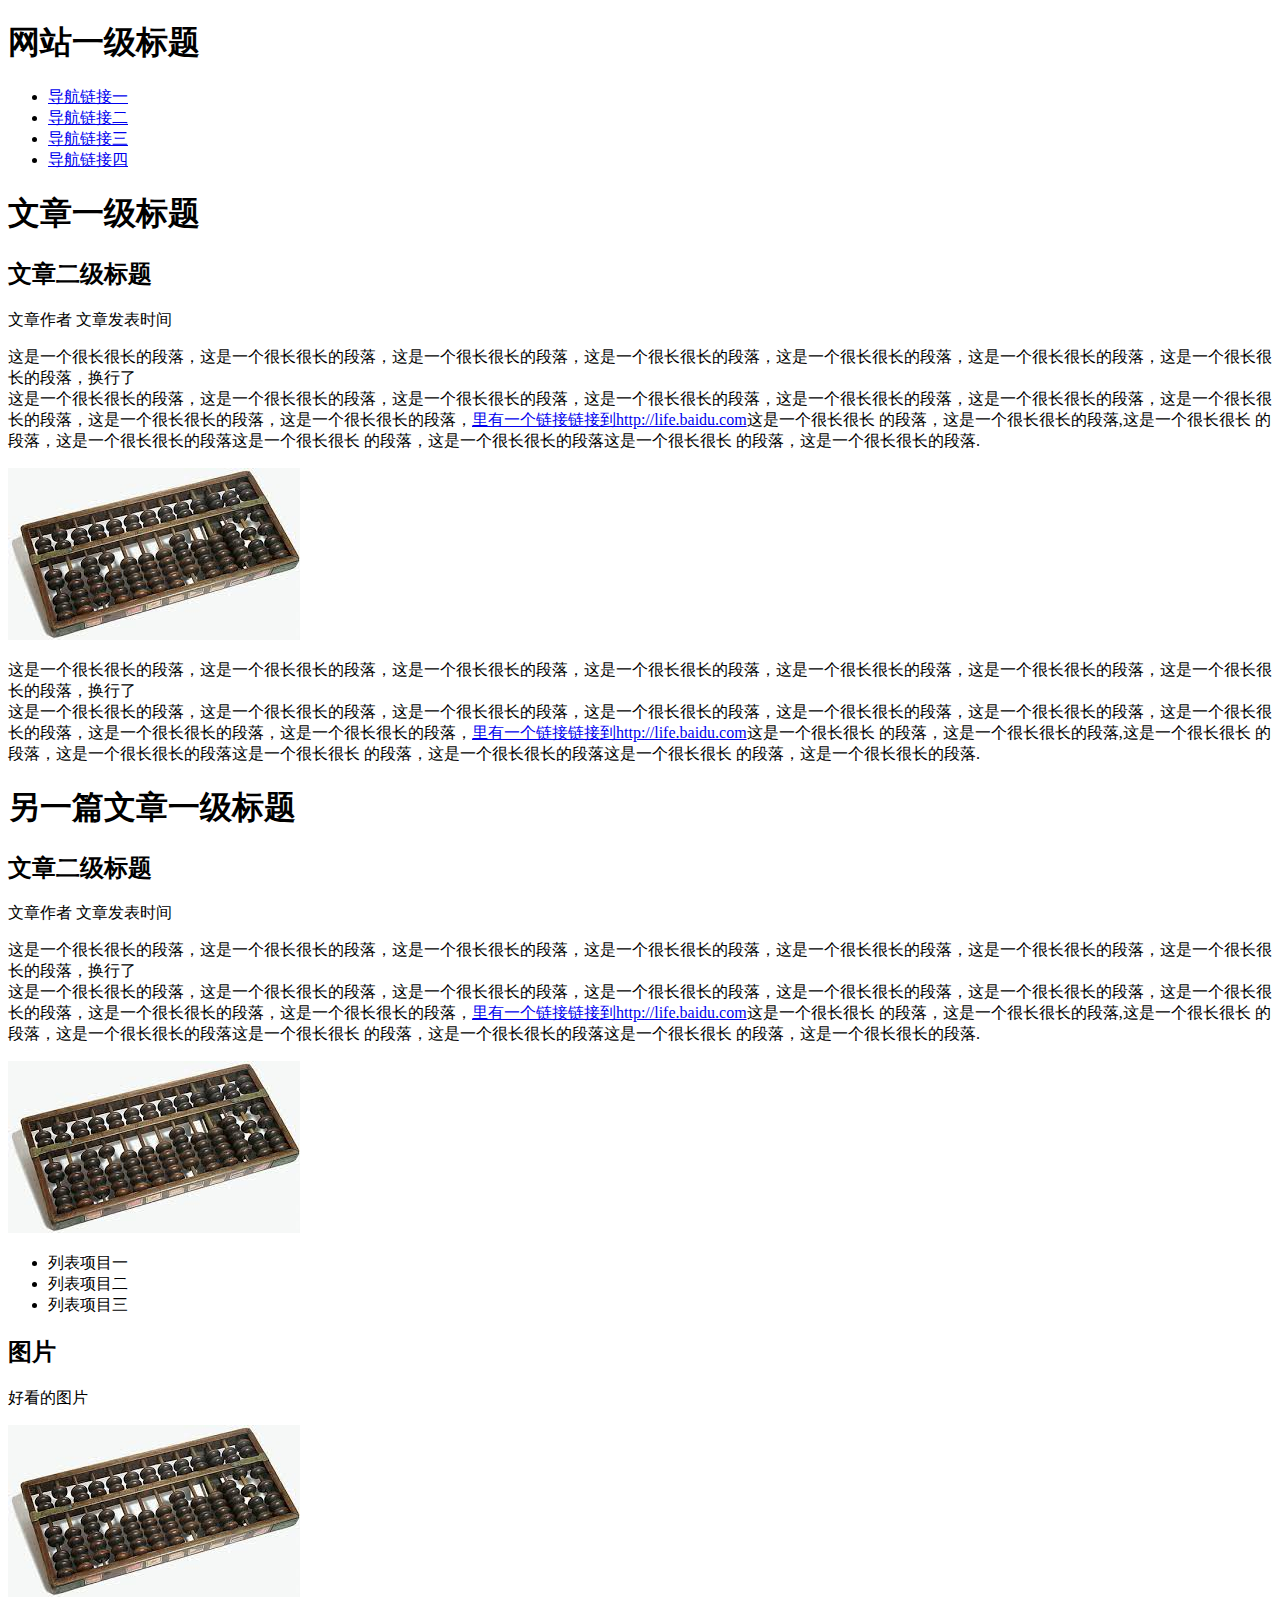
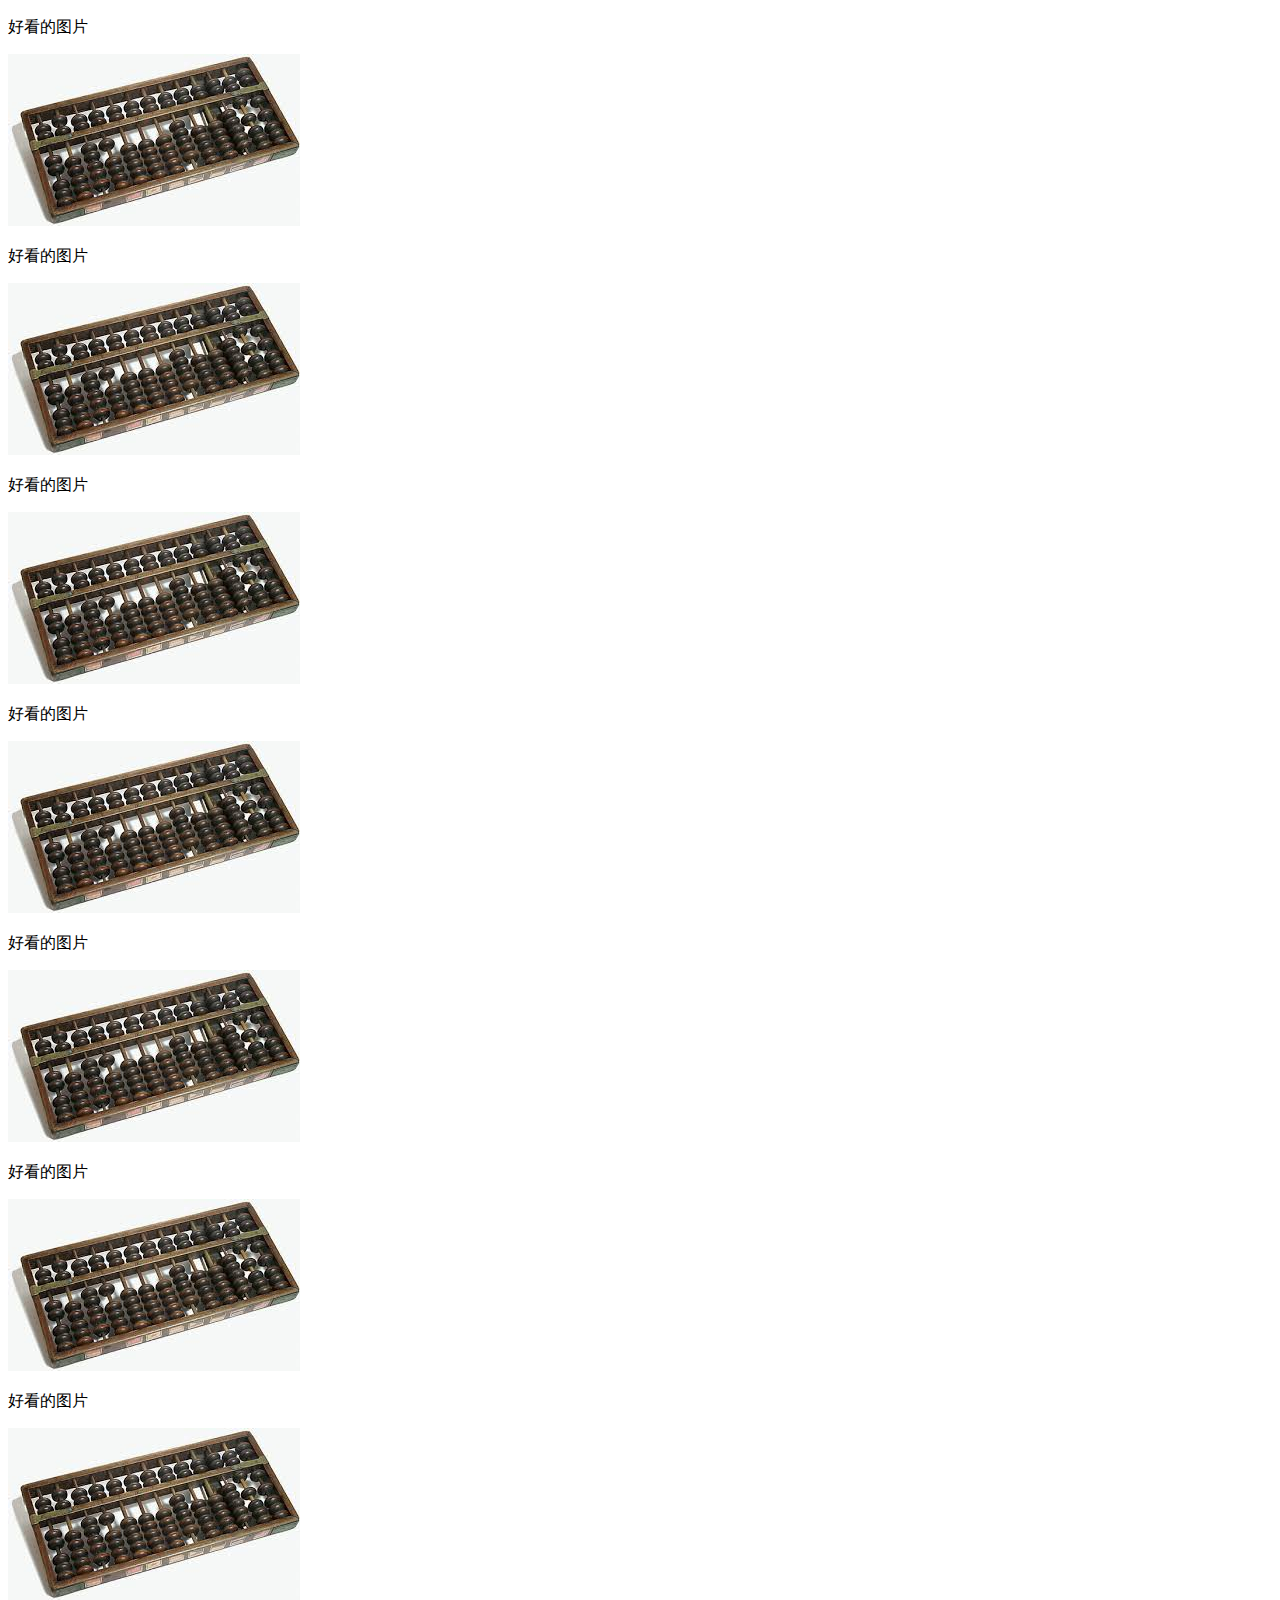
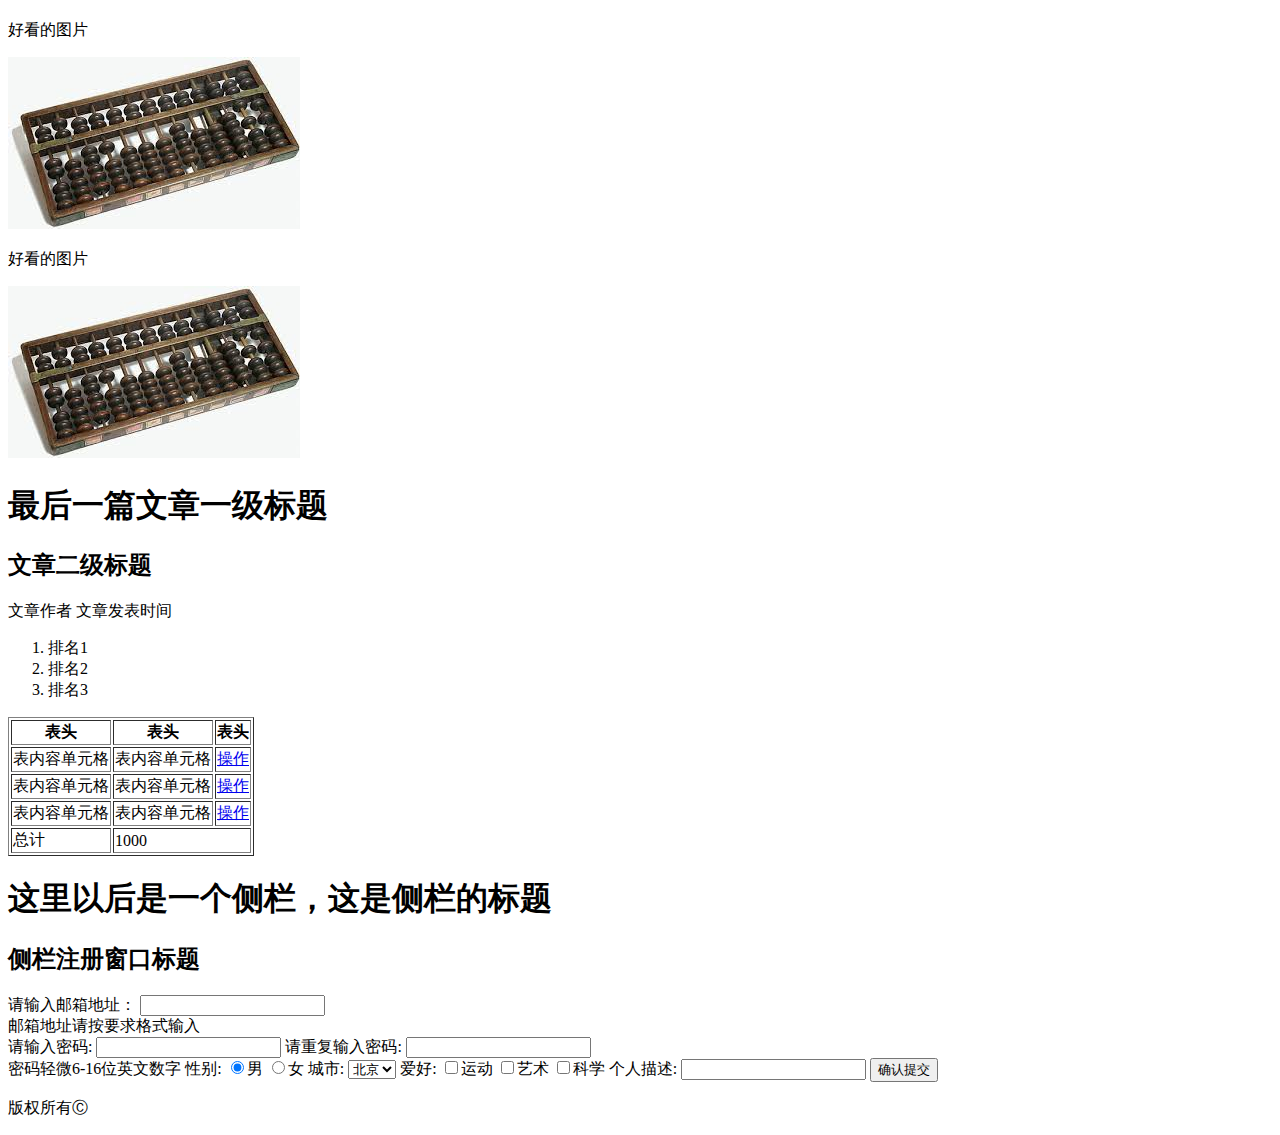
<file: 小薇学院/task_1_1_1.html>
<!DOCTYPE html>
<html>
    <head>
        <meta charset="utf-8">
        <title>任务一</title>
    </head>
    <body>
        <h1>网站一级标题</h1>
        <nav>
            <ul>
                <li><a href="#">导航链接一</a></li>
                <li><a href="#">导航链接二</a></li>
                <li><a href="#">导航链接三</a></li>
                <li><a href="#">导航链接四</a></li>
            </ul>
        </nav>
        <h1>文章一级标题</h1>
        <h2>文章二级标题</h2>
        <p>文章作者 文章发表时间</p>
        <p>这是一个很长很长的段落，这是一个很长很长的段落，这是一个很长很长的段落，这是一个很长很长的段落，这是一个很长很长的段落，这是一个很长很长的段落，这是一个很长很长的段落，换行了<br>这是一个很长很长的段落，这是一个很长很长的段落，这是一个很长很长的段落，这是一个很长很长的段落，这是一个很长很长的段落，这是一个很长很长的段落，这是一个很长很长的段落，这是一个很长很长的段落，这是一个很长很长的段落，<a href="http://life.baidu.com">里有一个链接链接到http://life.baidu.com</a>这是一个很长很长 的段落，这是一个很长很长的段落,这是一个很长很长 的段落，这是一个很长很长的段落这是一个很长很长 的段落，这是一个很长很长的段落这是一个很长很长 的段落，这是一个很长很长的段落.</p>
        <img src="算盘.jpg" alt="">
        <p>这是一个很长很长的段落，这是一个很长很长的段落，这是一个很长很长的段落，这是一个很长很长的段落，这是一个很长很长的段落，这是一个很长很长的段落，这是一个很长很长的段落，换行了<br>这是一个很长很长的段落，这是一个很长很长的段落，这是一个很长很长的段落，这是一个很长很长的段落，这是一个很长很长的段落，这是一个很长很长的段落，这是一个很长很长的段落，这是一个很长很长的段落，这是一个很长很长的段落，<a href="http://life.baidu.com">里有一个链接链接到http://life.baidu.com</a>这是一个很长很长 的段落，这是一个很长很长的段落,这是一个很长很长 的段落，这是一个很长很长的段落这是一个很长很长 的段落，这是一个很长很长的段落这是一个很长很长 的段落，这是一个很长很长的段落.</p>
        <h1>另一篇文章一级标题</h1>
        <h2>文章二级标题</h2>
        <p>文章作者 文章发表时间</p>
        <p>这是一个很长很长的段落，这是一个很长很长的段落，这是一个很长很长的段落，这是一个很长很长的段落，这是一个很长很长的段落，这是一个很长很长的段落，这是一个很长很长的段落，换行了<br>这是一个很长很长的段落，这是一个很长很长的段落，这是一个很长很长的段落，这是一个很长很长的段落，这是一个很长很长的段落，这是一个很长很长的段落，这是一个很长很长的段落，这是一个很长很长的段落，这是一个很长很长的段落，<a href="http://life.baidu.com">里有一个链接链接到http://life.baidu.com</a>这是一个很长很长 的段落，这是一个很长很长的段落,这是一个很长很长 的段落，这是一个很长很长的段落这是一个很长很长 的段落，这是一个很长很长的段落这是一个很长很长 的段落，这是一个很长很长的段落.</p>
        <img src="算盘.jpg" alt="">
        <ul>
            <li>列表项目一</li>
            <li>列表项目二</li>
            <li>列表项目三</li>
        </ul>
        <h2>图片</h2>
        <p>好看的图片</p>
        <img src="算盘.jpg" alt="">
        <p>好看的图片</p>
        <img src="算盘.jpg" alt="">
        <p>好看的图片</p>
        <img src="算盘.jpg" alt="">
        <p>好看的图片</p>
        <img src="算盘.jpg" alt="">
        <p>好看的图片</p>
        <img src="算盘.jpg" alt="">
        <p>好看的图片</p>
        <img src="算盘.jpg" alt="">
        <p>好看的图片</p>
        <img src="算盘.jpg" alt="">
        <p>好看的图片</p>
        <img src="算盘.jpg" alt="">
        <p>好看的图片</p>
        <img src="算盘.jpg" alt="">
        <p>好看的图片</p>
        <img src="算盘.jpg" alt="">
        <h1>最后一篇文章一级标题</h1>
        <h2>文章二级标题</h2>
        <p>文章作者 文章发表时间</p>
        <ol>
            <li>排名1</li>
            <li>排名2</li>
            <li>排名3</li>
        </ol>
        <table border="1">
            <tr>
                <th>表头</th>
                <th>表头</th>
                <th>表头</th>
            </tr>
            <tr>
                <td>表内容单元格</td>
                <td>表内容单元格</td>
                <td><a href="#">操作</a></td>
            </tr>
            <tr>
                <td>表内容单元格</td>
                <td>表内容单元格</td>
                <td><a href="#">操作</a></td>
            </tr>
            <tr>
                <td>表内容单元格</td>
                <td>表内容单元格</td>
                <td><a href="#">操作</a></td>
            </tr>
            <tr>
                <td>总计</td>
                <td colspan="2">1000</td>
            </tr>
        </table>
        <aside class="">
            <h1>这里以后是一个侧栏，这是侧栏的标题</h1>
            <h2>侧栏注册窗口标题</h2>
            <form class="" action="index.html" method="post">
                请输入邮箱地址： <input type="text" name="" value=""> <br>
                邮箱地址请按要求格式输入 <br>
                请输入密码: <input type="text" name="" value=""> 请重复输入密码: <input type="text" name="" value=""> <br>
                密码轻微6-16位英文数字
                性别: <input type="radio" name="gender" value="男" checked>男 <input type="radio" name="gender" value="女">女
                城市: <select class="" name="城市">
                    <option value="北京">北京</option>
                </select>
                爱好: <input type="checkbox" name="爱好" value="运动">运动 <input type="checkbox" name="爱好" value="艺术">艺术 <input type="checkbox" name="爱好" value="科学">科学
                个人描述: <input type="textarea" name="" value="">
                <input type="submit" name="" value="确认提交">
                <br>
            </form>
            <p>版权所有&#9400;</p>
        </aside>

    </body>
</html>
</file>
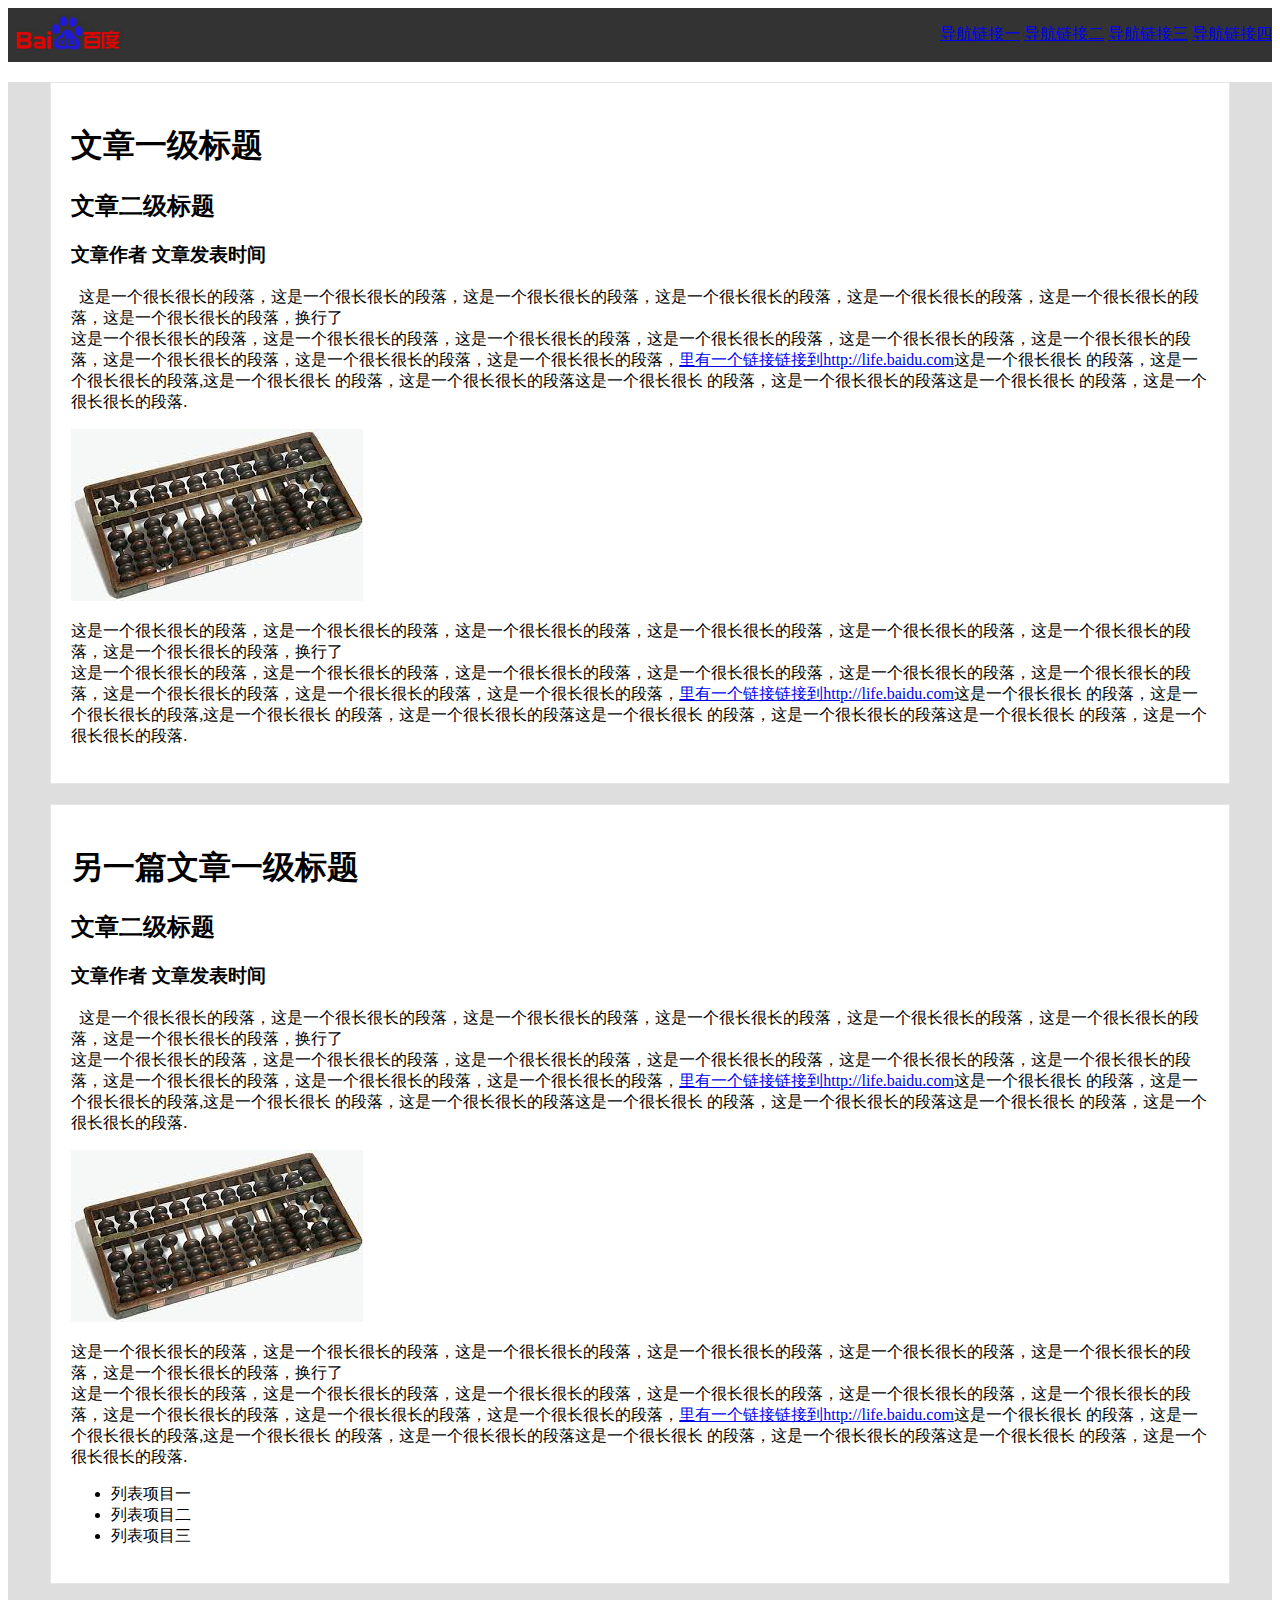
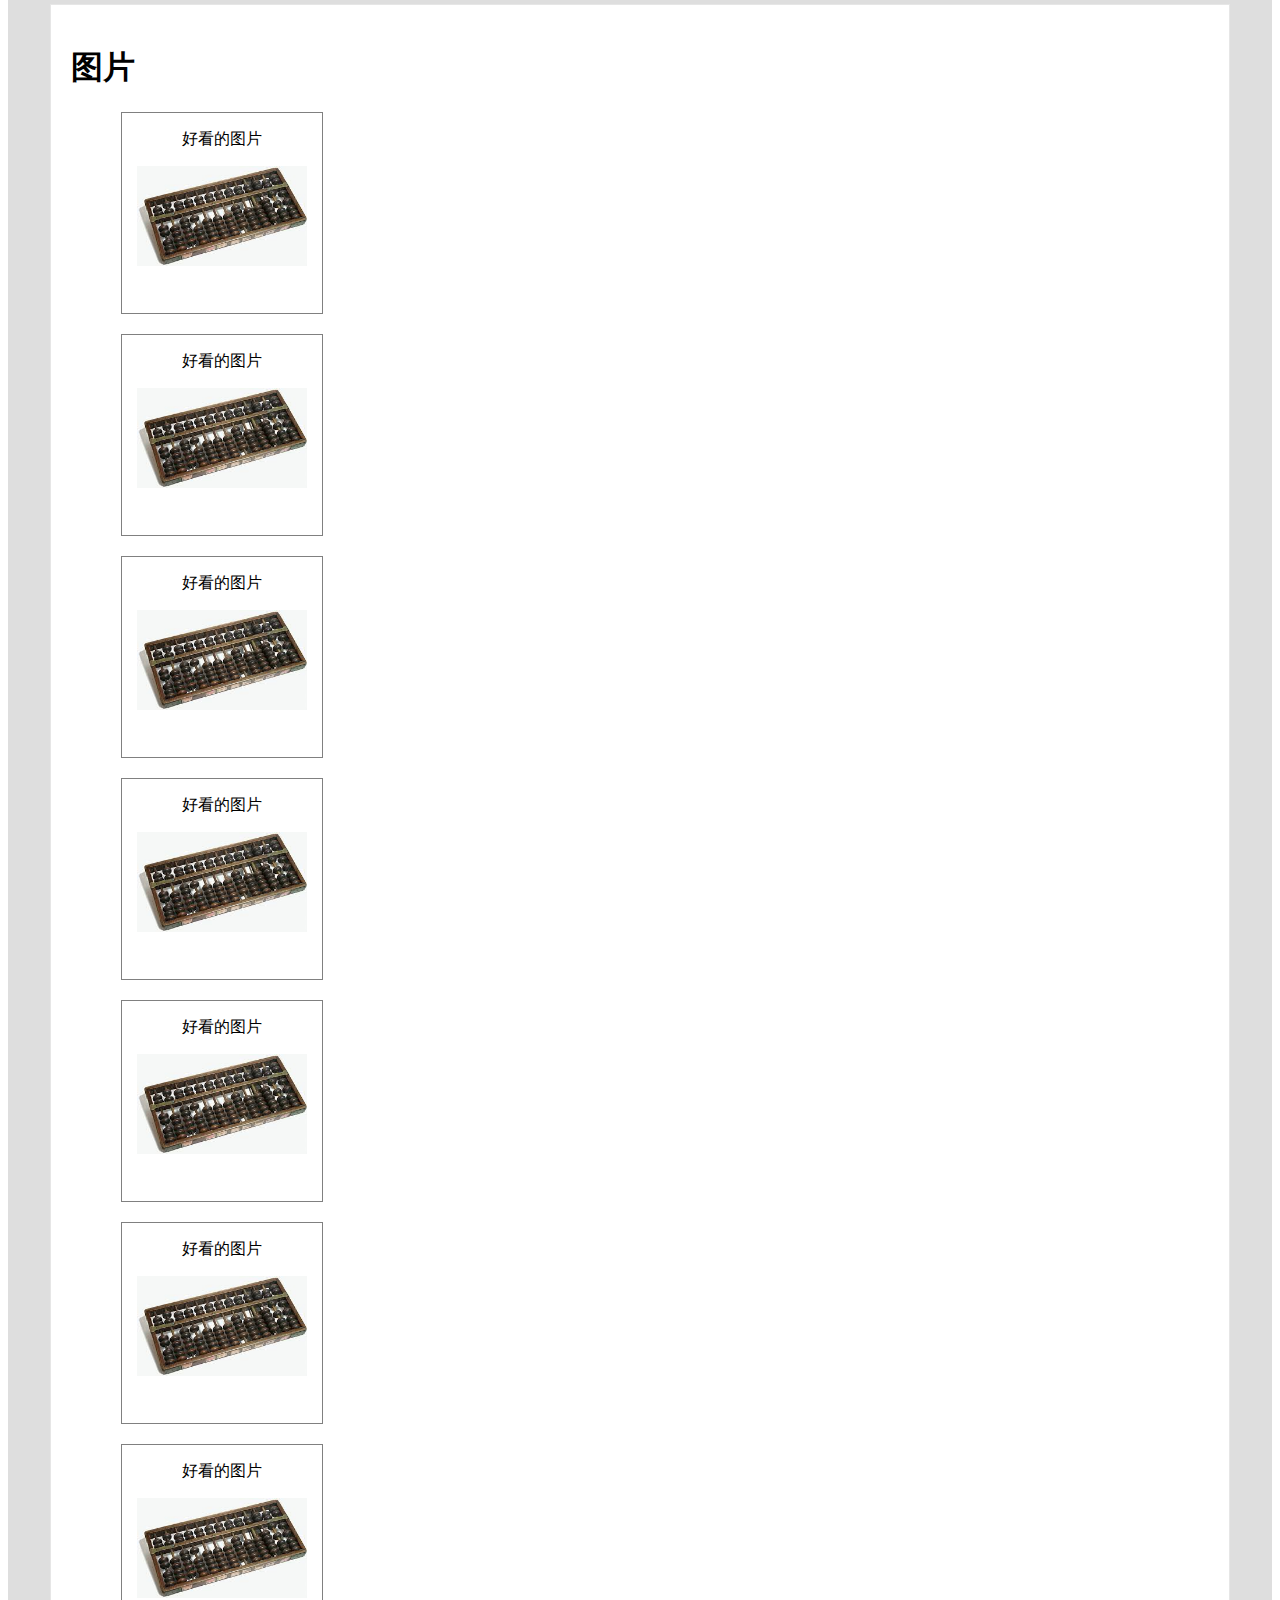
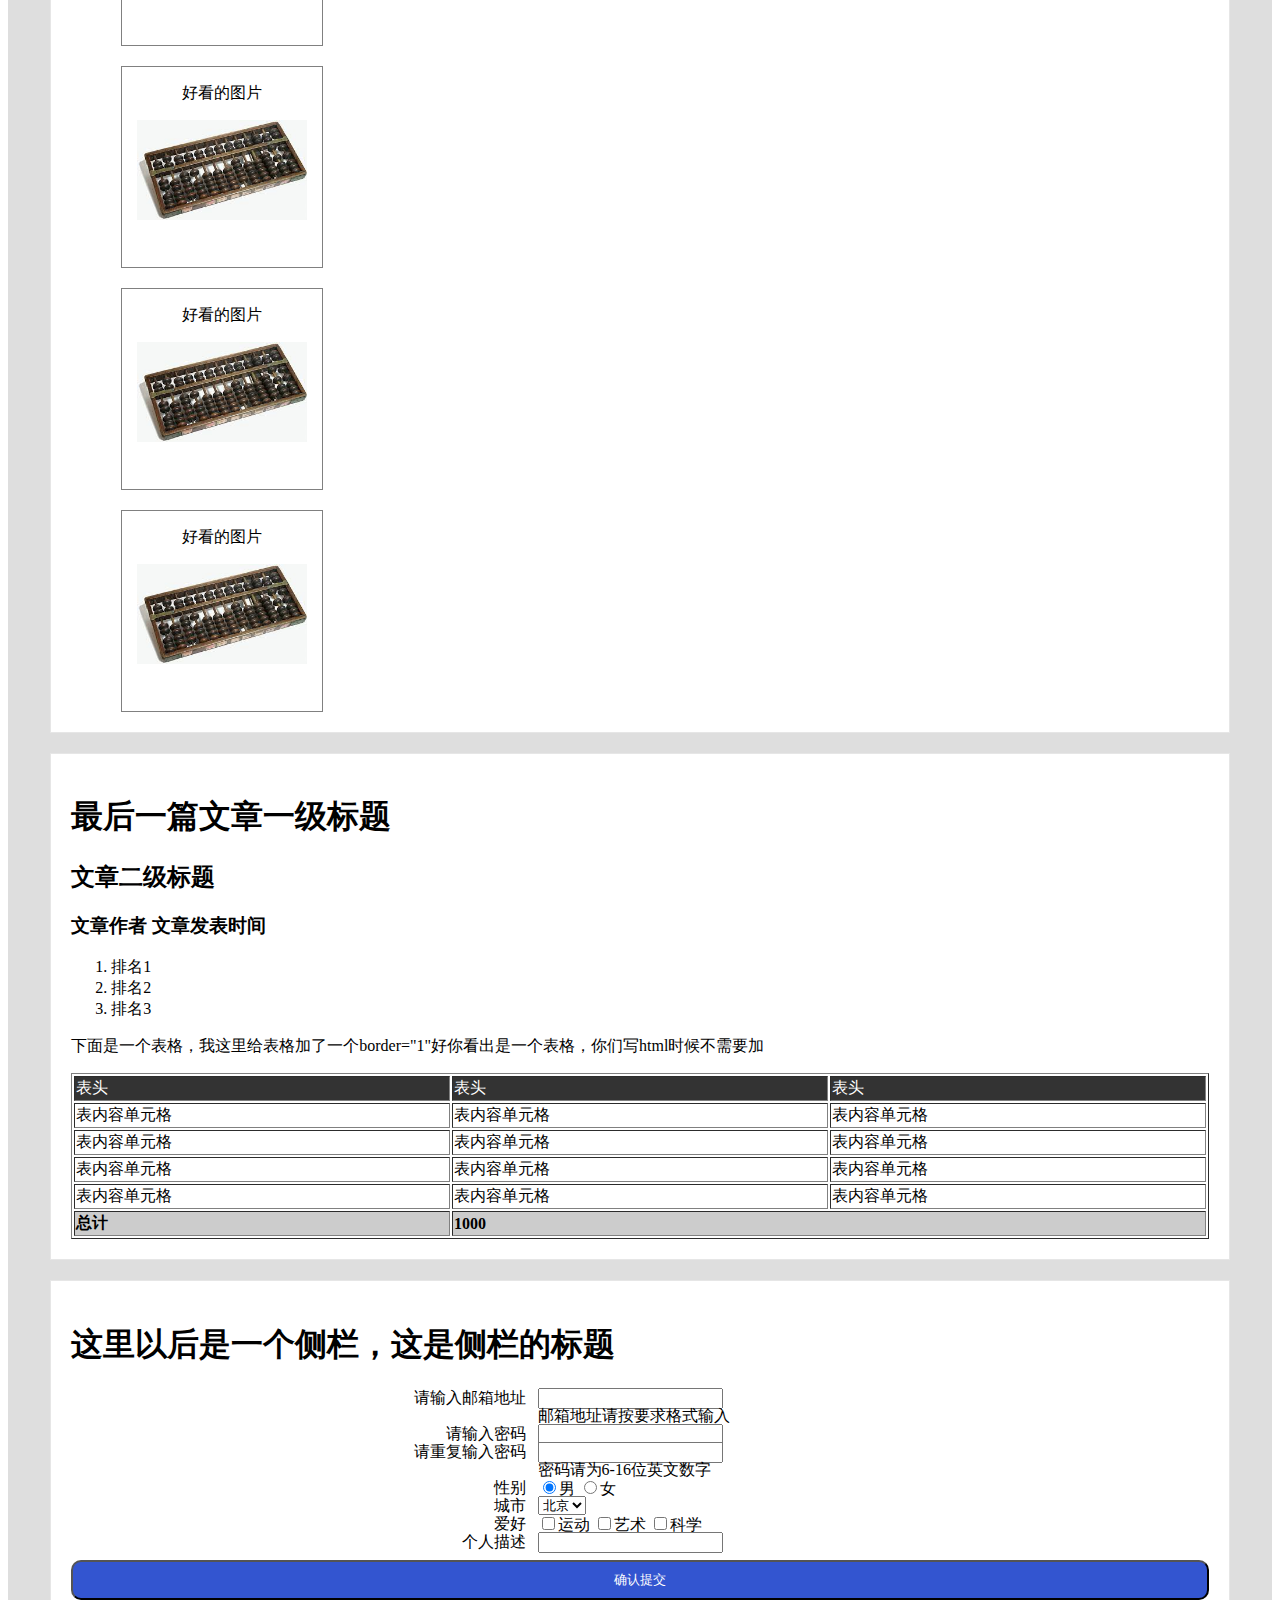
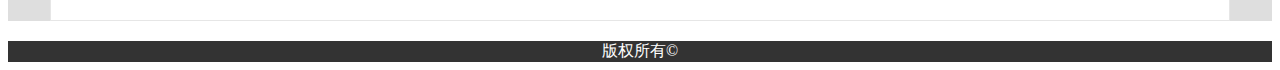
<file: 小薇学院/task_1_2_1.html>
<!DOCTYPE html>
<html>
<head>
    <style type="text/css">
        .head{
            background-color: rgb(51,51,51);
        }
        /*后代选择器*/
        .head1 {
            float: left;
        }
        .head2 {
            float: right;
        }
        .head2 li {
            display: inline-block;
        }
        .clearfix:after {
            content: ".";
            display:block;
            clear: both;
            height: 0px;
            visibility: hidden;
            overflow: none;
        }
        .body {
            background-color: rgb(222,222,222);
        }
        .content {
            width: 90%;
            background-color: white;
            margin: 20px auto;
            padding: 20px;
            border: 1px rgb(230,230,230) solid;
        }
        .img {
            width: 200px;
            height: 200px;
            text-align: center;
            margin-left: 50px ;
            margin-top: 20px;
            border: 1px grey solid;
        }
        .table {
            width: 100%;
        }
        .table thead {
            background-color: rgb(51, 51, 51);
            color: white;
        }
        .table tfoot {
            background-color: rgb(204,204,204);
            font-weight: bolder;
        }
        .form{
            position: relative;
            /*border:1px solid grey;*/
        }
        .form .left{
            text-align: right;
            position: absolute;
            right: 60%;
        }
        div.right {
            display: inline;
        }
        .form .right{
            text-align: left;
            position: absolute;
            left: 41%;
        }
        .button {
            margin-top:10px;
            width: 100%;
            background-color: rgb(51,85,208);
            color: white;
            border-radius: 10px;
            height: 40px;
        }

        .foot {
            background-color: rgb(51,51,51);
            color: white;
        }
        .foot1 {
            /*height: 20px;*/
            text-align: center;
        }

    </style>
</head>
<body>
    <!-- Head -->
    <div class="head clearfix">
        <div class="head1">
            <img src="baidulogo2.png" alt="baidulogo", height="50px">
        </div>
        <div class="head2">
            <ul>
                <li><a href="#">导航链接一</a></li>
                <li><a href="#">导航链接二</a></li>
                <li><a href="#">导航链接三</a></li>
                <li><a href="#">导航链接四</a></li>
            </ul>
        </div>
    </div>
    <!-- Body -->
    <div class="body">
        <div class="content">
            <h1>文章一级标题</h1>
            <h2>文章二级标题</h2>
            <h3>文章作者 文章发表时间</h3>
            <p>&nbsp;&nbsp;这是一个很长很长的段落，这是一个很长很长的段落，这是一个很长很长的段落，这是一个很长很长的段落，这是一个很长很长的段落，这是一个很长很长的段落，这是一个很长很长的段落，换行了<br>这是一个很长很长的段落，这是一个很长很长的段落，这是一个很长很长的段落，这是一个很长很长的段落，这是一个很长很长的段落，这是一个很长很长的段落，这是一个很长很长的段落，这是一个很长很长的段落，这是一个很长很长的段落，<a href="http://life.baidu.com">里有一个链接链接到http://life.baidu.com</a>这是一个很长很长 的段落，这是一个很长很长的段落,这是一个很长很长 的段落，这是一个很长很长的段落这是一个很长很长 的段落，这是一个很长很长的段落这是一个很长很长 的段落，这是一个很长很长的段落.</p>
            <img src="算盘.jpg" alt="">
            <p>这是一个很长很长的段落，这是一个很长很长的段落，这是一个很长很长的段落，这是一个很长很长的段落，这是一个很长很长的段落，这是一个很长很长的段落，这是一个很长很长的段落，换行了<br>这是一个很长很长的段落，这是一个很长很长的段落，这是一个很长很长的段落，这是一个很长很长的段落，这是一个很长很长的段落，这是一个很长很长的段落，这是一个很长很长的段落，这是一个很长很长的段落，这是一个很长很长的段落，<a href="http://life.baidu.com">里有一个链接链接到http://life.baidu.com</a>这是一个很长很长 的段落，这是一个很长很长的段落,这是一个很长很长 的段落，这是一个很长很长的段落这是一个很长很长 的段落，这是一个很长很长的段落这是一个很长很长 的段落，这是一个很长很长的段落.</p>
        </div>
        <div class="content">
            <h1>另一篇文章一级标题</h1>
            <h2>文章二级标题</h2>
            <h3>文章作者 文章发表时间</h3>
            <p>&nbsp;&nbsp;这是一个很长很长的段落，这是一个很长很长的段落，这是一个很长很长的段落，这是一个很长很长的段落，这是一个很长很长的段落，这是一个很长很长的段落，这是一个很长很长的段落，换行了<br>这是一个很长很长的段落，这是一个很长很长的段落，这是一个很长很长的段落，这是一个很长很长的段落，这是一个很长很长的段落，这是一个很长很长的段落，这是一个很长很长的段落，这是一个很长很长的段落，这是一个很长很长的段落，<a href="http://life.baidu.com">里有一个链接链接到http://life.baidu.com</a>这是一个很长很长 的段落，这是一个很长很长的段落,这是一个很长很长 的段落，这是一个很长很长的段落这是一个很长很长 的段落，这是一个很长很长的段落这是一个很长很长 的段落，这是一个很长很长的段落.</p>
            <img src="算盘.jpg" alt="">
            <p>这是一个很长很长的段落，这是一个很长很长的段落，这是一个很长很长的段落，这是一个很长很长的段落，这是一个很长很长的段落，这是一个很长很长的段落，这是一个很长很长的段落，换行了<br>这是一个很长很长的段落，这是一个很长很长的段落，这是一个很长很长的段落，这是一个很长很长的段落，这是一个很长很长的段落，这是一个很长很长的段落，这是一个很长很长的段落，这是一个很长很长的段落，这是一个很长很长的段落，<a href="http://life.baidu.com">里有一个链接链接到http://life.baidu.com</a>这是一个很长很长 的段落，这是一个很长很长的段落,这是一个很长很长 的段落，这是一个很长很长的段落这是一个很长很长 的段落，这是一个很长很长的段落这是一个很长很长 的段落，这是一个很长很长的段落.</p>
            <ul>
                <li>列表项目一</li>
                <li>列表项目二</li>
                <li>列表项目三</li>
            </ul>
        </div>
        <div class="content">
            <h1>图片</h1>
            <div class="img">
                <p>好看的图片</p>
                <img src="算盘.jpg" alt="" height="100px;">
            </div>
            <div class="img">
                <p>好看的图片</p>
                <img src="算盘.jpg" alt="" height="100px;">
            </div>
            <div class="img">
                <p>好看的图片</p>
                <img src="算盘.jpg" alt="" height="100px;">
            </div>
            <div class="img">
                <p>好看的图片</p>
                <img src="算盘.jpg" alt="" height="100px;">
            </div>
            <div class="img">
                <p>好看的图片</p>
                <img src="算盘.jpg" alt="" height="100px;">
            </div>
            <div class="img">
                <p>好看的图片</p>
                <img src="算盘.jpg" alt="" height="100px;">
            </div>
            <div class="img">
                <p>好看的图片</p>
                <img src="算盘.jpg" alt="" height="100px;">
            </div>
            <div class="img">
                <p>好看的图片</p>
                <img src="算盘.jpg" alt="" height="100px;">
            </div>
            <div class="img">
                <p>好看的图片</p>
                <img src="算盘.jpg" alt="" height="100px;">
            </div>
            <div class="img">
                <p>好看的图片</p>
                <img src="算盘.jpg" alt="" height="100px;">
            </div>
        </div>
        <div class="content">
            <h1>最后一篇文章一级标题</h1>
            <h2>文章二级标题</h2>
            <h3>文章作者 文章发表时间</h3>
            <ol>
                <li>排名1</li>
                <li>排名2</li>
                <li>排名3</li>
            </ol>
            <p>下面是一个表格，我这里给表格加了一个border="1"好你看出是一个表格，你们写html时候不需要加</p>
            <table border="1" class="table">
                <thead>
                    <td>表头</td><td>表头</td><td>表头</td>
                </thead>
                <tr>
                    <td>表内容单元格</td><td>表内容单元格</td><td>表内容单元格</td>
                </tr>
                <tr>
                    <td>表内容单元格</td><td>表内容单元格</td><td>表内容单元格</td>
                </tr>
                <tr>
                    <td>表内容单元格</td><td>表内容单元格</td><td>表内容单元格</td>
                </tr>
                <tr>
                    <td>表内容单元格</td><td>表内容单元格</td><td>表内容单元格</td>
                </tr>
                <tfoot>
                    <tr>
                        <td>总计</td><td colspan="2">1000</td>
                    </tr>
                </tfoot>
            </table>
        </div>
        <div class="content">
            <h1>这里以后是一个侧栏，这是侧栏的标题</h1>
            <form class="form" action="index.html" method="post">
                <label for="mail" class="left">请输入邮箱地址</label> <input class="right"  type="text" name="" value=""> <br>

                <span class="right" >邮箱地址请按要求格式输入</span> <br>

                <label for="password" class="left">请输入密码</label><input class="right"  type="text" name="" value=""> <br>

                <label for="password" class="left">请重复输入密码</label><input class="right"  type="text" name="" value=""> <br>

                <span class="right" >密码请为6-16位英文数字</span><br>

                <label for="gender" class="left">性别</label>

                <div class="right">
                    <input  type="radio" name="gender" value="男" checked><span>男</span> <input type="radio" name="gender" value="女"><span>女</span>
                </div><br>

                <label for="city" class="left">城市</label> <select class="right"  class="" name="城市">
                    <option value="北京">北京</option>
                </select><br>

                <label for="interest" class="left">爱好 </label>
                <div class="right">
                    <input type="checkbox" name="爱好" value="运动"><span>运动</span> <input type="checkbox" name="爱好" value="艺术"><span>艺术</span> <input type="checkbox" name="爱好" value="科学"><span>科学</span>
                </div><br>

                <label for="description" class="left">个人描述</label><input  class="right" type="textarea" name="" value=""><br>
                <input class="button" type="submit" name="" value="确认提交">
                <br>
            </form>
        </div>
        <div>
        </div>
    </div>
    <!-- Foot -->
    <div class="foot">
        <div class="foot1">
            版权所有&copy;
        </div>
    </div>
</body>
</html>
</file>
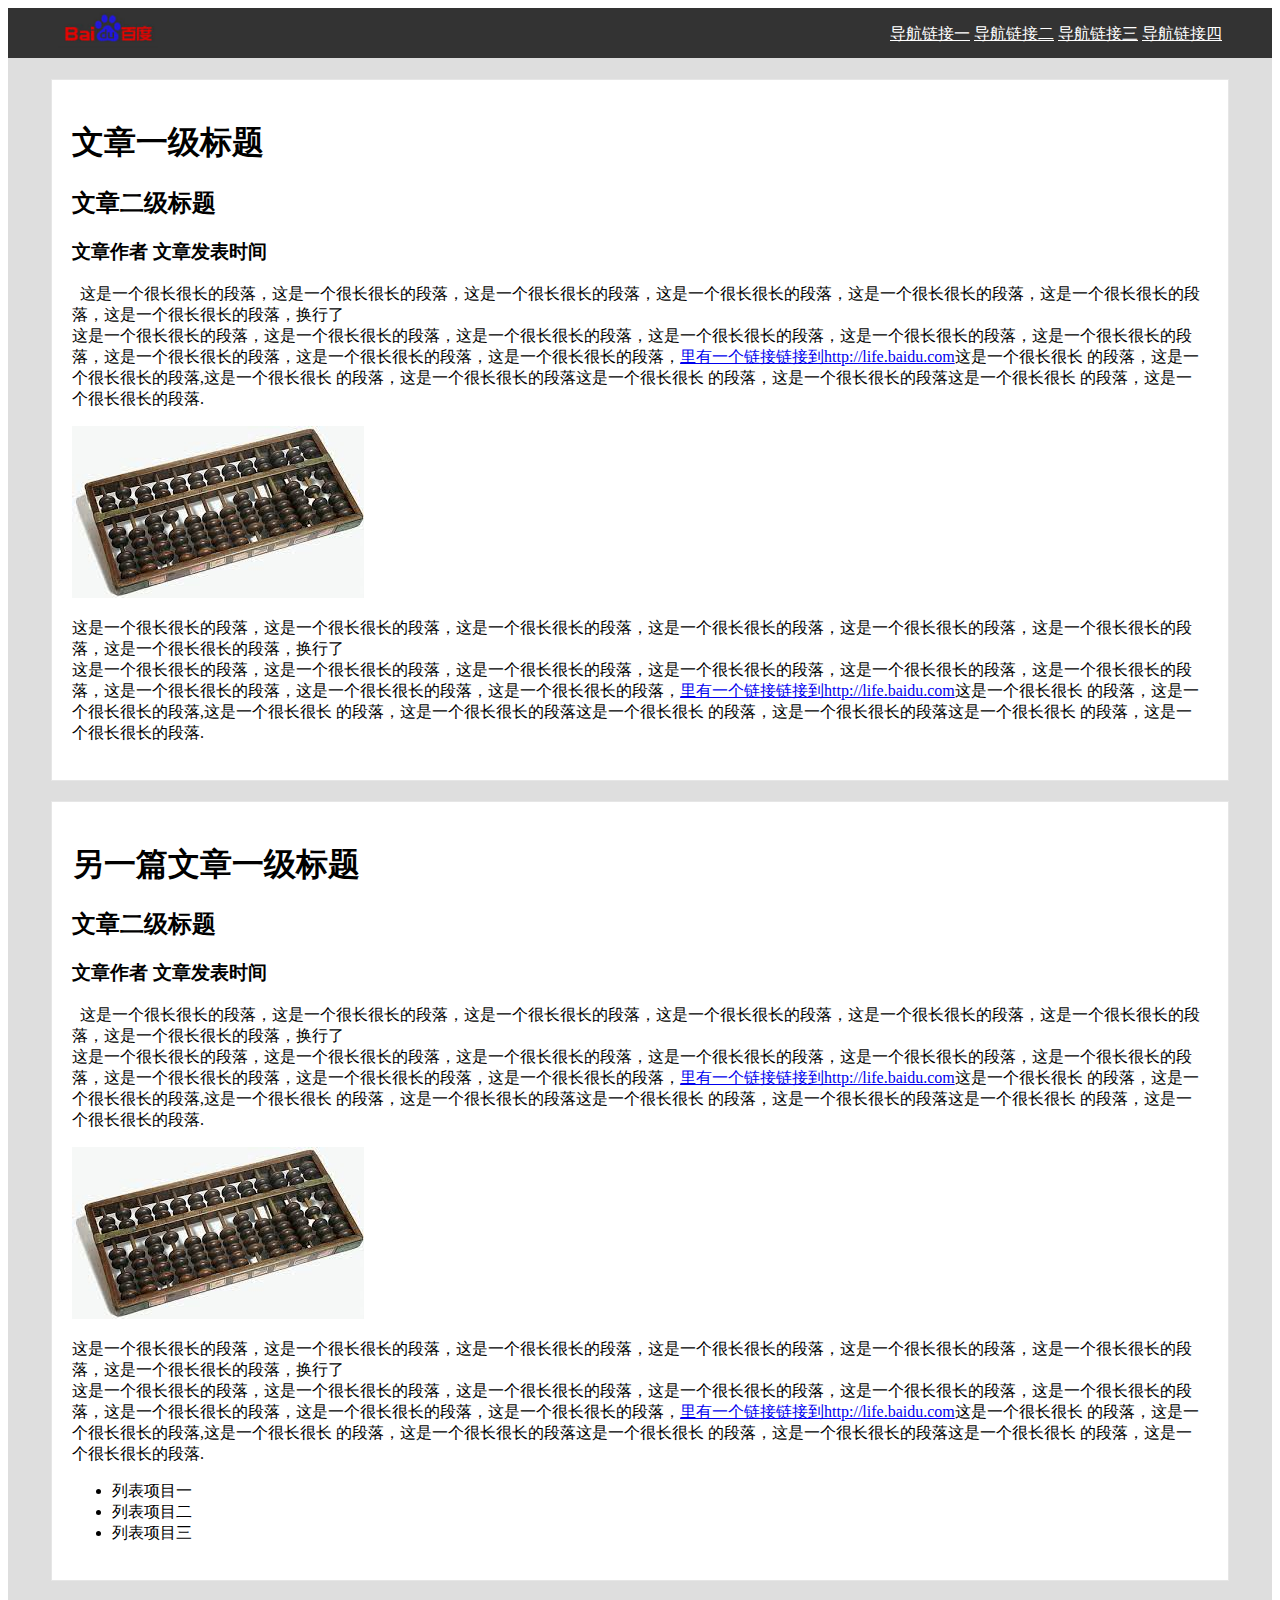
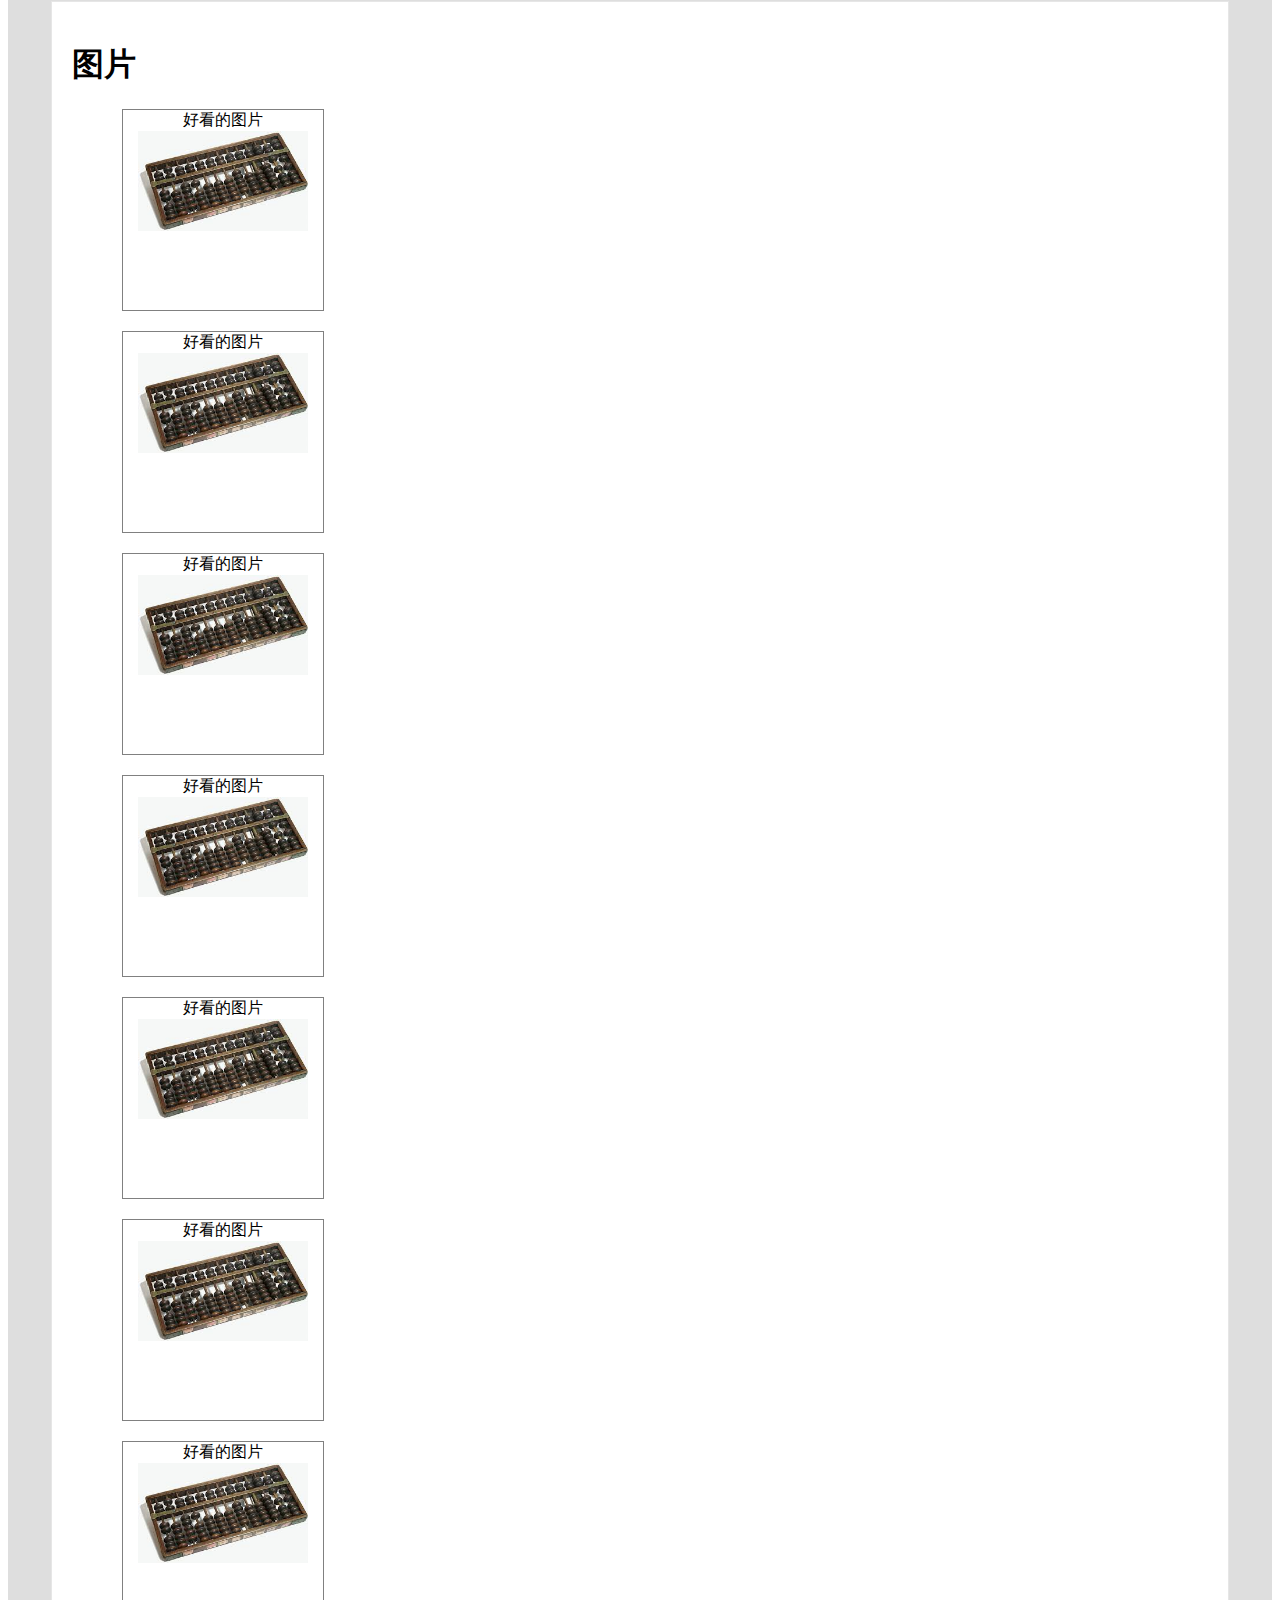
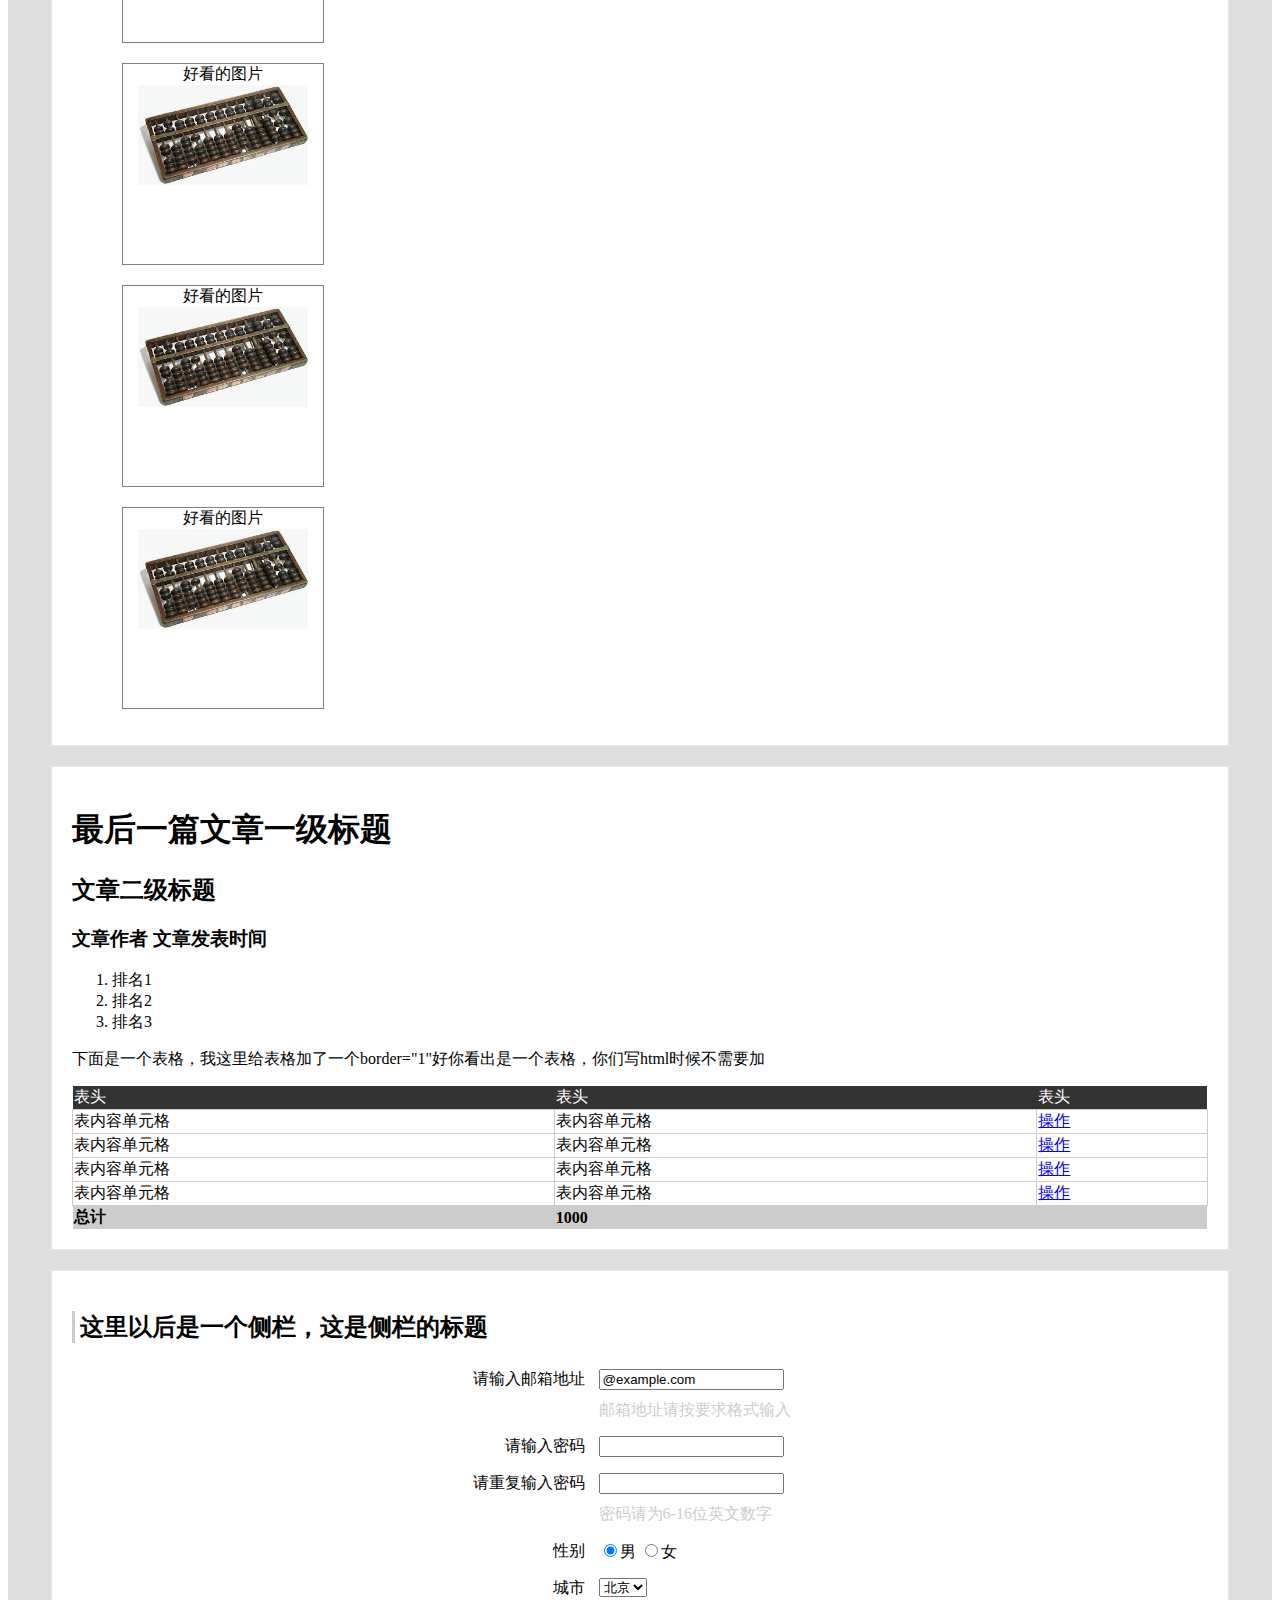
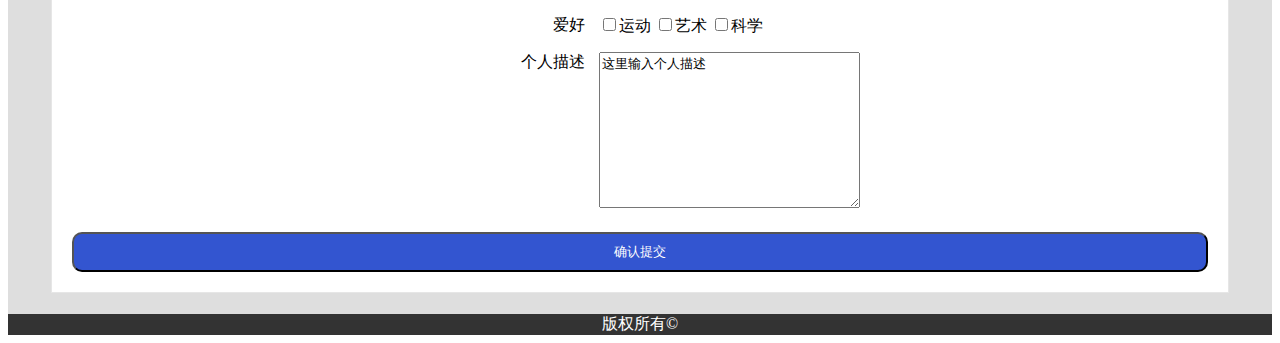
<file: 小薇学院/task_1_2_2.html>
<!DOCTYPE html>
<html>
<head>
    <title>任务二：零基础HTML及CSS编码（一）</title>
    <style type="text/css">
        body{
            font-family:"Microsoft YaHei",微软雅黑;
        }
        .clearfix:after {
            content: ".";
            display:block;
            clear: both;
            height: 0px;
            visibility: hidden;
            overflow: none;
        }
        header{
            background-color: rgb(51,51,51);
            height: 50px;
        }
        /*后代选择器*/

        header figure{
            float: left;
            margin: 0px 0 0 50px;
        }
        header nav{
            float: right;
            margin-top: 0;
            margin-right:50px;
        }
        header nav li {
            display: inline-block;
        }
        header nav a:link {
            color:white;
        }
        header nav a:visited {
            color:#ccc;
        }

        section {
            border: 1px rgba(111,111,111,0) solid; /*Add border to avoid margin collapsing */
            background-color: rgb(222,222,222);
        }
        section article,aside {
            width: 90%;
            background-color: white;
            margin: 20px auto;
            padding: 20px;
            border: 1px rgb(230,230,230) solid;
        }
        section article figure {
            width: 200px;
            height: 200px;
            text-align: center;
            margin-left: 50px ;
            margin-top: 20px;
            border: 1px grey solid;
        }
        section article .table {
            width: 100%;
            border-collapse: collapse;
        }
        section article .table thead {
            background-color: #333;
            color: white;
        }
        section article .table tbody td{
            border:1px solid #ccc;
        }
        section article .table tfoot {
            background-color: rgb(204,204,204);
            font-weight: bolder;
        }
        aside h2 {
            border-left: 3px #ccc solid;
            padding-left: 5px;
        }
        aside .form {
            /*border: 1px red solid;*/
        }
        aside .form fieldset {
            border: none;
        }
        aside .form fieldset label{
            display: inline-block;
            width: 45%;
            margin-right: 10px;
            text-align: right;
            vertical-align: top;
        }
        aside .form fieldset .right{
            display: inline-block;
            text-align: left;
        }
        aside .form fieldset .right div{
            margin-top: 10px;
            color: #ccc;
        }
        aside .form .button {
            margin-top:10px;
            width: 100%;
            background-color: rgb(51,85,208);
            color: white;
            border-radius: 10px;
            height: 40px;
        }

        footer {
            background-color: rgb(51,51,51);
            color: white;
        }
        footer .foot1 {
            /*height: 20px;*/
            text-align: center;
        }
    </style>
</head>
<body>
    <!-- Head -->
    <header class="clearfix">
        <figure class="head1">
            <img src="baidulogo2.png" alt="baidulogo", height="40px" width="100px">
        </figure>
        <nav>
            <ul>
                <li><a href="#article1">导航链接一</a></li>
                <li><a href="#article2">导航链接二</a></li>
                <li><a href="#article3">导航链接三</a></li>
                <li><a href="#article4">导航链接四</a></li>
            </ul>
        </nav>
    </header>
    <!-- Body -->
    <section>
        <article id="article1">
            <h1>文章一级标题</h1>
            <h2>文章二级标题</h2>
            <h3>文章作者 文章发表时间</h3>
            <p>&nbsp;&nbsp;这是一个很长很长的段落，这是一个很长很长的段落，这是一个很长很长的段落，这是一个很长很长的段落，这是一个很长很长的段落，这是一个很长很长的段落，这是一个很长很长的段落，换行了<br>这是一个很长很长的段落，这是一个很长很长的段落，这是一个很长很长的段落，这是一个很长很长的段落，这是一个很长很长的段落，这是一个很长很长的段落，这是一个很长很长的段落，这是一个很长很长的段落，这是一个很长很长的段落，<a href="http://life.baidu.com">里有一个链接链接到http://life.baidu.com</a>这是一个很长很长 的段落，这是一个很长很长的段落,这是一个很长很长 的段落，这是一个很长很长的段落这是一个很长很长 的段落，这是一个很长很长的段落这是一个很长很长 的段落，这是一个很长很长的段落.</p>
            <img src="算盘.jpg" alt="">
            <p>这是一个很长很长的段落，这是一个很长很长的段落，这是一个很长很长的段落，这是一个很长很长的段落，这是一个很长很长的段落，这是一个很长很长的段落，这是一个很长很长的段落，换行了<br>这是一个很长很长的段落，这是一个很长很长的段落，这是一个很长很长的段落，这是一个很长很长的段落，这是一个很长很长的段落，这是一个很长很长的段落，这是一个很长很长的段落，这是一个很长很长的段落，这是一个很长很长的段落，<a href="http://life.baidu.com">里有一个链接链接到http://life.baidu.com</a>这是一个很长很长 的段落，这是一个很长很长的段落,这是一个很长很长 的段落，这是一个很长很长的段落这是一个很长很长 的段落，这是一个很长很长的段落这是一个很长很长 的段落，这是一个很长很长的段落.</p>
        </article>
        <article id="article2">
            <h1>另一篇文章一级标题</h1>
            <h2>文章二级标题</h2>
            <h3>文章作者 文章发表时间</h3>
            <p>&nbsp;&nbsp;这是一个很长很长的段落，这是一个很长很长的段落，这是一个很长很长的段落，这是一个很长很长的段落，这是一个很长很长的段落，这是一个很长很长的段落，这是一个很长很长的段落，换行了<br>这是一个很长很长的段落，这是一个很长很长的段落，这是一个很长很长的段落，这是一个很长很长的段落，这是一个很长很长的段落，这是一个很长很长的段落，这是一个很长很长的段落，这是一个很长很长的段落，这是一个很长很长的段落，<a href="http://life.baidu.com">里有一个链接链接到http://life.baidu.com</a>这是一个很长很长 的段落，这是一个很长很长的段落,这是一个很长很长 的段落，这是一个很长很长的段落这是一个很长很长 的段落，这是一个很长很长的段落这是一个很长很长 的段落，这是一个很长很长的段落.</p>
            <img src="算盘.jpg" alt="">
            <p>这是一个很长很长的段落，这是一个很长很长的段落，这是一个很长很长的段落，这是一个很长很长的段落，这是一个很长很长的段落，这是一个很长很长的段落，这是一个很长很长的段落，换行了<br>这是一个很长很长的段落，这是一个很长很长的段落，这是一个很长很长的段落，这是一个很长很长的段落，这是一个很长很长的段落，这是一个很长很长的段落，这是一个很长很长的段落，这是一个很长很长的段落，这是一个很长很长的段落，<a href="http://life.baidu.com">里有一个链接链接到http://life.baidu.com</a>这是一个很长很长 的段落，这是一个很长很长的段落,这是一个很长很长 的段落，这是一个很长很长的段落这是一个很长很长 的段落，这是一个很长很长的段落这是一个很长很长 的段落，这是一个很长很长的段落.</p>
            <ul>
                <li>列表项目一</li>
                <li>列表项目二</li>
                <li>列表项目三</li>
            </ul>
        </article>
        <article id="article3">
            <h1>图片</h1>
            <figure>
                <figcaption>好看的图片</figcaption>
                <img src="算盘.jpg" alt="" height="100px;">
            </figure>
            <figure>
                <figcaption>好看的图片</figcaption>
                <img src="算盘.jpg" alt="" height="100px;">
            </figure>
            <figure>
                <figcaption>好看的图片</figcaption>
                <img src="算盘.jpg" alt="" height="100px;">
            </figure>
            <figure>
                <figcaption>好看的图片</figcaption>
                <img src="算盘.jpg" alt="" height="100px;">
            </figure>
            <figure>
                <figcaption>好看的图片</figcaption>
                <img src="算盘.jpg" alt="" height="100px;">
            </figure>
            <figure>
                <figcaption>好看的图片</figcaption>
                <img src="算盘.jpg" alt="" height="100px;">
            </figure>
            <figure>
                <figcaption>好看的图片</figcaption>
                <img src="算盘.jpg" alt="" height="100px;">
            </figure>
            <figure>
                <figcaption>好看的图片</figcaption>
                <img src="算盘.jpg" alt="" height="100px;">
            </figure>
            <figure>
                <figcaption>好看的图片</figcaption>
                <img src="算盘.jpg" alt="" height="100px;">
            </figure>
            <figure>
                <figcaption>好看的图片</figcaption>
                <img src="算盘.jpg" alt="" height="100px;">
            </figure>


        </article>
        <article id="article4">
            <h1>最后一篇文章一级标题</h1>
            <h2>文章二级标题</h2>
            <h3>文章作者 文章发表时间</h3>
            <ol>
                <li>排名1</li>
                <li>排名2</li>
                <li>排名3</li>
            </ol>
            <p>下面是一个表格，我这里给表格加了一个border="1"好你看出是一个表格，你们写html时候不需要加</p>
            <table class="table">
                <thead>
                    <td>表头</td><td>表头</td><td>表头</td>
                </thead>
                <tbody>
                    <tr>
                        <td>表内容单元格</td><td>表内容单元格</td><td><a href="#">操作</a></td>
                    </tr>
                    <tr>
                        <td>表内容单元格</td><td>表内容单元格</td><td><a href="#">操作</a></td>
                    </tr>
                    <tr>
                        <td>表内容单元格</td><td>表内容单元格</td><td><a href="#">操作</a></td>
                    </tr>
                    <tr>
                        <td>表内容单元格</td><td>表内容单元格</td><td><a href="#">操作</a></td>
                    </tr>
                </tbody>

                <tfoot>
                    <tr>
                        <td>总计</td><td colspan="2">1000</td>
                    </tr>
                </tfoot>
            </table>
        </article>
        <aside>
            <h2>这里以后是一个侧栏，这是侧栏的标题</h2>
            <form class="form" action="/register.php" method="post">
                <fieldset>
                    <label for="mail">请输入邮箱地址</label>
                    <div class="right">
                        <input type="text" name="mail" value="@example.com">
                        <div>邮箱地址请按要求格式输入</div>
                    </div>
                </fieldset>

                <fieldset>
                    <label for="password" class="left">请输入密码</label>
                    <div class="right">
                        <input type="text" name="password" value="">
                    </div>
                </fieldset>

                <fieldset>
                    <label for="password" class="left">请重复输入密码</label>
                    <div class="right">
                        <input class="right"  type="text" name="" value="">
                        <div>密码请为6-16位英文数字</div>
                    </div>
                </fieldset>

                <fieldset>
                    <label for="gender" class="left">性别</label>
                    <div class="right">
                        <input  type="radio" name="gender" value="男" checked><span>男</span>
                        <input type="radio" name="gender" value="女"><span>女</span>
                    </div><br>
                </fieldset>

                <fieldset>
                    <label for="city" class="left">城市</label>
                    <select class="right" name="city">
                        <option value="北京">北京</option>
                        <option value="北京">上海</option>
                    </select>
                </fieldset>

                <fieldset>
                    <label for="interest" class="left">爱好</label>
                    <div class="right">
                        <input type="checkbox" name="interest" value="运动"><span>运动</span>
                        <input type="checkbox" name="interest" value="艺术"><span>艺术</span>
                        <input type="checkbox" name="interest" value="科学"><span>科学</span>
                    </div>
                </fieldset>

                <fieldset>
                    <label for="description" class="left">个人描述</label>
                    <div class="right">
                        <textarea name="description" rows="10" cols="30">这里输入个人描述</textarea>
                    </div>
                </fieldset>

                <input class="button" type="submit" name="" value="确认提交">
            </form>
        </aside>
    </section>
    <!-- Foot -->
    <footer>
        <div class="foot1">
            版权所有&copy;
        </div>
    </footer>
</body>
</html>
</file>
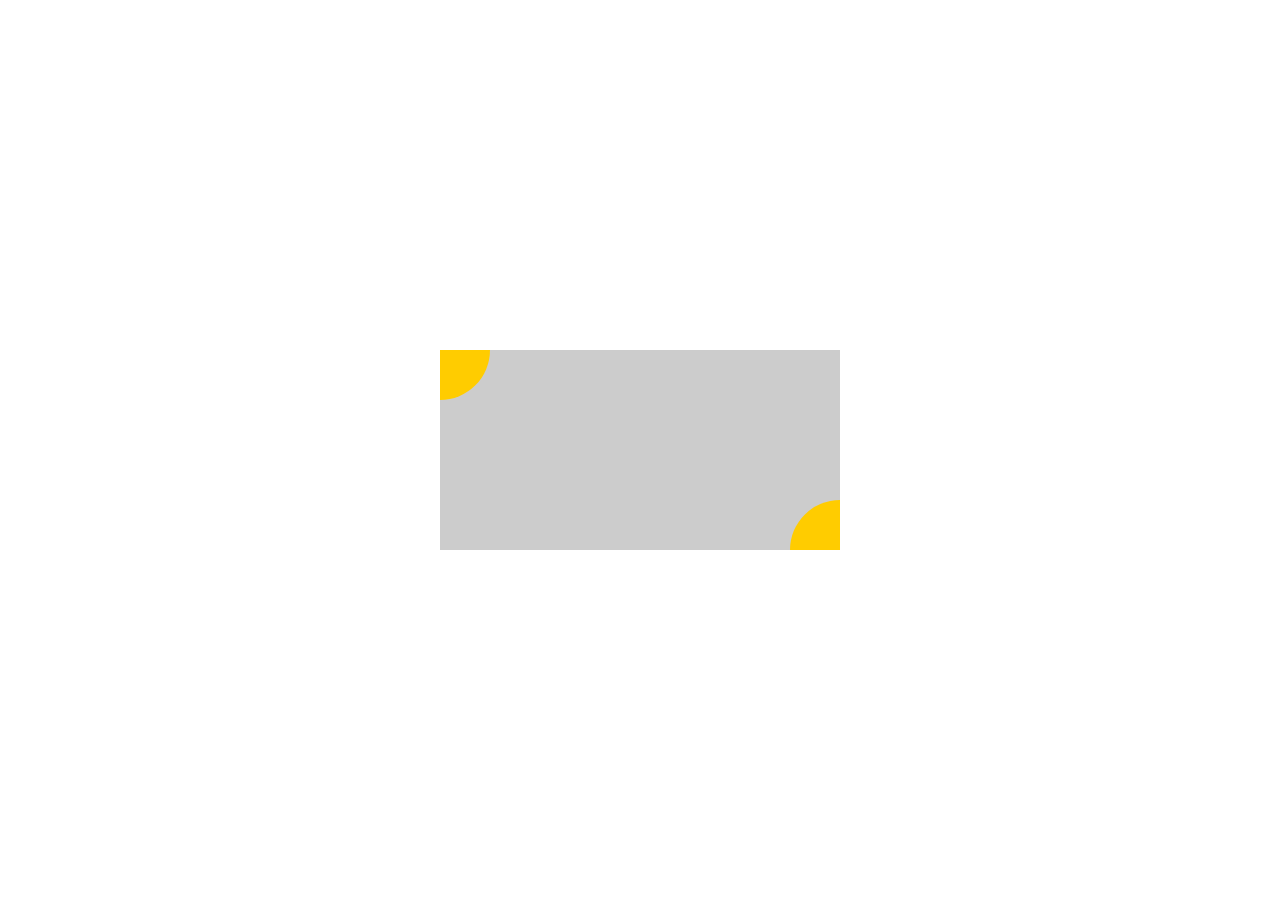
<file: 小薇学院/task_1_4_1.html>
<!DOCTYPE html>
<html>
    <head>
        <meta charset="utf-8">
        <title>任务四：定位和居中问题</title>

        <style media="screen">
            html, body {
                margin: 0;
                padding: 0;
                width: 100%;
                height: 100%;
            }
            .box {
                width: 400px;
                height: 200px;
                background-color: #ccc;
                position: relative;
                top: 50%;
                left: 50%;
                transform: translate(-50%,-50%);
            }
            .circle {
                background-color: #fc0;
                border-bottom-right-radius: 50px;
                width: 50px;
                height: 50px;
            }
            .right {
                position: absolute;
                bottom:0px;
                right:0px;
                transform: rotate(180deg);
            }
        </style>
    </head>
    <body>
        <div class="box">
            <div class="circle left"></div>
            <div class="circle right"></div>
        </div>
    </body>
</html>
</file>
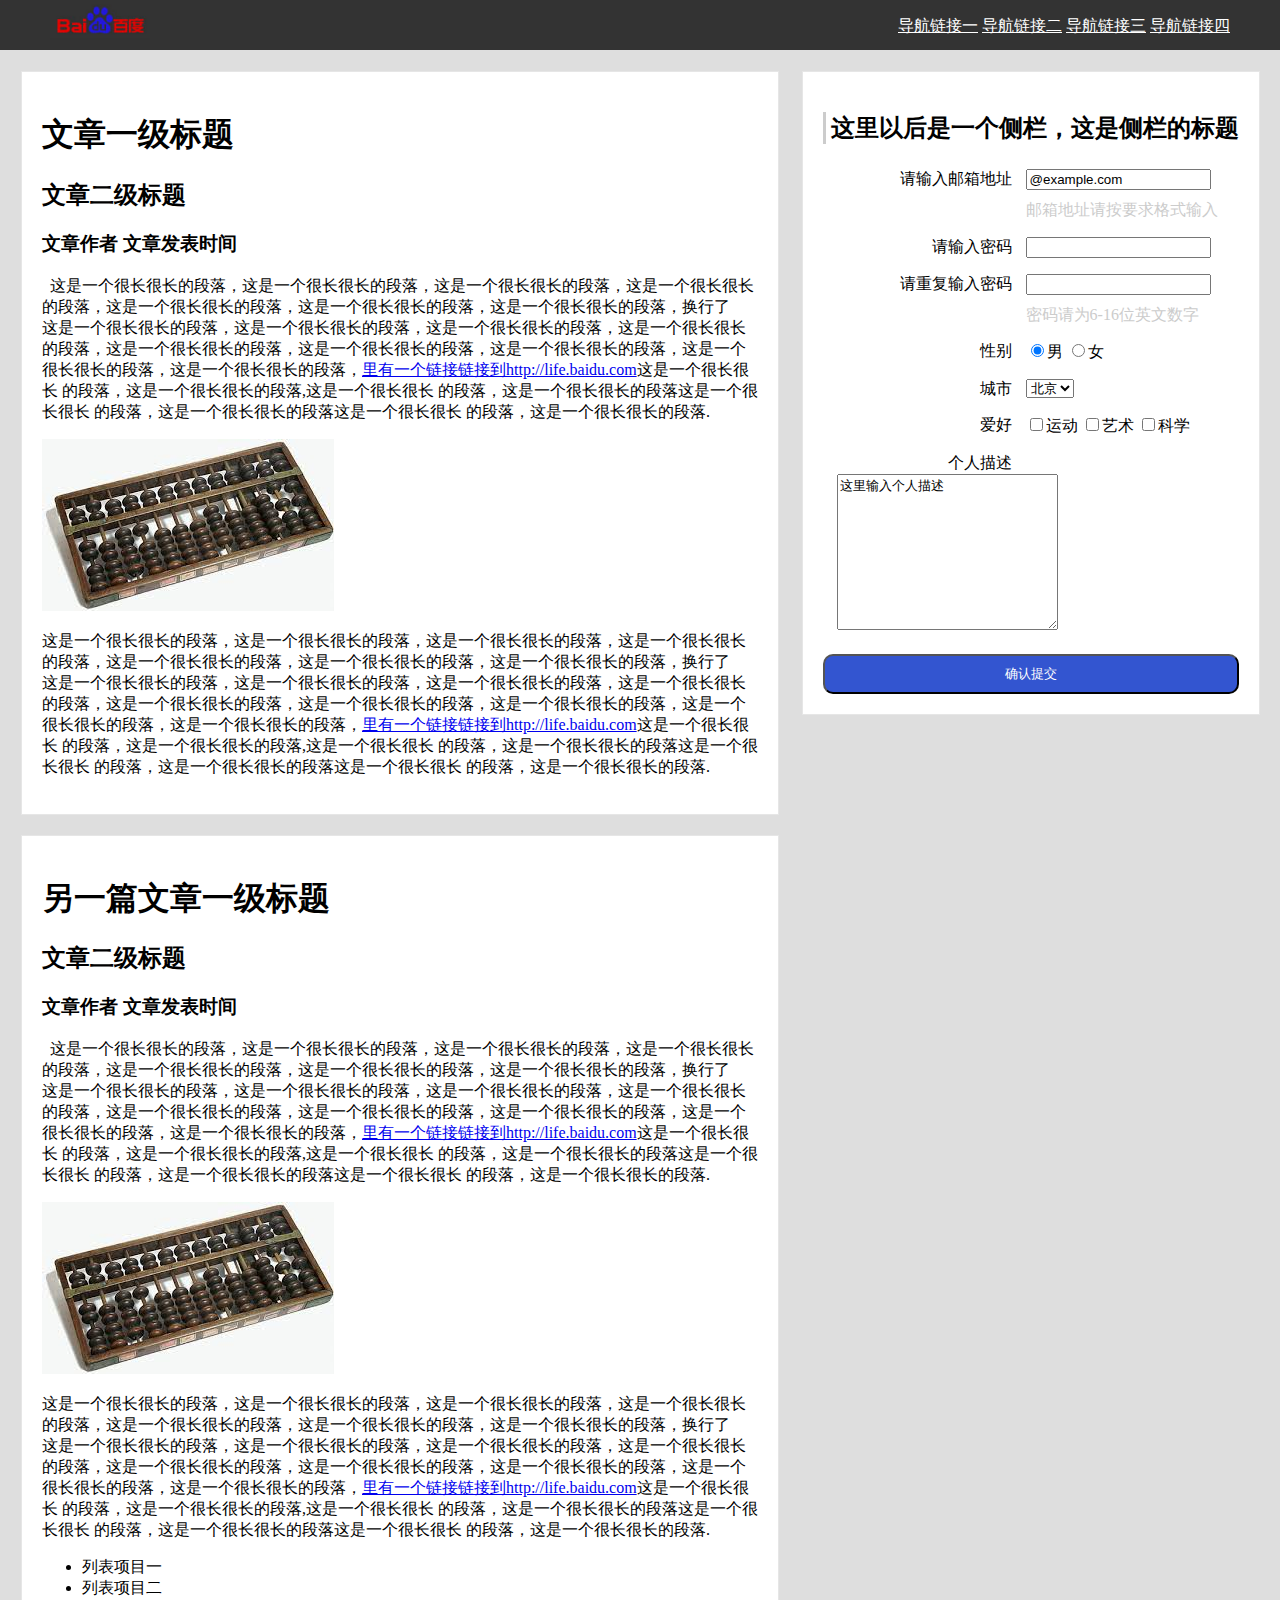
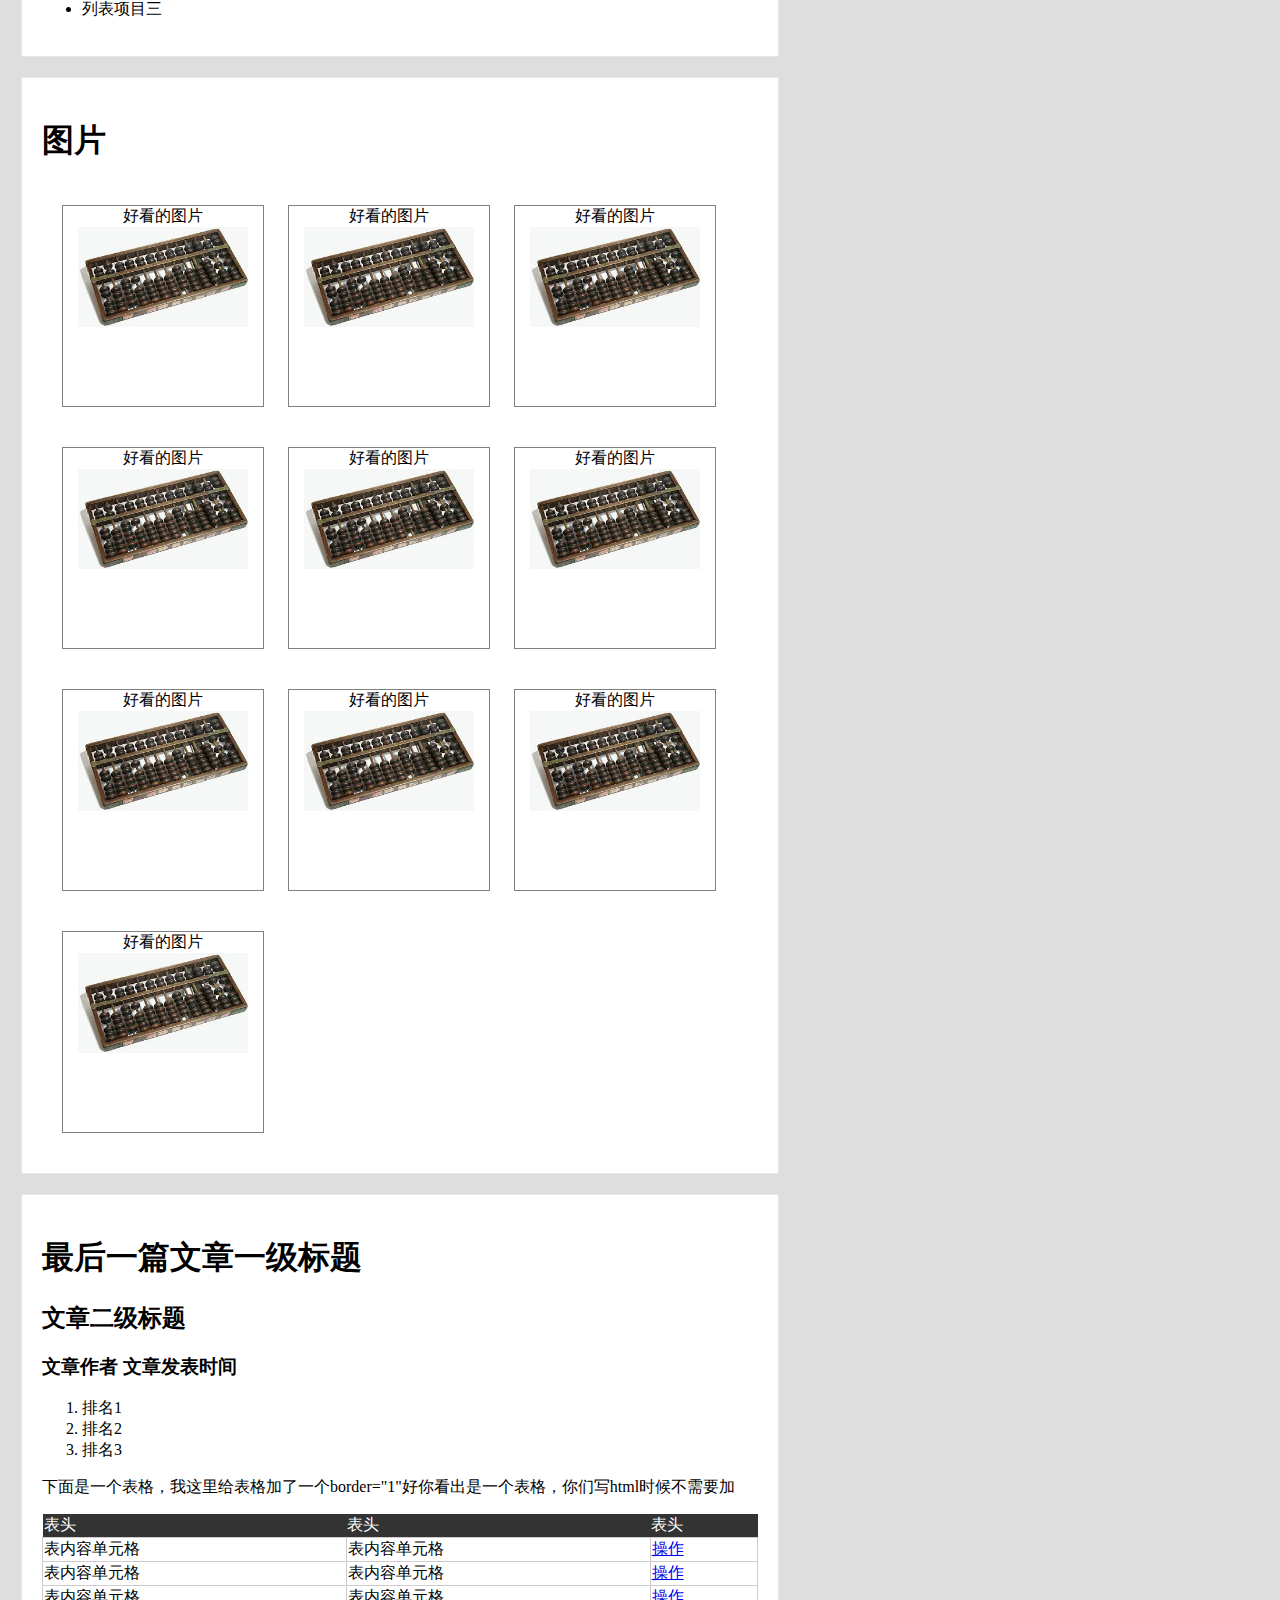
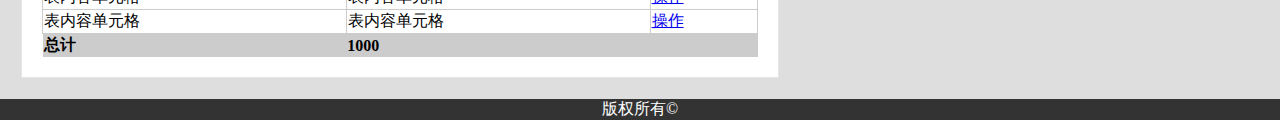
<file: 小薇学院/task_1_5_1.html>
<!DOCTYPE html>
<html>
<head>
    <title>任务五：零基础HTML及CSS编码（二）</title>
    <style type="text/css">
        body{
            margin: 0;
            font-family:"Microsoft YaHei",微软雅黑;
        }
        .clearfix:after {
            content: ".";
            display:block;
            clear: both;
            height: 0px;
            visibility: hidden;
            overflow: none;
        }
        header{
            background-color: rgb(51,51,51);
            height: 50px;
        }
        /*后代选择器*/

        header figure{
            float: left;
            margin: 0 0 0 50px;
        }
        header nav{
            float: right;
            margin-top: 0;
            margin-right:50px;
        }
        header nav li {
            display: inline-block;
        }
        header nav a:link {
            color:white;
        }
        header nav a:visited {
            color:#ccc;
        }

        section {
            border: 1px rgba(111,111,111,0) solid; /*Add border to avoid margin collapsing */
            background-color: rgb(222,222,222);
        }
        section article,section aside {
            /*width: 90%;*/
            background-color: white;
            margin: 20px;
            padding: 20px;
            border: 1px rgb(230,230,230) solid;
        }
        /* use position to two column layout */
        section article {
            margin-right: 500px;
        }
        section aside {
            position: absolute;
            /*width: 420px;*/
            top: 51px;
            right: 0px;
        }
        section #article3 figure {
            display: inline-block;
            width: 200px;
            height: 200px;
            text-align: center;
            margin: 20px 0 20px 20px;
            border: 1px grey solid;
        }
        section article .table {
            width: 100%;
            border-collapse: collapse;
        }
        section article .table thead {
            background-color: #333;
            color: white;
        }
        section article .table tbody td{
            border:1px solid #ccc;
        }
        section article .table tfoot {
            background-color: rgb(204,204,204);
            font-weight: bolder;
        }

        aside h2 {
            border-left: 3px #ccc solid;
            padding-left: 5px;
        }
        aside .form {
            /*border: 1px red solid;*/
        }
        aside .form fieldset {
            border: none;
        }
        aside .form fieldset label{
            display: inline-block;
            width: 45%;
            margin-right: 10px;
            text-align: right;
            vertical-align: top;
        }
        aside .form fieldset .right{
            display: inline-block;
            text-align: left;
        }
        aside .form fieldset .right div{
            margin-top: 10px;
            color: #ccc;
        }
        aside .form .button {
            margin-top:10px;
            width: 100%;
            background-color: rgb(51,85,208);
            color: white;
            border-radius: 10px;
            height: 40px;
        }

        footer {
            background-color: rgb(51,51,51);
            color: white;
        }
        footer .foot1 {
            /*height: 20px;*/
            text-align: center;
        }
    </style>
</head>
<body>
    <!-- Head -->
    <header class="clearfix">
        <figure class="head1">
            <img src="baidulogo2.png" alt="baidulogo", height="40px" width="100px">
        </figure>
        <nav>
            <ul>
                <li><a href="#article1">导航链接一</a></li>
                <li><a href="#article2">导航链接二</a></li>
                <li><a href="#article3">导航链接三</a></li>
                <li><a href="#article4">导航链接四</a></li>
            </ul>
        </nav>
    </header>
    <!-- Body -->
    <section>
        <article id="article1">
            <h1>文章一级标题</h1>
            <h2>文章二级标题</h2>
            <h3>文章作者 文章发表时间</h3>
            <p>&nbsp;&nbsp;这是一个很长很长的段落，这是一个很长很长的段落，这是一个很长很长的段落，这是一个很长很长的段落，这是一个很长很长的段落，这是一个很长很长的段落，这是一个很长很长的段落，换行了<br>这是一个很长很长的段落，这是一个很长很长的段落，这是一个很长很长的段落，这是一个很长很长的段落，这是一个很长很长的段落，这是一个很长很长的段落，这是一个很长很长的段落，这是一个很长很长的段落，这是一个很长很长的段落，<a href="http://life.baidu.com">里有一个链接链接到http://life.baidu.com</a>这是一个很长很长 的段落，这是一个很长很长的段落,这是一个很长很长 的段落，这是一个很长很长的段落这是一个很长很长 的段落，这是一个很长很长的段落这是一个很长很长 的段落，这是一个很长很长的段落.</p>
            <img src="算盘.jpg" alt="">
            <p>这是一个很长很长的段落，这是一个很长很长的段落，这是一个很长很长的段落，这是一个很长很长的段落，这是一个很长很长的段落，这是一个很长很长的段落，这是一个很长很长的段落，换行了<br>这是一个很长很长的段落，这是一个很长很长的段落，这是一个很长很长的段落，这是一个很长很长的段落，这是一个很长很长的段落，这是一个很长很长的段落，这是一个很长很长的段落，这是一个很长很长的段落，这是一个很长很长的段落，<a href="http://life.baidu.com">里有一个链接链接到http://life.baidu.com</a>这是一个很长很长 的段落，这是一个很长很长的段落,这是一个很长很长 的段落，这是一个很长很长的段落这是一个很长很长 的段落，这是一个很长很长的段落这是一个很长很长 的段落，这是一个很长很长的段落.</p>
        </article>
        <article id="article2">
            <h1>另一篇文章一级标题</h1>
            <h2>文章二级标题</h2>
            <h3>文章作者 文章发表时间</h3>
            <p>&nbsp;&nbsp;这是一个很长很长的段落，这是一个很长很长的段落，这是一个很长很长的段落，这是一个很长很长的段落，这是一个很长很长的段落，这是一个很长很长的段落，这是一个很长很长的段落，换行了<br>这是一个很长很长的段落，这是一个很长很长的段落，这是一个很长很长的段落，这是一个很长很长的段落，这是一个很长很长的段落，这是一个很长很长的段落，这是一个很长很长的段落，这是一个很长很长的段落，这是一个很长很长的段落，<a href="http://life.baidu.com">里有一个链接链接到http://life.baidu.com</a>这是一个很长很长 的段落，这是一个很长很长的段落,这是一个很长很长 的段落，这是一个很长很长的段落这是一个很长很长 的段落，这是一个很长很长的段落这是一个很长很长 的段落，这是一个很长很长的段落.</p>
            <img src="算盘.jpg" alt="">
            <p>这是一个很长很长的段落，这是一个很长很长的段落，这是一个很长很长的段落，这是一个很长很长的段落，这是一个很长很长的段落，这是一个很长很长的段落，这是一个很长很长的段落，换行了<br>这是一个很长很长的段落，这是一个很长很长的段落，这是一个很长很长的段落，这是一个很长很长的段落，这是一个很长很长的段落，这是一个很长很长的段落，这是一个很长很长的段落，这是一个很长很长的段落，这是一个很长很长的段落，<a href="http://life.baidu.com">里有一个链接链接到http://life.baidu.com</a>这是一个很长很长 的段落，这是一个很长很长的段落,这是一个很长很长 的段落，这是一个很长很长的段落这是一个很长很长 的段落，这是一个很长很长的段落这是一个很长很长 的段落，这是一个很长很长的段落.</p>
            <ul>
                <li>列表项目一</li>
                <li>列表项目二</li>
                <li>列表项目三</li>
            </ul>
        </article>
        <article id="article3">
            <h1>图片</h1>
            <figure>
                <figcaption>好看的图片</figcaption>
                <img src="算盘.jpg" alt="" height="100px;">
            </figure>
            <figure>
                <figcaption>好看的图片</figcaption>
                <img src="算盘.jpg" alt="" height="100px;">
            </figure>
            <figure>
                <figcaption>好看的图片</figcaption>
                <img src="算盘.jpg" alt="" height="100px;">
            </figure>
            <figure>
                <figcaption>好看的图片</figcaption>
                <img src="算盘.jpg" alt="" height="100px;">
            </figure>
            <figure>
                <figcaption>好看的图片</figcaption>
                <img src="算盘.jpg" alt="" height="100px;">
            </figure>
            <figure>
                <figcaption>好看的图片</figcaption>
                <img src="算盘.jpg" alt="" height="100px;">
            </figure>
            <figure>
                <figcaption>好看的图片</figcaption>
                <img src="算盘.jpg" alt="" height="100px;">
            </figure>
            <figure>
                <figcaption>好看的图片</figcaption>
                <img src="算盘.jpg" alt="" height="100px;">
            </figure>
            <figure>
                <figcaption>好看的图片</figcaption>
                <img src="算盘.jpg" alt="" height="100px;">
            </figure>
            <figure>
                <figcaption>好看的图片</figcaption>
                <img src="算盘.jpg" alt="" height="100px;">
            </figure>


        </article>
        <article id="article4">
            <h1>最后一篇文章一级标题</h1>
            <h2>文章二级标题</h2>
            <h3>文章作者 文章发表时间</h3>
            <ol>
                <li>排名1</li>
                <li>排名2</li>
                <li>排名3</li>
            </ol>
            <p>下面是一个表格，我这里给表格加了一个border="1"好你看出是一个表格，你们写html时候不需要加</p>
            <table class="table">
                <thead>
                    <td>表头</td><td>表头</td><td>表头</td>
                </thead>
                <tbody>
                    <tr>
                        <td>表内容单元格</td><td>表内容单元格</td><td><a href="#">操作</a></td>
                    </tr>
                    <tr>
                        <td>表内容单元格</td><td>表内容单元格</td><td><a href="#">操作</a></td>
                    </tr>
                    <tr>
                        <td>表内容单元格</td><td>表内容单元格</td><td><a href="#">操作</a></td>
                    </tr>
                    <tr>
                        <td>表内容单元格</td><td>表内容单元格</td><td><a href="#">操作</a></td>
                    </tr>
                </tbody>

                <tfoot>
                    <tr>
                        <td>总计</td><td colspan="2">1000</td>
                    </tr>
                </tfoot>
            </table>
        </article>
        <aside>
            <h2>这里以后是一个侧栏，这是侧栏的标题</h2>
            <form class="form" action="/register.php" method="post">
                <fieldset>
                    <label for="mail">请输入邮箱地址</label>
                    <div class="right">
                        <input type="text" name="mail" value="@example.com">
                        <div>邮箱地址请按要求格式输入</div>
                    </div>
                </fieldset>

                <fieldset>
                    <label for="password" class="left">请输入密码</label>
                    <div class="right">
                        <input type="text" name="password" value="">
                    </div>
                </fieldset>

                <fieldset>
                    <label for="password" class="left">请重复输入密码</label>
                    <div class="right">
                        <input class="right"  type="text" name="" value="">
                        <div>密码请为6-16位英文数字</div>
                    </div>
                </fieldset>

                <fieldset>
                    <label for="gender" class="left">性别</label>
                    <div class="right">
                        <input  type="radio" name="gender" value="男" checked><span>男</span>
                        <input type="radio" name="gender" value="女"><span>女</span>
                    </div><br>
                </fieldset>

                <fieldset>
                    <label for="city" class="left">城市</label>
                    <select class="right" name="city">
                        <option value="北京">北京</option>
                        <option value="北京">上海</option>
                    </select>
                </fieldset>

                <fieldset>
                    <label for="interest" class="left">爱好</label>
                    <div class="right">
                        <input type="checkbox" name="interest" value="运动"><span>运动</span>
                        <input type="checkbox" name="interest" value="艺术"><span>艺术</span>
                        <input type="checkbox" name="interest" value="科学"><span>科学</span>
                    </div>
                </fieldset>

                <fieldset>
                    <label for="description" class="left">个人描述</label>
                    <div class="right">
                        <textarea name="description" rows="10" cols="25">这里输入个人描述</textarea>
                    </div>
                </fieldset>

                <input class="button" type="submit" name="" value="确认提交">
            </form>
        </aside>
    </section>
    <!-- Foot -->
    <footer>
        <div class="foot1">
            版权所有&copy;
        </div>
    </footer>
</body>
</html>
</file>
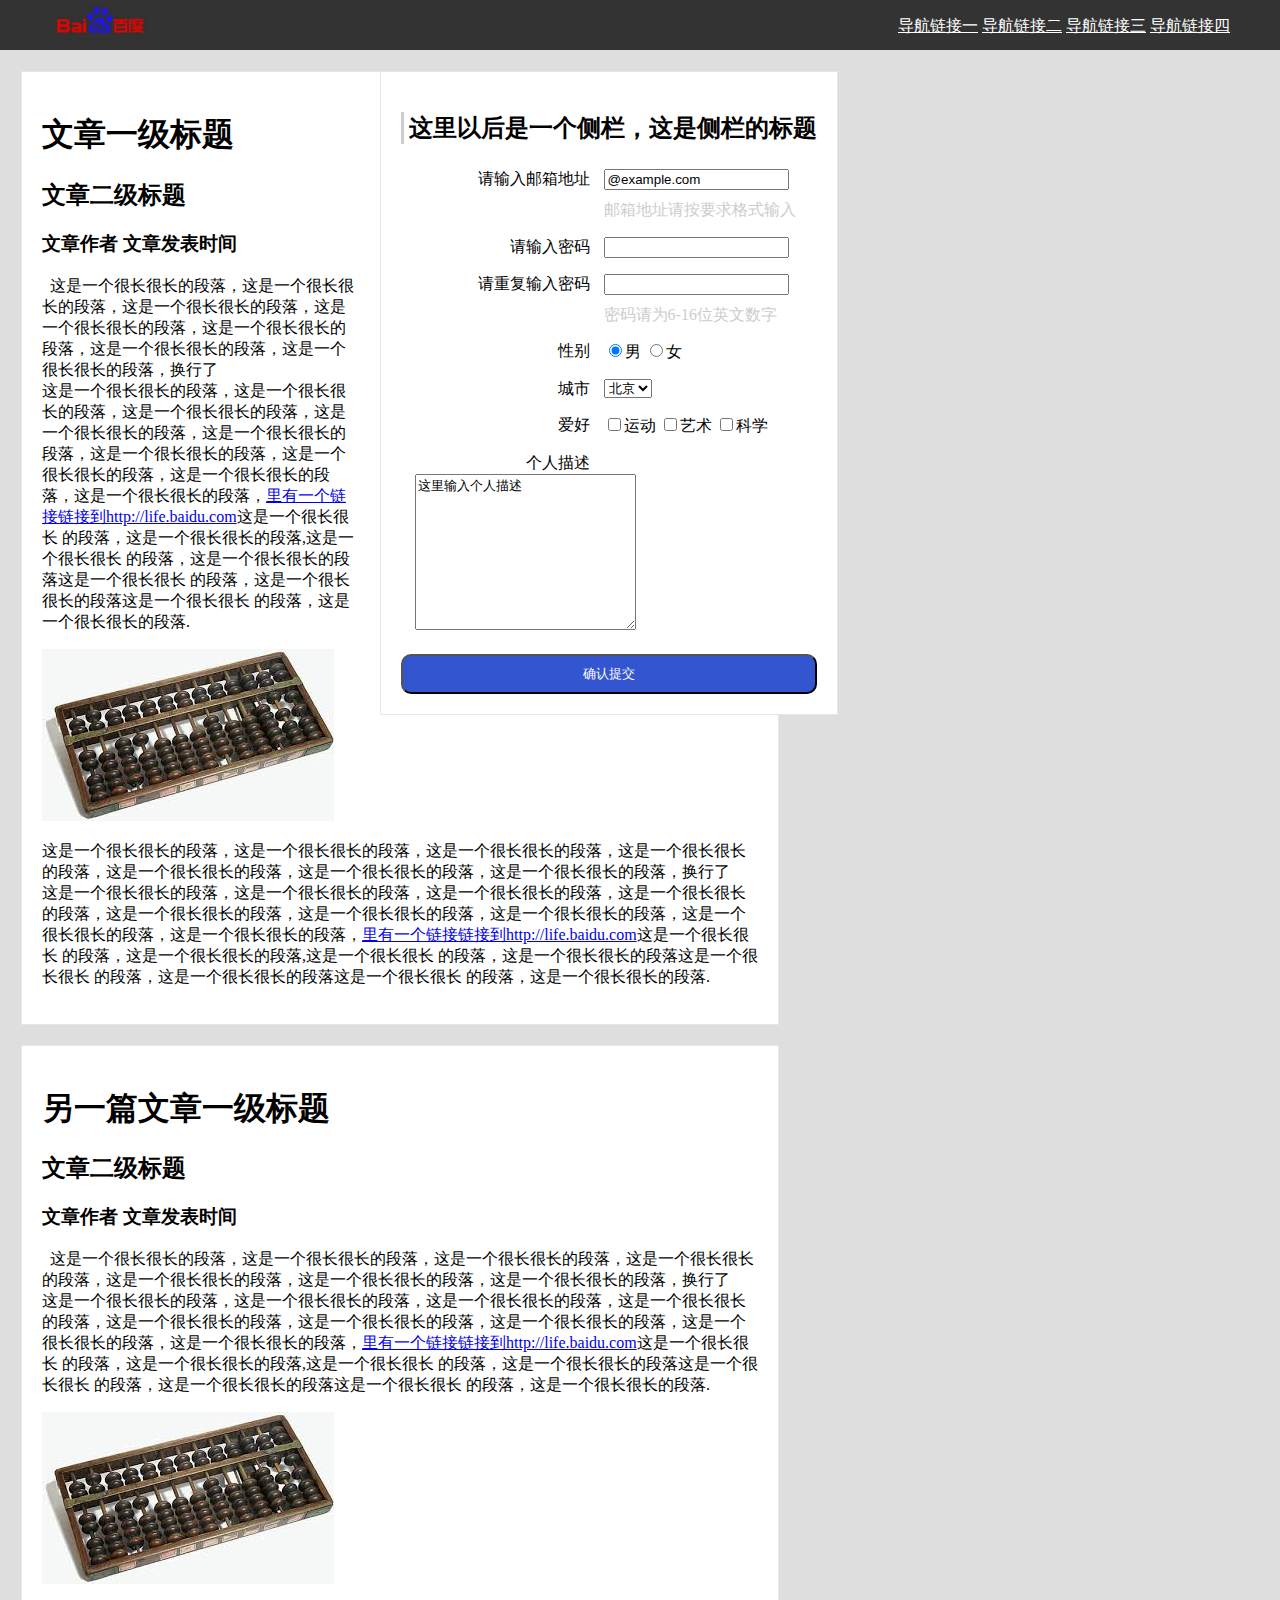
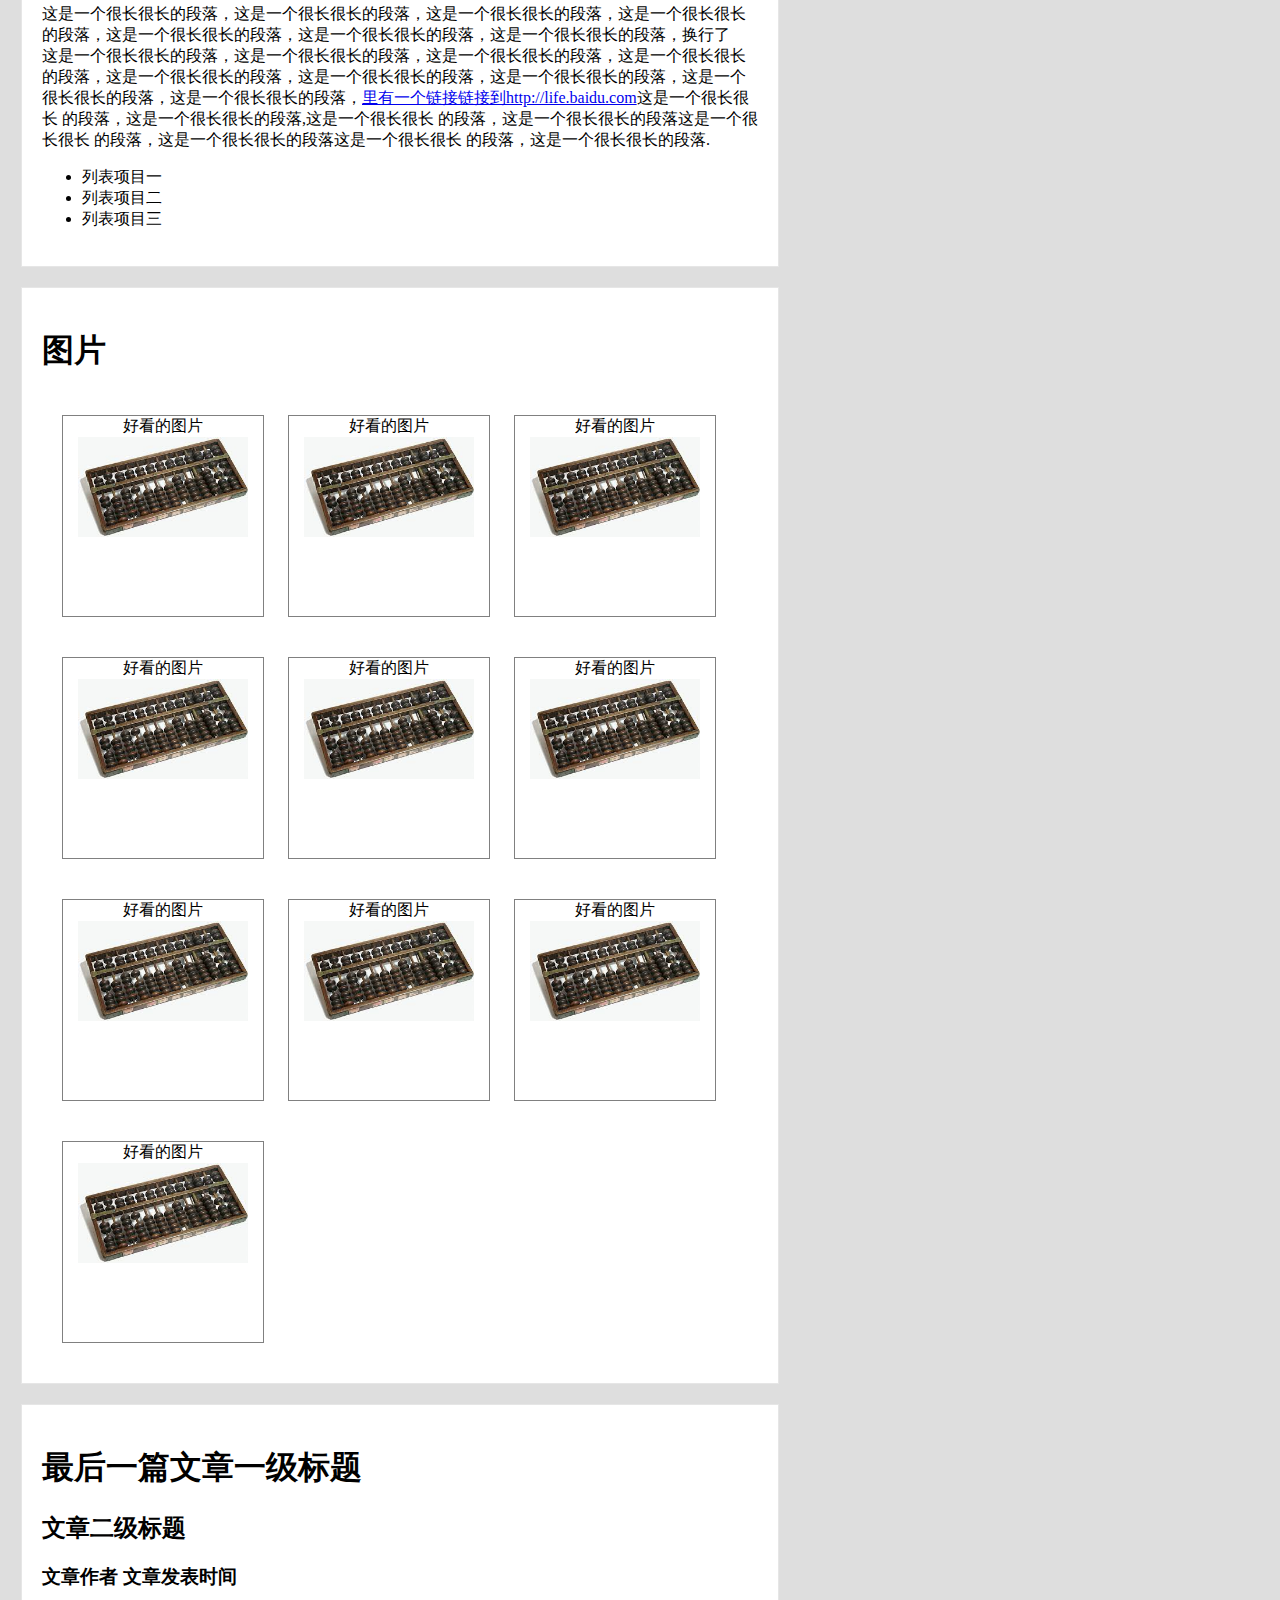
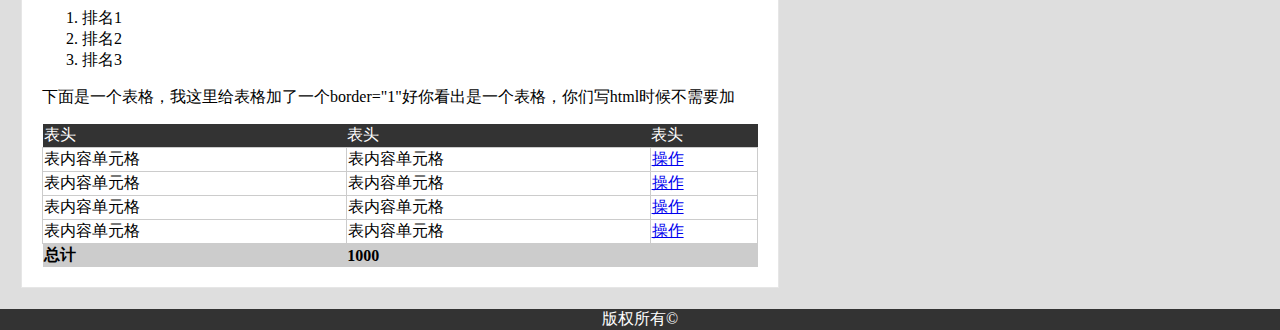
<file: 小薇学院/task_1_5_1_float实现_有问题.html>
<!DOCTYPE html>
<html>
<head>
    <title>任务五：零基础HTML及CSS编码（二）</title>
    <style type="text/css">
        body{
            margin: 0;
            font-family:"Microsoft YaHei",微软雅黑;
        }
        .clearfix:after {
            content: ".";
            display:block;
            clear: both;
            height: 0px;
            visibility: hidden;
            overflow: none;
        }
        header{
            background-color: rgb(51,51,51);
            height: 50px;
        }
        /*后代选择器*/

        header figure{
            float: left;
            margin: 0 0 0 50px;
        }
        header nav{
            float: right;
            margin-top: 0;
            margin-right:50px;
        }
        header nav li {
            display: inline-block;
        }
        header nav a:link {
            color:white;
        }
        header nav a:visited {
            color:#ccc;
        }

        section {
            border: 1px rgba(111,111,111,0) solid; /*Add border to avoid margin collapsing */
            background-color: rgb(222,222,222);
        }
        section article,section aside {
            /*width: 90%;*/
            background-color: white;
            margin: 20px;
            padding: 20px;
            border: 1px rgb(230,230,230) solid;
        }
        /* use position to two column layout */
        section article {
            margin-right: 500px;
        }
        section aside {
            /*position: absolute;*/
            float: right;
            /*width: 420px;*/
            top: 51px;
            right: 0px;
        }
        section #article3 figure {
            display: inline-block;
            width: 200px;
            height: 200px;
            text-align: center;
            margin: 20px 0 20px 20px;
            border: 1px grey solid;
        }
        section article .table {
            width: 100%;
            border-collapse: collapse;
        }
        section article .table thead {
            background-color: #333;
            color: white;
        }
        section article .table tbody td{
            border:1px solid #ccc;
        }
        section article .table tfoot {
            background-color: rgb(204,204,204);
            font-weight: bolder;
        }

        aside h2 {
            border-left: 3px #ccc solid;
            padding-left: 5px;
        }
        aside .form {
            /*border: 1px red solid;*/
        }
        aside .form fieldset {
            border: none;
        }
        aside .form fieldset label{
            display: inline-block;
            width: 45%;
            margin-right: 10px;
            text-align: right;
            vertical-align: top;
        }
        aside .form fieldset .right{
            display: inline-block;
            text-align: left;
        }
        aside .form fieldset .right div{
            margin-top: 10px;
            color: #ccc;
        }
        aside .form .button {
            margin-top:10px;
            width: 100%;
            background-color: rgb(51,85,208);
            color: white;
            border-radius: 10px;
            height: 40px;
        }

        footer {
            background-color: rgb(51,51,51);
            color: white;
        }
        footer .foot1 {
            /*height: 20px;*/
            text-align: center;
        }
    </style>
</head>
<body>
    <!-- Head -->
    <header class="clearfix">
        <figure class="head1">
            <img src="baidulogo2.png" alt="baidulogo", height="40px" width="100px">
        </figure>
        <nav>
            <ul>
                <li><a href="#article1">导航链接一</a></li>
                <li><a href="#article2">导航链接二</a></li>
                <li><a href="#article3">导航链接三</a></li>
                <li><a href="#article4">导航链接四</a></li>
            </ul>
        </nav>
    </header>
    <!-- Body -->
    <section>
        <aside>
            <h2>这里以后是一个侧栏，这是侧栏的标题</h2>
            <form class="form" action="/register.php" method="post">
                <fieldset>
                    <label for="mail">请输入邮箱地址</label>
                    <div class="right">
                        <input type="text" name="mail" value="@example.com">
                        <div>邮箱地址请按要求格式输入</div>
                    </div>
                </fieldset>

                <fieldset>
                    <label for="password" class="left">请输入密码</label>
                    <div class="right">
                        <input type="text" name="password" value="">
                    </div>
                </fieldset>

                <fieldset>
                    <label for="password" class="left">请重复输入密码</label>
                    <div class="right">
                        <input class="right"  type="text" name="" value="">
                        <div>密码请为6-16位英文数字</div>
                    </div>
                </fieldset>

                <fieldset>
                    <label for="gender" class="left">性别</label>
                    <div class="right">
                        <input  type="radio" name="gender" value="男" checked><span>男</span>
                        <input type="radio" name="gender" value="女"><span>女</span>
                    </div><br>
                </fieldset>

                <fieldset>
                    <label for="city" class="left">城市</label>
                    <select class="right" name="city">
                        <option value="北京">北京</option>
                        <option value="北京">上海</option>
                    </select>
                </fieldset>

                <fieldset>
                    <label for="interest" class="left">爱好</label>
                    <div class="right">
                        <input type="checkbox" name="interest" value="运动"><span>运动</span>
                        <input type="checkbox" name="interest" value="艺术"><span>艺术</span>
                        <input type="checkbox" name="interest" value="科学"><span>科学</span>
                    </div>
                </fieldset>

                <fieldset>
                    <label for="description" class="left">个人描述</label>
                    <div class="right">
                        <textarea name="description" rows="10" cols="25">这里输入个人描述</textarea>
                    </div>
                </fieldset>

                <input class="button" type="submit" name="" value="确认提交">
            </form>
        </aside>
        <article id="article1">
            <h1>文章一级标题</h1>
            <h2>文章二级标题</h2>
            <h3>文章作者 文章发表时间</h3>
            <p>&nbsp;&nbsp;这是一个很长很长的段落，这是一个很长很长的段落，这是一个很长很长的段落，这是一个很长很长的段落，这是一个很长很长的段落，这是一个很长很长的段落，这是一个很长很长的段落，换行了<br>这是一个很长很长的段落，这是一个很长很长的段落，这是一个很长很长的段落，这是一个很长很长的段落，这是一个很长很长的段落，这是一个很长很长的段落，这是一个很长很长的段落，这是一个很长很长的段落，这是一个很长很长的段落，<a href="http://life.baidu.com">里有一个链接链接到http://life.baidu.com</a>这是一个很长很长 的段落，这是一个很长很长的段落,这是一个很长很长 的段落，这是一个很长很长的段落这是一个很长很长 的段落，这是一个很长很长的段落这是一个很长很长 的段落，这是一个很长很长的段落.</p>
            <img src="算盘.jpg" alt="">
            <p>这是一个很长很长的段落，这是一个很长很长的段落，这是一个很长很长的段落，这是一个很长很长的段落，这是一个很长很长的段落，这是一个很长很长的段落，这是一个很长很长的段落，换行了<br>这是一个很长很长的段落，这是一个很长很长的段落，这是一个很长很长的段落，这是一个很长很长的段落，这是一个很长很长的段落，这是一个很长很长的段落，这是一个很长很长的段落，这是一个很长很长的段落，这是一个很长很长的段落，<a href="http://life.baidu.com">里有一个链接链接到http://life.baidu.com</a>这是一个很长很长 的段落，这是一个很长很长的段落,这是一个很长很长 的段落，这是一个很长很长的段落这是一个很长很长 的段落，这是一个很长很长的段落这是一个很长很长 的段落，这是一个很长很长的段落.</p>
        </article>
        <article id="article2">
            <h1>另一篇文章一级标题</h1>
            <h2>文章二级标题</h2>
            <h3>文章作者 文章发表时间</h3>
            <p>&nbsp;&nbsp;这是一个很长很长的段落，这是一个很长很长的段落，这是一个很长很长的段落，这是一个很长很长的段落，这是一个很长很长的段落，这是一个很长很长的段落，这是一个很长很长的段落，换行了<br>这是一个很长很长的段落，这是一个很长很长的段落，这是一个很长很长的段落，这是一个很长很长的段落，这是一个很长很长的段落，这是一个很长很长的段落，这是一个很长很长的段落，这是一个很长很长的段落，这是一个很长很长的段落，<a href="http://life.baidu.com">里有一个链接链接到http://life.baidu.com</a>这是一个很长很长 的段落，这是一个很长很长的段落,这是一个很长很长 的段落，这是一个很长很长的段落这是一个很长很长 的段落，这是一个很长很长的段落这是一个很长很长 的段落，这是一个很长很长的段落.</p>
            <img src="算盘.jpg" alt="">
            <p>这是一个很长很长的段落，这是一个很长很长的段落，这是一个很长很长的段落，这是一个很长很长的段落，这是一个很长很长的段落，这是一个很长很长的段落，这是一个很长很长的段落，换行了<br>这是一个很长很长的段落，这是一个很长很长的段落，这是一个很长很长的段落，这是一个很长很长的段落，这是一个很长很长的段落，这是一个很长很长的段落，这是一个很长很长的段落，这是一个很长很长的段落，这是一个很长很长的段落，<a href="http://life.baidu.com">里有一个链接链接到http://life.baidu.com</a>这是一个很长很长 的段落，这是一个很长很长的段落,这是一个很长很长 的段落，这是一个很长很长的段落这是一个很长很长 的段落，这是一个很长很长的段落这是一个很长很长 的段落，这是一个很长很长的段落.</p>
            <ul>
                <li>列表项目一</li>
                <li>列表项目二</li>
                <li>列表项目三</li>
            </ul>
        </article>
        <article id="article3">
            <h1>图片</h1>
            <figure>
                <figcaption>好看的图片</figcaption>
                <img src="算盘.jpg" alt="" height="100px;">
            </figure>
            <figure>
                <figcaption>好看的图片</figcaption>
                <img src="算盘.jpg" alt="" height="100px;">
            </figure>
            <figure>
                <figcaption>好看的图片</figcaption>
                <img src="算盘.jpg" alt="" height="100px;">
            </figure>
            <figure>
                <figcaption>好看的图片</figcaption>
                <img src="算盘.jpg" alt="" height="100px;">
            </figure>
            <figure>
                <figcaption>好看的图片</figcaption>
                <img src="算盘.jpg" alt="" height="100px;">
            </figure>
            <figure>
                <figcaption>好看的图片</figcaption>
                <img src="算盘.jpg" alt="" height="100px;">
            </figure>
            <figure>
                <figcaption>好看的图片</figcaption>
                <img src="算盘.jpg" alt="" height="100px;">
            </figure>
            <figure>
                <figcaption>好看的图片</figcaption>
                <img src="算盘.jpg" alt="" height="100px;">
            </figure>
            <figure>
                <figcaption>好看的图片</figcaption>
                <img src="算盘.jpg" alt="" height="100px;">
            </figure>
            <figure>
                <figcaption>好看的图片</figcaption>
                <img src="算盘.jpg" alt="" height="100px;">
            </figure>


        </article>
        <article id="article4">
            <h1>最后一篇文章一级标题</h1>
            <h2>文章二级标题</h2>
            <h3>文章作者 文章发表时间</h3>
            <ol>
                <li>排名1</li>
                <li>排名2</li>
                <li>排名3</li>
            </ol>
            <p>下面是一个表格，我这里给表格加了一个border="1"好你看出是一个表格，你们写html时候不需要加</p>
            <table class="table">
                <thead>
                    <td>表头</td><td>表头</td><td>表头</td>
                </thead>
                <tbody>
                    <tr>
                        <td>表内容单元格</td><td>表内容单元格</td><td><a href="#">操作</a></td>
                    </tr>
                    <tr>
                        <td>表内容单元格</td><td>表内容单元格</td><td><a href="#">操作</a></td>
                    </tr>
                    <tr>
                        <td>表内容单元格</td><td>表内容单元格</td><td><a href="#">操作</a></td>
                    </tr>
                    <tr>
                        <td>表内容单元格</td><td>表内容单元格</td><td><a href="#">操作</a></td>
                    </tr>
                </tbody>

                <tfoot>
                    <tr>
                        <td>总计</td><td colspan="2">1000</td>
                    </tr>
                </tfoot>
            </table>
        </article>

    </section>
    <!-- Foot -->
    <footer>
        <div class="foot1">
            版权所有&copy;
        </div>
    </footer>
</body>
</html>
</file>
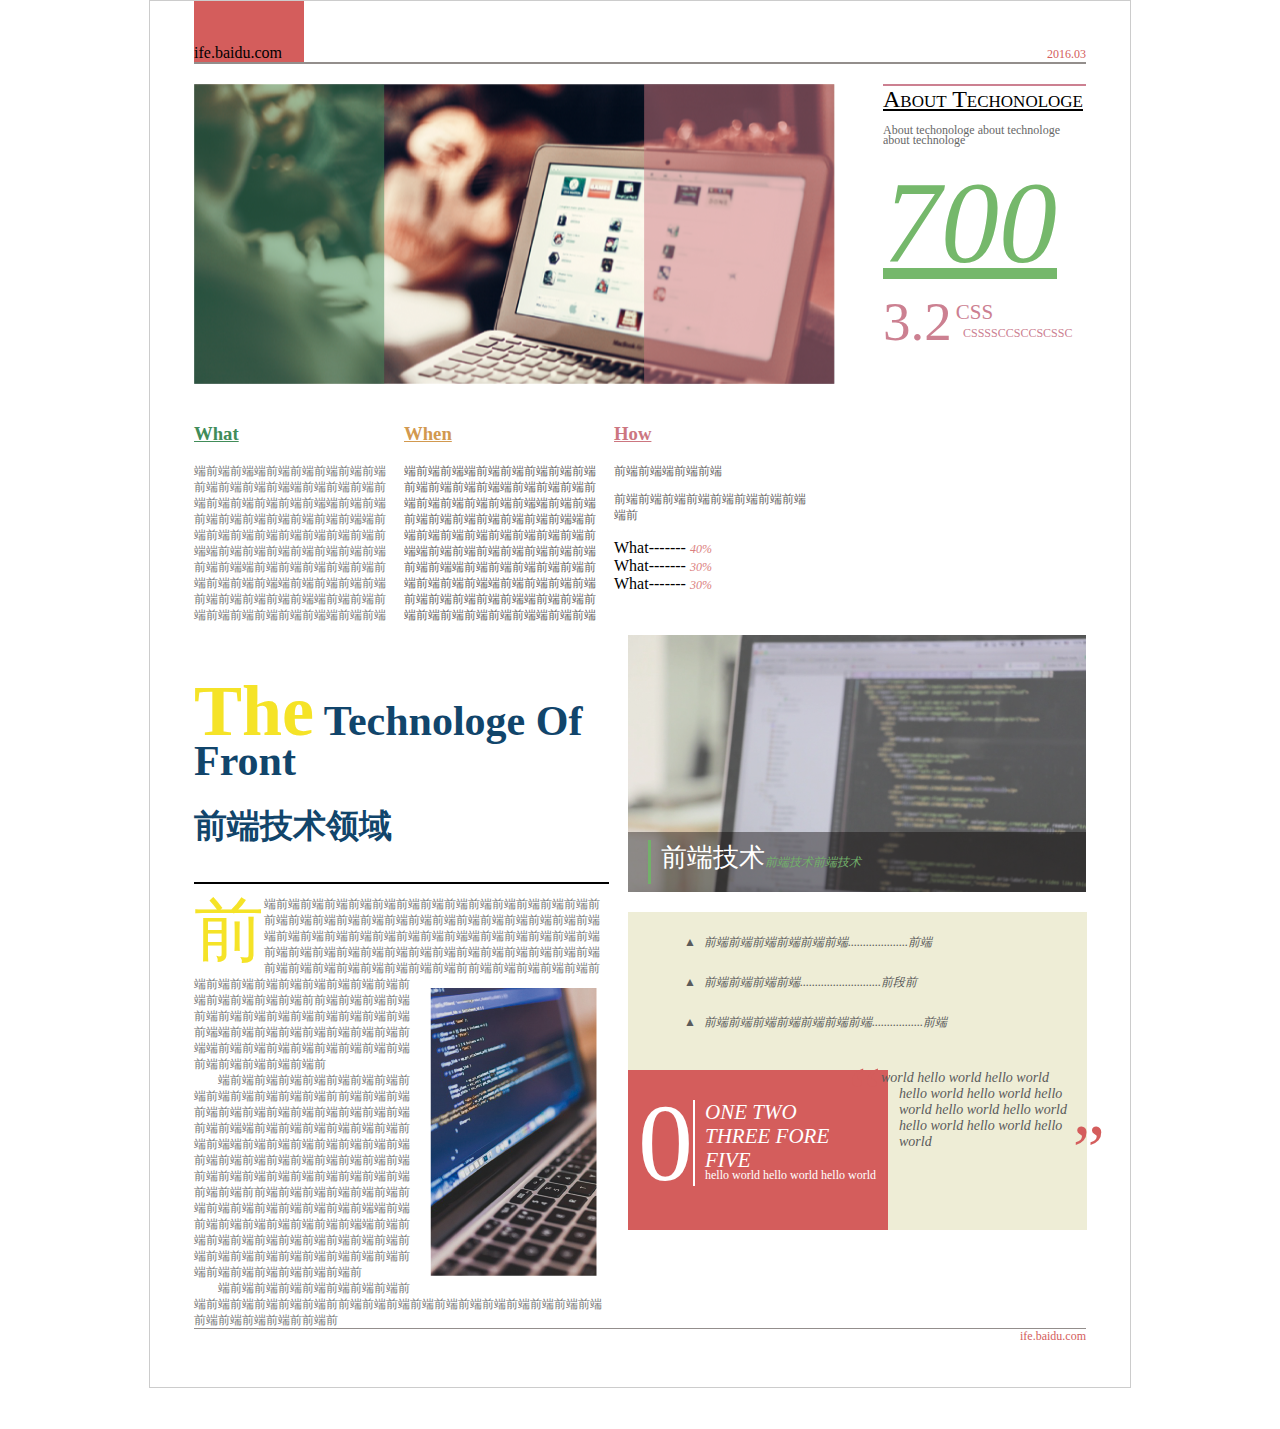
<file: 小薇学院/task_1_6_1.html>
<!DOCTYPE html>
<html>
    <head>
        <meta charset="utf-8">
        <title></title>
        <style>
        .clearfix::after {
            content: "";
            clear: both;
            display: table;
        }
        .clearcollapse::before{
            content: "";
            display: table;
        }
        body {
            margin: 0 auto;
            border: 1px #ccc solid;
            height: 1386px;
            width: 980px;
        }
        header, section, footer {
            margin-left: 44px;
            margin-right: 44px;
        }
        header {
            position: relative;
            border-bottom:2px #938e8c solid;
        }
        header .logo {
            height: 61px;
            width: 110px;
            background-image: url("task_1_6 左上红色块.png");
        }
        header .logo p{
            margin: 0;
            position: absolute;
            bottom: 0;
        }
        header .date {
            position: absolute;
            right: 0;
            bottom: 0;
        }
        header .date p {
            margin: 0;
            font: 12px 黑体;
            color: #d45d5c;
        }
        .about {
            position: relative;
        }
        .about figure {
            margin: 20px 0;
            width: 641px;
            height: 300px;
            background-image: url("task_1_6 绿色遮罩.png"),url("task_1_6 红色遮罩.png"),url("task_1_6 左上大图.png");
            background-position: left, right, center;
            background-repeat: no-repeat, no-repeat, no-repeat;
        }
        .about .intro {
            position: absolute;
            right: 0;
            top: 0;
            width: 203px;
            height: 641px;
            border-top: 2px #cc8091 solid;

        }
        .about .intro h2 {
            margin: 0;
            font: 24px "Microsoft YaHei";
            text-decoration: underline;
            color: #000000;
            font-variant: small-caps;
        }
        .about .intro .description {
            font: 12px/10px 楷体;
            color: #676767;
        }
        .about .intro .length {
            font: italic 116px "Microsoft YaHei";
            color: #75b86b;
            text-decoration: underline;
            margin: 0;
        }
        .about .intro .score {
            font:55px "Microsoft YaHei";
            color: #cc8091;
        }
        .about .intro .tag {
            font:21px "Microsoft YaHei";
            color: #cc8091;
            position: relative;
            top: -21px;
        }
        .about .intro .comment {
            font:12px "Microsoft YaHei";
            color: #cc8091;
            position: relative;
            top: -30px;
            left: 80px;
        }
        .about .article {
            width: 200px;
            margin-right: 10px;
            float: left;
        }

        .about .article h3 {
            font: 16px bold "Microsoft YaHei";
            text-decoration: underline;
        }
        .about .what h3 {
            color: #418c59;
        }
        .about .when h3 {
            color: #d2994f;
        }
        .about .how h3 {
            color: #cc7680;
        }
        .about .what p {
            font: 12px/16px 宋体;
            color: #767777;
        }
        .about .when p {
            font: 12px/16px "Microsoft YaHei";
            color: #231815;
            opacity: 0.7;
        }
        .about .how p {
            font: 12px/16px "Microsoft YaHei";
            color: #231815;
            opacity: 0.7;
        }
        .about .how ul{
            padding:0;
            list-style-type:none;
        }
        .about .how li span{
            font: italic 12px/16px "Microsoft YaHei";
            color: #cd4a48;
            opacity: 0.7;
        }
        .technique {
            /*border: 1px red solid;*/
        }
        .left-technique {
            /*border: 1px green solid;*/
            width: 415px;
            float: left;
        }
        .left-technique .title {
            border-bottom: 2px black solid;
        }
        .left-technique .title-en {
            font: bold 42px/16px 黑体;
            color: #11456b;
        }
        .left-technique .title-en em{
            font: bold 72px 黑体;
            color: #f5e327;
        }
        .left-technique .title-cn {
            font:bold 33px 黑体;
            color: #11456b;
        }
        .left-technique .content .capital {
            font: 70px/1 "Microsoft YaHei";
            color:#f5e327;
            float:left;
        }
        .left-technique .content img {
            float:right;
            margin: 12px;
            position: relative;
        }
        .left-technique .content .p1 {
            margin-bottom:0;
            font: 12px/16px 宋体;
            color: #767777;
        }
        .left-technique .content .p2 {
            margin:0;
            font: 12px/16px 宋体;
            color: #767777;
        }
        .left-technique .content .p3 {
            margin:0;
            font: 12px/16px 宋体;
            color: #767777;
            text-indent: 2em;
        }
        .left-technique .content .p4 {
            margin: 0;
            font: 12px/16px 宋体;
            color: #767777;
            text-indent: 2em;
        }

        .right-technique {
            /*border: 1px blue solid;*/
            width: 458px;
            float: right;
        }
        .right-technique .top {
            width: 458px;
            height: 257px;
            background-image: url("task_1_6 配图二灰色遮盖条.png"), url("task_1_6 配图二.png");
            background-position: bottom,center;
            background-repeat: no-repeat, no-repeat;
            position: relative;
        }
        .right-technique .top p{
            margin: 0px;
            margin-left: 20px;
            padding-left: 10px;
            width: 458px;
            height: 44px;
            position: absolute;
            bottom: 8px;
            border-left: 3px #72b16a solid;
            font: 26px "Microsoft YaHei";
            color: #fff;
        }
        .right-technique .top span {
            font: italic 12px/140% "Microsoft YaHei";
            color:#72b16a;
        }
        .right-technique .bottom {
            width: 459px;
            height: 318px;
            background-image: url("task_1_6 右下浅绿色块.png");
            position: relative;
            margin-top: 20px;
        }
        .right-technique .bottom ul {
            list-style-type: none;
            padding:0;
            margin: 20px 0 20px 20px;
        }
        .right-technique .bottom li {
            margin: 20px;
            padding-left: 16px;
            font:italic 12px/20px 宋体;
            color: #5a5b5b;
        }
        .right-technique .bottom li::before {
            content: "▲"; /*直接用微软默认输入法输三角形*/
            padding-right:8px;
        }
        .right-technique .bottom .left-bottom {
            position: absolute;
            bottom: 0;
            left: 0;
            width: 240px;
            height: 100px;
            background-image: url("task_1_6 右下红色块.png");
            margin-right:10px;
            padding: 30px 10px;
        }
        .right-technique .bottom .left-bottom .text1 {
            margin:0 10px 0 0;
            height: 86px;
            font: 110px/86px "Microsoft YaHei";
            color:#fff;
            border-right: 2px white solid;
            float: left;

        }

        .right-technique .bottom .left-bottom .text2 {
            margin:0px;
            font: italic 21px/24px 黑体;
            color: #fff;
        }
        .right-technique .bottom .left-bottom .text3 {
            margin:0px;
            font: 12px/6px 黑体;
            color: #fff;
        }
        .right-technique .bottom .right-bottom {
            position: absolute;
            right: 0px;
            bottom: 0px;
            width: 178px;
            height: 160px;
            margin-left:10px;
            margin-right: 10px;
            font:italic 14px 黑体;
            color: #5a5b5b;
            text-indent: -50px;
        }
        .right-technique .bottom .right-bottom span {
            font:normal 72px/16px 黑体;
            color: #d45d5c;
            vertical-align: bottom;

        }
        .right-technique .bottom .right-bottom span.left-quot{
            position: relative;
            top: 15px;
        }
        .right-technique .bottom .right-bottom span.right-quot{
            position: relative;
            left: 120px;
            top:8px;
        }

        footer {
            border-top: 1px #938e8c solid;
            height: 100px;
        }
        footer .website {
            float:right;
            font: 12px 黑体;
            color: #d45d5c;
        }
        </style>
    </head>
    <body>
        <header>
            <div class="logo">
                <p>ife.baidu.com</p>
            </div>
            <div class="date">
                <p>2016.03</p>
            </div>
        </header>
        <section class="about clearfix">
            <figure>
            </figure>
            <article class="intro">
                <h2>About Techonologe</h2>
                <p class="description">About techonologe about technologe about technologe</p>
                <p class="length">700</p>
                <span class="score">3.2</span>
                <span class="tag">CSS</span>
                <span class="comment">CSSSSCCSCCSCSSC</span>
            </article>
            <article class="article what">
                <h3>What</h3>
                <p>端前端前端端前端前端前端前端前端前端前端前端前端端前端前端前端前端前端前端前端前端前端端前端前端前端前端前端前端前端前端前端端前端前端前端前端前端前端前端前端前端端前端前端前端前端前端前端前端前端前端端前端前端前端前端前端前端前端前端前端端前端前端前端前端前端前端前端前端前端端前端前端前端前端前端前端前端前端端前端前端</p>
            </article>
            <article class="article when">
                <h3>When</h3>
                <p>端前端前端端前端前端前端前端前端前端前端前端前端端前端前端前端前端前端前端前端前端前端端前端前端前端前端前端前端前端前端前端端前端前端前端前端前端前端前端前端前端端前端前端前端前端前端前端前端前端前端端前端前端前端前端前端前端前端前端前端端前端前端前端前端前端前端前端前端前端端前端前端前端前端前端前端前端前端端前端前端</p>
            </article>
            <article class="article how">
                <h3>How</h3>
                <p>前端前端端前端前端</p>
                <p>前端前端前端前端前端前端前端前端端前</p>
                <ul>
                    <li>What------- <span>40%</span></li>
                    <li>What------- <span>30%</span></li>
                    <li>What------- <span>30%</span></li>
                </ul>
            </article>

        </section>
        <section class="technique clearfix">
            <div class="left-technique">
                <div class="title">
                    <h2 class="title-en"><em>The</em> Technologe Of Front</h2>
                    <p class="title-cn">前端技术领域</p>
                </div>
                <div class="content">
                    <p class="p1"><span class="capital">前</span>端前端前端前端前端前端前端前端前端前端前端前端前端前端前前端前端前端前端前端前端前端前端前端前端前端前端前端前端端前端前端前端前端前端前端前端前端端前端前端前端前端前端前端前端前端前端前端前端前端前端前端前端前端前端前端前端前端前端前端前端前端前端前端前端前前端前端前端前端前端前</p>
                    <img src="task_1_6 配图三.png" alt="">
                    <p class="p2">
                    端前端前端前端前端前端前端前端前端前端前端前端前端前端前前端前端前端前端前端前端前端前端前端前端前端前端前端前端端前端前端前端前端前端前端前端前端端前端前端前端前端前端前端前端前端前端前端前端前端前端前
                    </p>
                    <p class="p3">
                    端前端前端前端前端前端前端前端前端前端前端前端前端前端前前端前端前端前端前端前端前端前端前端前端前端前端前端前端端前端前端前端前端前端前端前端前端端前端前端前端前端前端前端前端前端前端前端前端前端前端前端前端前端前端前端前端前端前端前端前端前端前端前端前端前前端前端前端前端前端前端前端前端前端前端前端前端前端前端端前端前端前端前端前端前端前端前端端前端前端前端前端前端前端前端前端前端前端前端前端前端前端前端前端前端前端前端前端前端前端前端前端前端前端前
                    </p>
                    <p class="p4">
                    端前端前端前端前端前端前端前端前端前端前端前端前端前端前前端前端前端前端前端前端前端前端前端前端前端前端前端前端前端前前端前
                    </p>

                </div>
            </div>
            <div class="right-technique">
                <div class="top">
                    <p>前端技术<span>前端技术前端技术</span></p>
                </div>
                <div class="bottom clearcollapse">
                    <ul>
                        <li>前端前端前端前端前端前端....................前端</li>
                        <li>前端前端前端前端...........................前段前</li>
                        <li>前端前端前端前端前端前端前端.................前端</li>
                    </ul>
                    <div class="left-bottom">
                        <p class="text1">0</p>
                        <p class="text2">ONE TWO<br> THREE FORE FIVE</p>
                        <p class="text3">hello world hello world hello world</p>

                    </div>
                    <div class="right-bottom">
                        <span class="left-quot">“</span>world hello world hello world hello world hello world hello world hello world hello world hello world hello world hello world &nbsp;&nbsp;&nbsp;&nbsp; <span class="right-quot">”</span>
                    </div>
                </div>
            </div>

        </section>

        <footer>
            <div class="website">
                ife.baidu.com
            </div>
        </footer>
    </body>
</html>
</file>
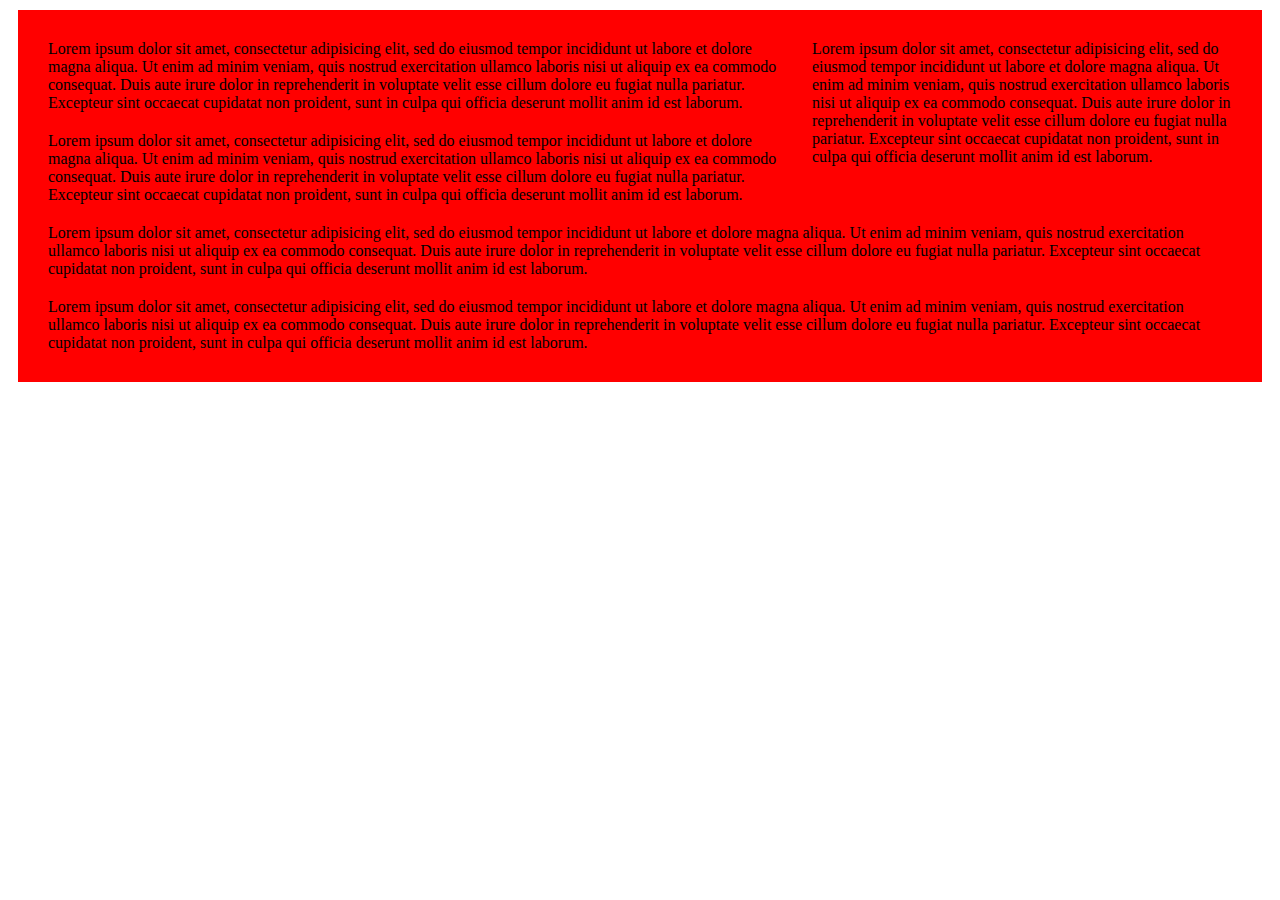
<file: 小薇学院/test.html>
<!DOCTYPE html>
<html>
    <head>
        <meta charset="utf-8">
        <title></title>
        <style>
        section {
            outline: 10px transparent dashed;
            /*border: 1px green solid;*/
            margin: 10px;
            padding: 10px;
            background-color: red;
        }
        article,aside{
            outline: 1px red solid;
            margin: 20px;
        }
        aside {
            float:right;
            outline: 1px red solid;
            width: 420px;
        }
        </style>
    </head>
    <body>
        <section>
            <aside class="">
                Lorem ipsum dolor sit amet, consectetur adipisicing elit, sed do eiusmod tempor incididunt ut labore et dolore magna aliqua. Ut enim ad minim veniam, quis nostrud exercitation ullamco laboris nisi ut aliquip ex ea commodo consequat. Duis aute irure dolor in reprehenderit in voluptate velit esse cillum dolore eu fugiat nulla pariatur. Excepteur sint occaecat cupidatat non proident, sunt in culpa qui officia deserunt mollit anim id est laborum.
            </aside>
            <article class="">
                Lorem ipsum dolor sit amet, consectetur adipisicing elit, sed do eiusmod tempor incididunt ut labore et dolore magna aliqua. Ut enim ad minim veniam, quis nostrud exercitation ullamco laboris nisi ut aliquip ex ea commodo consequat. Duis aute irure dolor in reprehenderit in voluptate velit esse cillum dolore eu fugiat nulla pariatur. Excepteur sint occaecat cupidatat non proident, sunt in culpa qui officia deserunt mollit anim id est laborum.

            </article>
            <article class="">
                Lorem ipsum dolor sit amet, consectetur adipisicing elit, sed do eiusmod tempor incididunt ut labore et dolore magna aliqua. Ut enim ad minim veniam, quis nostrud exercitation ullamco laboris nisi ut aliquip ex ea commodo consequat. Duis aute irure dolor in reprehenderit in voluptate velit esse cillum dolore eu fugiat nulla pariatur. Excepteur sint occaecat cupidatat non proident, sunt in culpa qui officia deserunt mollit anim id est laborum.

            </article>
            <article class="">
                Lorem ipsum dolor sit amet, consectetur adipisicing elit, sed do eiusmod tempor incididunt ut labore et dolore magna aliqua. Ut enim ad minim veniam, quis nostrud exercitation ullamco laboris nisi ut aliquip ex ea commodo consequat. Duis aute irure dolor in reprehenderit in voluptate velit esse cillum dolore eu fugiat nulla pariatur. Excepteur sint occaecat cupidatat non proident, sunt in culpa qui officia deserunt mollit anim id est laborum.

            </article>
            <article class="">
                Lorem ipsum dolor sit amet, consectetur adipisicing elit, sed do eiusmod tempor incididunt ut labore et dolore magna aliqua. Ut enim ad minim veniam, quis nostrud exercitation ullamco laboris nisi ut aliquip ex ea commodo consequat. Duis aute irure dolor in reprehenderit in voluptate velit esse cillum dolore eu fugiat nulla pariatur. Excepteur sint occaecat cupidatat non proident, sunt in culpa qui officia deserunt mollit anim id est laborum.

            </article>

        </section>
    </body>
</html>
</file>
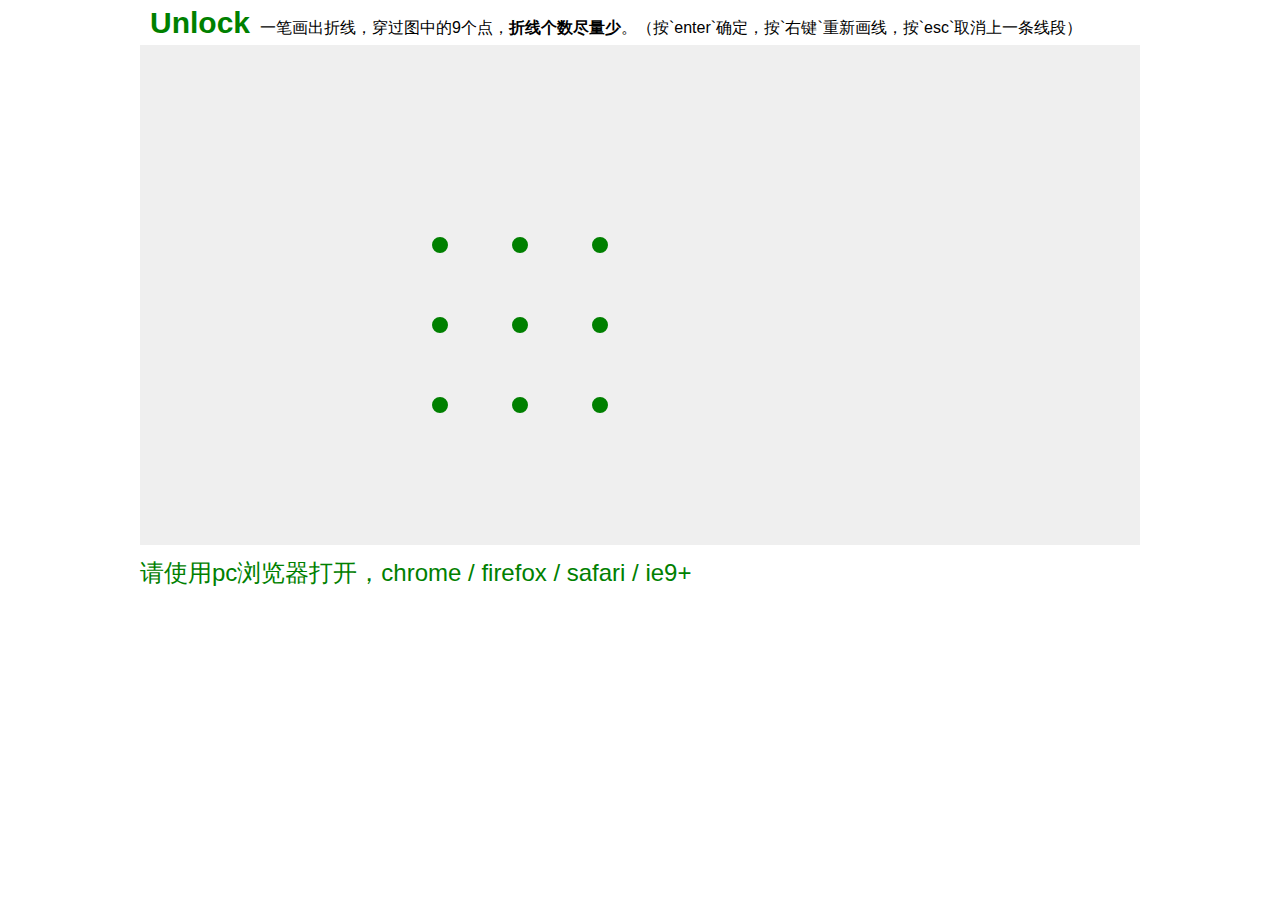
<file: 百度前端学院热身题/百度前端学院-题1.html>
<!DOCTYPE html>
<!-- saved from url=(0034)http://ife.baidu.com/game/warmUp#/ -->
<html><head><meta http-equiv="Content-Type" content="text/html; charset=UTF-8"><title>百度前端学院</title><link href="./百度前端学院-题1_files/app-ba9168b2.css" rel="stylesheet"><link type="text/css" rel="stylesheet" href="chrome-extension://pioclpoplcdbaefihamjohnefbikjilc/css/searchhelper.css"><style id="style-1-cropbar-clipper">/* Copyright 2014 Evernote Corporation. All rights reserved. */
.en-markup-crop-options {
    top: 18px !important;
    left: 50% !important;
    margin-left: -100px !important;
    width: 200px !important;
    border: 2px rgba(255,255,255,.38) solid !important;
    border-radius: 4px !important;
}

.en-markup-crop-options div div:first-of-type {
    margin-left: 0px !important;
}
</style></head><body><div class="app"><div class="index-view viewport"><h3><b class="title-tip">Unlock</b>一笔画出折线，穿过图中的9个点，<b>折线个数尽量少</b>。（按`enter`确定，按`右键`重新画线，按`esc`取消上一条线段）</h3> <div id="points-container" class="points-container"><svg><polyline points=""></polyline></svg> <i style="left: 300px; top: 200px;"></i><i style="left: 380px; top: 200px;"></i><i style="left: 460px; top: 200px;"></i><i style="left: 300px; top: 280px;"></i><i style="left: 380px; top: 280px;"></i><i style="left: 460px; top: 280px;"></i><i style="left: 300px; top: 360px;"></i><i style="left: 380px; top: 360px;"></i><i style="left: 460px; top: 360px;"></i></div> <p class="note">请使用pc浏览器打开，chrome / firefox / safari / ie9+</p> <!----> <!----></div></div><div id="loading" class="loading"><span></span></div><script src="./百度前端学院-题1_files/hm.js.下载"></script><script>window.PAGE_DATA = {
                feRoot: './',
                userId: '15013'
            };</script><script src="./百度前端学院-题1_files/jquery.min.js.下载"></script><script>var _hmt = _hmt || [];
            (function() {
                var hm = document.createElement("script");
                hm.src = "//hm.baidu.com/hm.js?d422e3cabaaaa7445e54622b97472bab";
                var s = document.getElementsByTagName("script")[0];
                s.parentNode.insertBefore(hm, s);
            })();</script><script type="text/javascript" src="./百度前端学院-题1_files/manifest-4aa1902d.js.下载"></script><script type="text/javascript" src="./百度前端学院-题1_files/vendor-d9254be3.js.下载"></script><script type="text/javascript" src="./百度前端学院-题1_files/app-0b3c5eee.js.下载"></script>
</body></html>
</file>
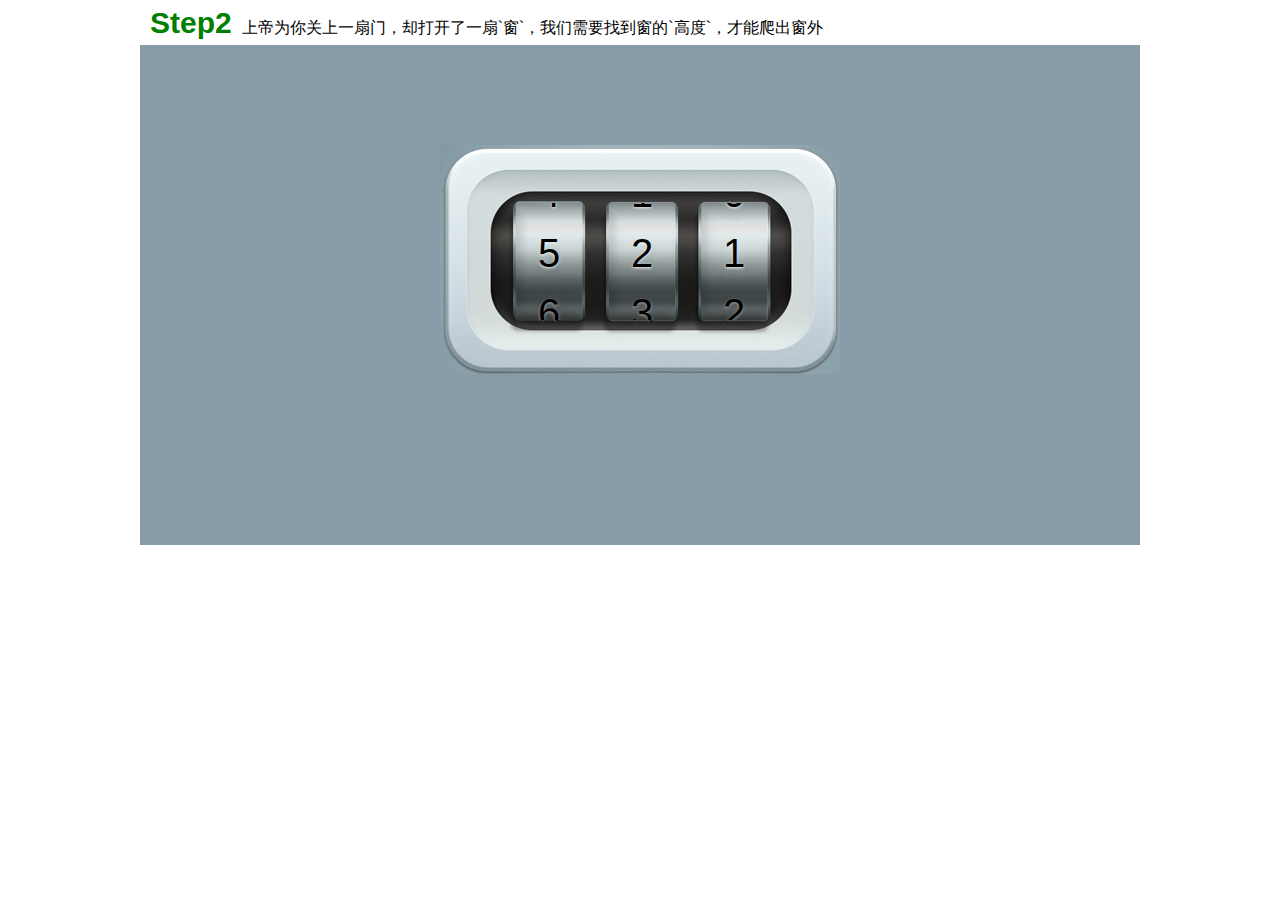
<file: 百度前端学院热身题/百度前端学院-题2.html>
<!DOCTYPE html>
<!-- saved from url=(0072)http://ife.baidu.com/game/warmUp#/BC67A083356C83594BCC57ED135D7A42268E4B -->
<html><head><meta http-equiv="Content-Type" content="text/html; charset=UTF-8"><title>百度前端学院</title><link href="./百度前端学院-题2_files/app-ba9168b2.css" rel="stylesheet"><link type="text/css" rel="stylesheet" href="chrome-extension://pioclpoplcdbaefihamjohnefbikjilc/css/searchhelper.css"><style id="style-1-cropbar-clipper">/* Copyright 2014 Evernote Corporation. All rights reserved. */
.en-markup-crop-options {
    top: 18px !important;
    left: 50% !important;
    margin-left: -100px !important;
    width: 200px !important;
    border: 2px rgba(255,255,255,.38) solid !important;
    border-radius: 4px !important;
}

.en-markup-crop-options div div:first-of-type {
    margin-left: 0px !important;
}
</style></head><body><div class="app"><div class="step2-view viewport"><h3><b class="title-tip">Step2</b>上帝为你关上一扇门，却打开了一扇`窗`，我们需要找到窗的`高度`，才能爬出窗外</h3> <div class="lock-panel WA_LOG_BTN WA_LOG_LINK" data-click="step2-panel"><div class="lock-bg"><div class="lock-win num1"><div class="n1" style="top: -280px;">0<br>1<br>2<br>3<br>4<br>5<br>6<br>7<br>8<br>9</div></div> <div class="lock-win num2"><div class="n2" style="top: -100px;">0<br>1<br>2<br>3<br>4<br>5<br>6<br>7<br>8<br>9</div></div> <div class="lock-win num3"><div class="n3" style="top: -40px;">0<br>1<br>2<br>3<br>4<br>5<br>6<br>7<br>8<br>9</div></div></div></div> <!----></div></div><div id="loading" class="loading"><span></span></div><script src="./百度前端学院-题2_files/hm.js.下载"></script><script>window.PAGE_DATA = {
                feRoot: './',
                userId: '15013'
            };</script><script src="./百度前端学院-题2_files/jquery.min.js.下载"></script><script>var _hmt = _hmt || [];
            (function() {
                var hm = document.createElement("script");
                hm.src = "//hm.baidu.com/hm.js?d422e3cabaaaa7445e54622b97472bab";
                var s = document.getElementsByTagName("script")[0];
                s.parentNode.insertBefore(hm, s);
            })();</script><script type="text/javascript" src="./百度前端学院-题2_files/manifest-4aa1902d.js.下载"></script><script type="text/javascript" src="./百度前端学院-题2_files/vendor-d9254be3.js.下载"></script><script type="text/javascript" src="./百度前端学院-题2_files/app-0b3c5eee.js.下载"></script>
</body></html>
</file>
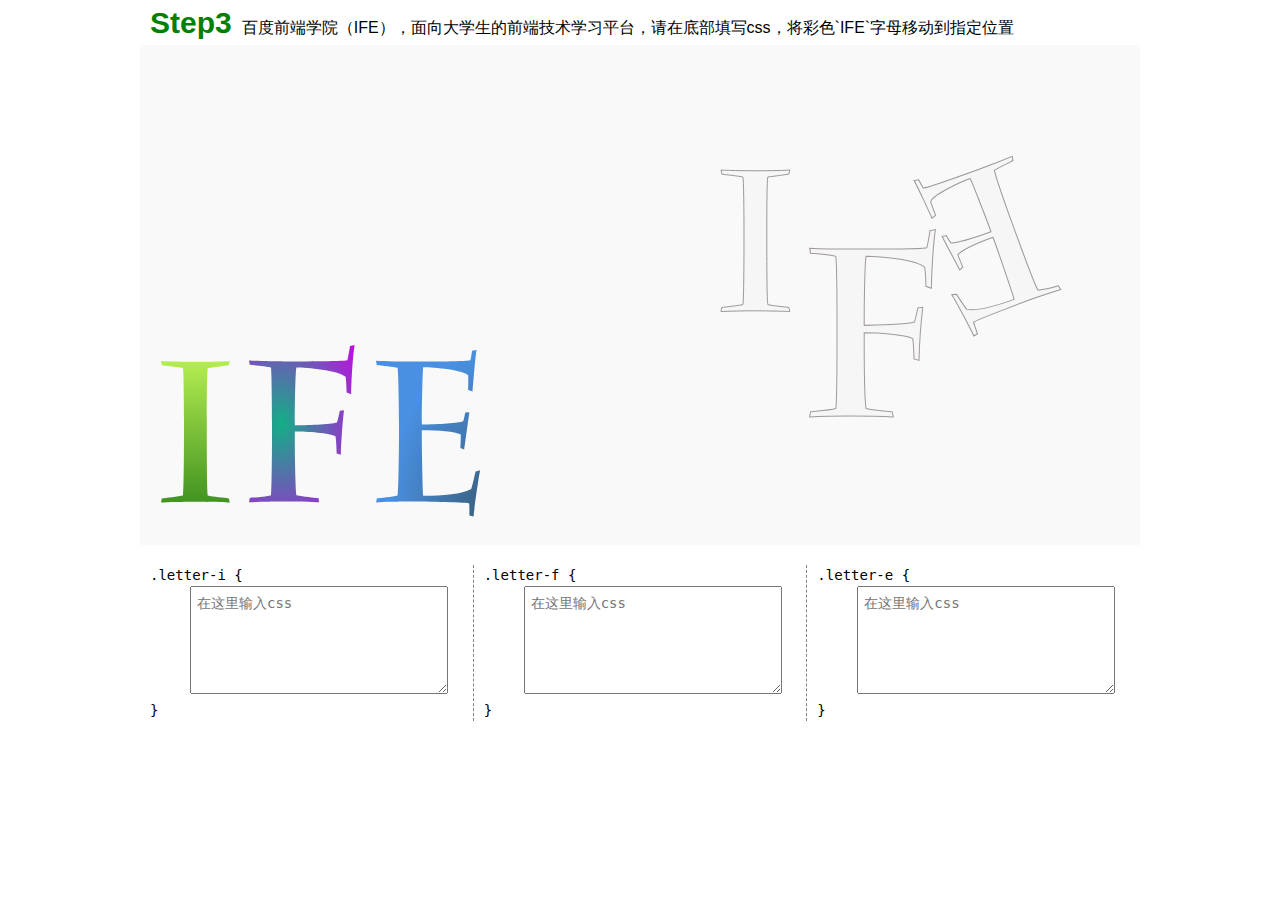
<file: 百度前端学院热身题/百度前端学院-题3.html>
<!DOCTYPE html>
<!-- saved from url=(0072)http://ife.baidu.com/game/warmUp#/F4A83294B7A5990C231A5693E52A25A1BB3AAB -->
<html><head><meta http-equiv="Content-Type" content="text/html; charset=UTF-8"><title>百度前端学院</title><link href="./百度前端学院-题3_files/app-ba9168b2.css" rel="stylesheet"><link type="text/css" rel="stylesheet" href="chrome-extension://pioclpoplcdbaefihamjohnefbikjilc/css/searchhelper.css"><style id="style-1-cropbar-clipper">/* Copyright 2014 Evernote Corporation. All rights reserved. */
.en-markup-crop-options {
    top: 18px !important;
    left: 50% !important;
    margin-left: -100px !important;
    width: 200px !important;
    border: 2px rgba(255,255,255,.38) solid !important;
    border-radius: 4px !important;
}

.en-markup-crop-options div div:first-of-type {
    margin-left: 0px !important;
}
</style></head><body><div class="app"><div class="step3-view viewport"><h3><b class="title-tip">Step3</b>百度前端学院（IFE），面向大学生的前端技术学习平台，请在底部填写css，将彩色`IFE`字母移动到指定位置</h3> <div class="svg-panel"><div class="ife-bg letter-i"><i></i><i></i></div> <div class="ife-bg letter-f"><i></i><i></i></div> <div class="ife-bg letter-e"><i></i><i></i></div> <div class="ife-bg-gray"></div> <!----></div> <div class="css-panel"><div><p>.letter-i {</p> <textarea placeholder="在这里输入css"></textarea> <p>}</p></div> <div><p>.letter-f {</p> <textarea placeholder="在这里输入css"></textarea> <p>}</p></div> <div><p>.letter-e {</p> <textarea placeholder="在这里输入css"></textarea> <p>}</p></div></div></div></div><div id="loading" class="loading"><span></span></div><script src="./百度前端学院-题3_files/hm.js.下载"></script><script>window.PAGE_DATA = {
                feRoot: './',
                userId: '15013'
            };</script><script src="./百度前端学院-题3_files/jquery.min.js.下载"></script><script>var _hmt = _hmt || [];
            (function() {
                var hm = document.createElement("script");
                hm.src = "//hm.baidu.com/hm.js?d422e3cabaaaa7445e54622b97472bab";
                var s = document.getElementsByTagName("script")[0];
                s.parentNode.insertBefore(hm, s);
            })();</script><script type="text/javascript" src="./百度前端学院-题3_files/manifest-4aa1902d.js.下载"></script><script type="text/javascript" src="./百度前端学院-题3_files/vendor-d9254be3.js.下载"></script><script type="text/javascript" src="./百度前端学院-题3_files/app-0b3c5eee.js.下载"></script>
</body></html>
</file>
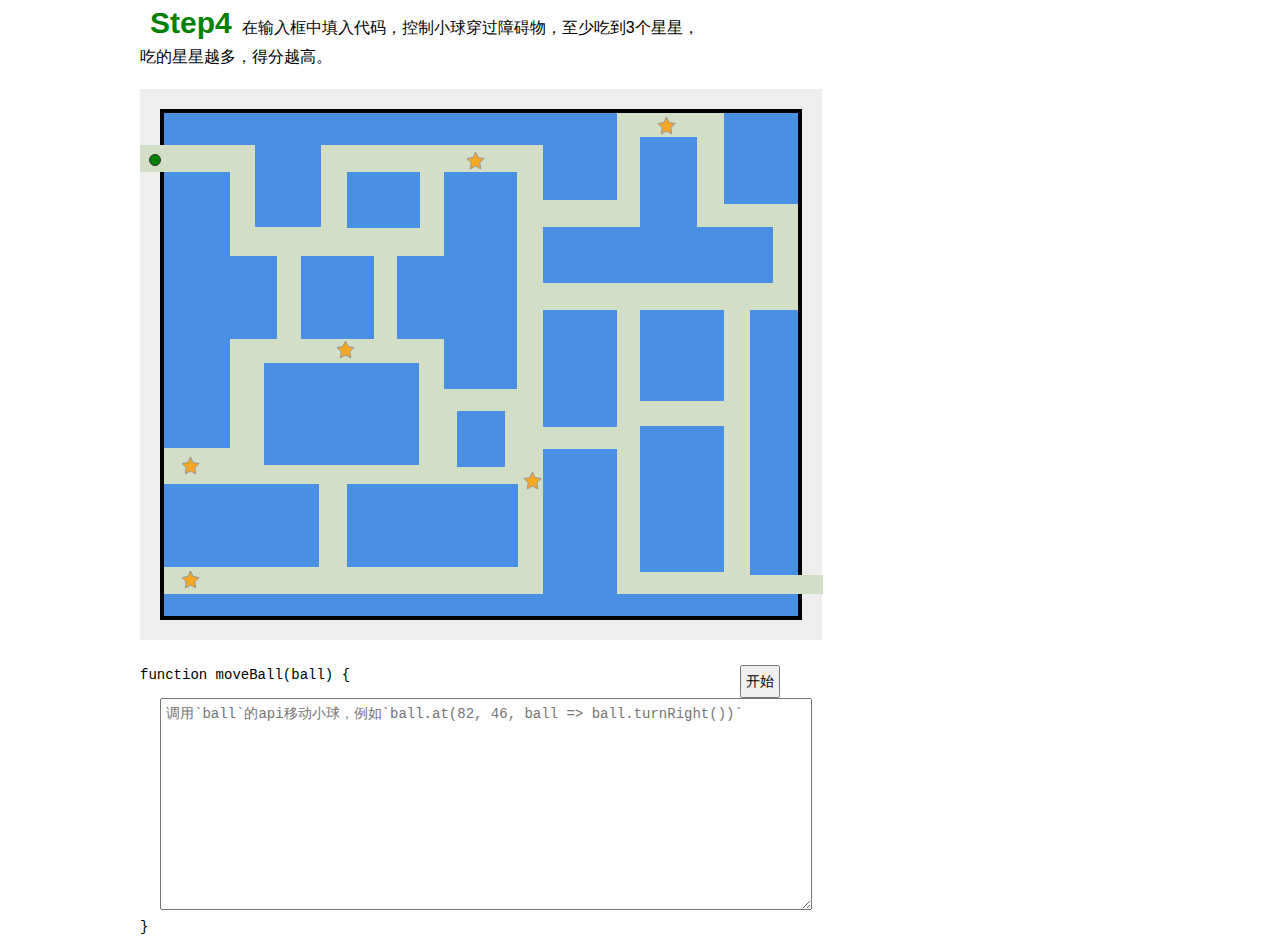
<file: 百度前端学院热身题/百度前端学院-题4.html>
<!DOCTYPE html>
<!-- saved from url=(0072)http://ife.baidu.com/game/warmUp#/C99A3084530147FFB602AD9A3A557D432B884C -->
<html><head><meta http-equiv="Content-Type" content="text/html; charset=UTF-8"><title>百度前端学院</title><link href="./百度前端学院-题4_files/app-ba9168b2.css" rel="stylesheet"><style id="style-1-cropbar-clipper">/* Copyright 2014 Evernote Corporation. All rights reserved. */
.en-markup-crop-options {
    top: 18px !important;
    left: 50% !important;
    margin-left: -100px !important;
    width: 200px !important;
    border: 2px rgba(255,255,255,.38) solid !important;
    border-radius: 4px !important;
}

.en-markup-crop-options div div:first-of-type {
    margin-left: 0px !important;
}
</style><link type="text/css" rel="stylesheet" href="chrome-extension://pioclpoplcdbaefihamjohnefbikjilc/css/searchhelper.css"></head><body><div class="app"><div class="step4-view viewport"><h3><b class="title-tip">Step4</b>在输入框中填入代码，控制小球穿过障碍物，至少吃到3个星星，<br>
        吃的星星越多，得分越高。
        </h3> <div class="ball-wrapper"><div class="ball-container"><div id="game-ball" class="ball" style="left: -10px; top: 46px;"></div> <div class="entry"></div> <div class="entry" style="left: 632px; top: 462px; width: 27px; height: 19px;"></div> <i class="star-bg star" style="left: 494px; top: 4px; width: 18px; height: 18px;"></i><i class="star-bg star" style="left: 303px; top: 39px; width: 18px; height: 18px;"></i><i class="star-bg star" style="left: 173px; top: 228px; width: 18px; height: 18px;"></i><i class="star-bg star" style="left: 360px; top: 359px; width: 18px; height: 18px;"></i><i class="star-bg star" style="left: 18px; top: 344px; width: 18px; height: 18px;"></i><i class="star-bg star" style="left: 18px; top: 458px; width: 18px; height: 18px;"></i> <i class="rect" style="left: 0px; top: 0px; width: 453px; height: 32px;"></i><i class="rect" style="left: 0px; top: 59px; width: 66px; height: 270px;"></i><i class="rect" style="left: 0px; top: 59px; width: 66px; height: 276px;"></i><i class="rect" style="left: 91px; top: 31px; width: 66px; height: 83px;"></i><i class="rect" style="left: 65px; top: 143px; width: 48px; height: 83px;"></i><i class="rect" style="left: 137px; top: 143px; width: 73px; height: 83px;"></i><i class="rect" style="left: 233px; top: 143px; width: 48px; height: 83px;"></i><i class="rect" style="left: 100px; top: 250px; width: 155px; height: 102px;"></i><i class="rect" style="left: 0px; top: 371px; width: 155px; height: 83px;"></i><i class="rect" style="left: 0px; top: 481px; width: 634px; height: 22px;"></i><i class="rect" style="left: 183px; top: 371px; width: 171px; height: 83px;"></i><i class="rect" style="left: 379px; top: 336px; width: 74px; height: 146px;"></i><i class="rect" style="left: 379px; top: 197px; width: 74px; height: 117px;"></i><i class="rect" style="left: 476px; top: 197px; width: 84px; height: 91px;"></i><i class="rect" style="left: 476px; top: 313px; width: 84px; height: 146px;"></i><i class="rect" style="left: 586px; top: 197px; width: 48px; height: 265px;"></i><i class="rect" style="left: 476px; top: 24px; width: 57px; height: 91px;"></i><i class="rect" style="left: 560px; top: 0px; width: 74px; height: 91px;"></i><i class="rect" style="left: 379px; top: 114px; width: 230px; height: 56px;"></i><i class="rect" style="left: 379px; top: 31px; width: 74px; height: 56px;"></i><i class="rect" style="left: 293px; top: 298px; width: 48px; height: 56px;"></i><i class="rect" style="left: 183px; top: 59px; width: 73px; height: 56px;"></i><i class="rect" style="left: 280px; top: 59px; width: 73px; height: 217px;"></i></div></div> <div class="code-panel"><button class="btn-start WA_LOG_BTN WA_LOG_LINK" data-click="step4-startbtn">开始</button> <div class="code-part"><p>function moveBall(ball) {</p> <textarea id="move-ball-text" placeholder="调用`ball`的api移动小球，例如`ball.at(82, 46, ball =&gt; ball.turnRight())`"></textarea> <p>}</p></div></div> <!----> <!----></div></div><div id="loading" class="loading"><span></span></div><script src="./百度前端学院-题4_files/hm.js.下载"></script><script>window.PAGE_DATA = {
                feRoot: './',
                userId: '15013'
            };</script><script src="./百度前端学院-题4_files/jquery.min.js.下载"></script><script>var _hmt = _hmt || [];
            (function() {
                var hm = document.createElement("script");
                hm.src = "//hm.baidu.com/hm.js?d422e3cabaaaa7445e54622b97472bab";
                var s = document.getElementsByTagName("script")[0];
                s.parentNode.insertBefore(hm, s);
            })();</script><script type="text/javascript" src="./百度前端学院-题4_files/manifest-4aa1902d.js.下载"></script><script type="text/javascript" src="./百度前端学院-题4_files/vendor-d9254be3.js.下载"></script><script type="text/javascript" src="./百度前端学院-题4_files/app-0b3c5eee.js.下载"></script>
</body></html>
</file>
<file: 百度前端学院热身题/百度前端学院-题1_files/app-ba9168b2.css>
.clearfix{zoom:1}.clearfix:after,.clearfix:before{content:"";display:table}.clearfix:after{clear:both}body{height:100%;min-width:960px;font-size:15px;font-family:Helvetica Neue,Microsoft Yahei,Helvetica,Arial,sans-serif}em{font-style:normal;color:#5c5c5c}.gap{margin:15px}.gap-small{margin:10px}.gap-left{margin-left:15px}.gap-left-fit{margin-left:-15px}.gap-left-small{margin-left:10px}.gap-left-small-fit{margin-left:-$-gap-small}.gap-left-large{margin-left:40px}.gap-right{margin-right:15px}.gap-right-fit{margin-right:-15px}.gap-right-small{margin-right:10px}.gap-right-small-fit{margin-right:-$-gap-small}.gap-right-large{margin-right:40px}.gap-top{margin-top:15px}.gap-top-fit{margin-top:-15px}.gap-top-small{margin-top:10px}.gap-top-small-fit{margin-top:-$-gap-small}.gap-top-large{margin-top:40px}.gap-bottom{margin-bottom:15px}.gap-bottom-fit{margin-bottom:-15px}.gap-bottom-small{margin-bottom:10px}.gap-bottom-small-fit{margin-bottom:-$-gap-small}.gap-bottom-large{margin-bottom:40px}.btn-groups{padding:15px 0;zoom:1}.btn-groups:after,.btn-groups:before{content:"";display:table}.btn-groups:after{clear:both}.btn-light{color:#fff;background-color:#fa782a;border:none}.btn-light:hover{background-color:#f9660d}.btn-dark{color:#fff;background-color:#04ca85;border:none}.btn-dark:hover{background-color:#03a26a}.btn-dark,.btn-light{font-size:16px;padding:4px 30px}.btn-dark:active,.btn-dark:focus,.btn-dark:hover,.btn-dark:visited,.btn-light:active,.btn-light:focus,.btn-light:hover,.btn-light:visited{color:#fff}.btn-right{float:right}.lock-bg{width:400px;height:229px;background:url("[data-uri]") no-repeat}.ife-bg{width:321px;height:172px;background:url("[data-uri]") no-repeat}.ife-bg-gray{width:400px;height:300px;background:url("[data-uri]") no-repeat}.star-bg{width:24px;height:24px;background:url("[data-uri]") no-repeat}*{list-style:none}*,blockquote,body,button,dd,dl,dt,fieldset,form,h1,h2,h3,h4,h5,h6,hr,input,legend,li,ol,p,pre,td,textarea,th,ul{margin:0;padding:0}body,button,input,select,textarea{font:12px/1.5 tahoma,arial,sans-serif}h1,h2,h3,h4,h5,h6{font-size:100%}address,cite,dfn,em,var{font-style:normal}code,kbd,pre,samp{font-family:courier new,courier,monospace}small{font-size:12px}ol,ul{list-style:none}a{text-decoration:none}a:hover{text-decoration:underline}legend{color:#000}fieldset,img{border:0}button,input,select,textarea{font-size:100%}table{border-collapse:collapse;border-spacing:0}html{height:100%}h3{font-weight:400;font-size:16px}.title-tip{font-size:30px;color:green;margin:10px}.index-view .note{font-size:24px;padding:10px 0;color:green}.index-view .points-container{height:500px;background:#efefef;position:relative}.index-view .points-container>svg{position:absolute;left:0;top:0;width:100%;height:100%;z-index:1;pointer-events:none;-webkit-user-select:none;-ms-user-select:none;user-select:none;-webkit-transform:scale3D(1,1,1);transform:scale3D(1,1,1)}.index-view .points-container>svg polyline{fill:none;stroke-width:2px;stroke:#f9660d}.index-view .points-container>i{pointer-events:none;-webkit-user-select:none;-ms-user-select:none;user-select:none;position:absolute;background:#000;border:8px solid green;border-radius:8px;-webkit-transform:translate(-8px,-8px);transform:translate(-8px,-8px)}.ui-alert-mask{position:fixed;left:0;top:0;right:0;bottom:0;z-index:100;background:rgba(0,0,0,.1)}.ui-alert-panel{position:absolute;width:400px;top:30%;left:50%;margin-left:-200px;background:#fff;border-radius:6px;box-shadow:1px 1px 4px #666;overflow:hidden}.ui-alert-panel>p{font-size:16px;padding:20px;line-height:30px}.ui-alert-confirm{font-size:14px;line-height:44px;text-align:center;background:#38ba72;color:#fff;cursor:pointer}.ui-alert-confirm:hover{background:#31a464}.step1-view .text-panel{line-height:300px;font-size:20px;background:#fff;color:#fff}.step2-view .lock-panel{height:500px;background:#879ca6;overflow:hidden}.step2-view .lock-panel .lock-bg{margin:100px auto 0;position:relative;-webkit-user-select:none;-ms-user-select:none;user-select:none}.step2-view .lock-panel .lock-win{position:absolute;width:66px;height:117px;box-sizing:border-box;left:76px;top:58px;padding-left:22px;font-size:40px;line-height:60px;text-shadow:0 1px 3px #eee;overflow:hidden}.step2-view .lock-panel .lock-win:before{content:"";position:absolute;top:0;right:0;bottom:0;left:0;width:100%;height:40%;background:-webkit-gradient(linear,left bottom,left top,from(transparent),color-stop(50%,rgba(89,99,100,.2)));background:-webkit-linear-gradient(bottom,transparent,rgba(89,99,100,.2) 50%);background:linear-gradient(bottom,transparent,rgba(89,99,100,.2) 50%)}.step2-view .lock-panel .lock-win:after{content:"";position:absolute;left:0;bottom:0;width:100%;height:40%;background:-webkit-gradient(linear,left top,left bottom,from(transparent),color-stop(40%,rgba(0,0,0,.3)));background:-webkit-linear-gradient(top,transparent,rgba(0,0,0,.3) 40%);background:linear-gradient(top,transparent,rgba(0,0,0,.3) 40%)}.step2-view .lock-panel .lock-win.num2{left:169px}.step2-view .lock-panel .lock-win.num3{left:261px}.step2-view .lock-panel .lock-win .n1,.step2-view .lock-panel .lock-win .n2,.step2-view .lock-panel .lock-win .n3{position:absolute;top:0;-webkit-transition:top 2s ease-out;transition:top 2s ease-out}.step3-view .svg-panel{position:relative;height:500px;background:#f9f9f9}.step3-view .svg-panel .ife-bg{position:absolute;z-index:1}.step3-view .svg-panel .ife-bg>i:first-child{position:absolute;left:0;top:0;width:0;height:0}.step3-view .svg-panel .ife-bg>i:last-child{position:absolute;right:0;bottom:0;width:0;height:0}.step3-view .svg-panel .letter-i{width:80px;overflow:hidden;top:300px;left:20px}.step3-view .svg-panel .letter-f{width:120px;overflow:hidden;background-position:-84px 0;top:300px;left:104px}.step3-view .svg-panel .letter-e{width:115px;overflow:hidden;background-position:-210px 0;top:300px;left:230px}.step3-view .css-panel{margin-top:20px;display:-webkit-box;display:-ms-flexbox;display:flex;font-family:monospace}.step3-view .css-panel>div{font-size:14px;-webkit-box-flex:1;-ms-flex:1;flex:1;padding-left:10px;border-right:1px dashed gray}.step3-view .css-panel>div:last-child{border-right:none}.step3-view .css-panel textarea{font-family:monospace;width:250px;height:100px;padding:6px 0 0 6px;margin-left:40px}.step3-view .success-cover{width:100%;height:100%;position:absolute;top:0;right:0;bottom:0;left:0;z-index:10;background:rgba(0,0,0,.3);text-align:center}.step3-view .success-cover>a{font-size:100px;line-height:400px;color:green}.step3-view .ife-bg-gray{position:absolute;top:100px;right:580px;bottom:100px;left:580px}.step4-view .ball-wrapper{display:inline-block;background:#d3dec6;-webkit-user-select:none;-ms-user-select:none;user-select:none;border:20px solid #eee;margin-top:20px}.step4-view .ball-container{width:634px;height:503px;position:relative;border:4px solid #000}.step4-view .ball-container>*{pointer-events:none}.step4-view .ball-container>.entry{position:absolute;left:-24px;top:32px;width:40px;height:27px;background:#d3dec6}.step4-view .ball-container>.ball{position:absolute;z-index:1;width:10px;height:10px;background:green;border:1px solid #333;border-radius:10px;-webkit-transform:translate(-5px,-5px);transform:translate(-5px,-5px)}.step4-view .ball-container>.rect{position:absolute;background:#4a90e2}.step4-view .ball-container>.star{position:absolute}.step4-view .code-panel{width:640px;margin-top:20px;font-family:monospace;font-size:14px}.step4-view .code-panel .btn-start{float:right;padding:4px}.step4-view .code-panel .code-part>textarea{margin-left:20px;padding:5px;font-family:monospace;width:100%;height:200px}.step5-view>h1{margin-top:100px;font-size:24px}.step5-view>p{font-size:16px;margin-top:10px}.step5-view .link{display:inline-block;margin-top:20px;margin-right:20px;background-color:#38ba72;border-radius:4px;font-size:16px;line-height:44px;padding:0 12px;color:#fff;cursor:pointer;text-decoration:none}.step5-view .link:hover{background-color:#2a8b56}.error-view .title-tip{line-height:500px;color:red}.clearfix{zoom:1}.clearfix:after,.clearfix:before{content:"";display:table}.clearfix:after{clear:both}.app{width:1000px;margin:0 auto}
</file>
<file: 百度前端学院热身题/百度前端学院-题2_files/app-ba9168b2.css>
.clearfix{zoom:1}.clearfix:after,.clearfix:before{content:"";display:table}.clearfix:after{clear:both}body{height:100%;min-width:960px;font-size:15px;font-family:Helvetica Neue,Microsoft Yahei,Helvetica,Arial,sans-serif}em{font-style:normal;color:#5c5c5c}.gap{margin:15px}.gap-small{margin:10px}.gap-left{margin-left:15px}.gap-left-fit{margin-left:-15px}.gap-left-small{margin-left:10px}.gap-left-small-fit{margin-left:-$-gap-small}.gap-left-large{margin-left:40px}.gap-right{margin-right:15px}.gap-right-fit{margin-right:-15px}.gap-right-small{margin-right:10px}.gap-right-small-fit{margin-right:-$-gap-small}.gap-right-large{margin-right:40px}.gap-top{margin-top:15px}.gap-top-fit{margin-top:-15px}.gap-top-small{margin-top:10px}.gap-top-small-fit{margin-top:-$-gap-small}.gap-top-large{margin-top:40px}.gap-bottom{margin-bottom:15px}.gap-bottom-fit{margin-bottom:-15px}.gap-bottom-small{margin-bottom:10px}.gap-bottom-small-fit{margin-bottom:-$-gap-small}.gap-bottom-large{margin-bottom:40px}.btn-groups{padding:15px 0;zoom:1}.btn-groups:after,.btn-groups:before{content:"";display:table}.btn-groups:after{clear:both}.btn-light{color:#fff;background-color:#fa782a;border:none}.btn-light:hover{background-color:#f9660d}.btn-dark{color:#fff;background-color:#04ca85;border:none}.btn-dark:hover{background-color:#03a26a}.btn-dark,.btn-light{font-size:16px;padding:4px 30px}.btn-dark:active,.btn-dark:focus,.btn-dark:hover,.btn-dark:visited,.btn-light:active,.btn-light:focus,.btn-light:hover,.btn-light:visited{color:#fff}.btn-right{float:right}.lock-bg{width:400px;height:229px;background:url("[data-uri]") no-repeat}.ife-bg{width:321px;height:172px;background:url("[data-uri]") no-repeat}.ife-bg-gray{width:400px;height:300px;background:url("[data-uri]") no-repeat}.star-bg{width:24px;height:24px;background:url("[data-uri]") no-repeat}*{list-style:none}*,blockquote,body,button,dd,dl,dt,fieldset,form,h1,h2,h3,h4,h5,h6,hr,input,legend,li,ol,p,pre,td,textarea,th,ul{margin:0;padding:0}body,button,input,select,textarea{font:12px/1.5 tahoma,arial,sans-serif}h1,h2,h3,h4,h5,h6{font-size:100%}address,cite,dfn,em,var{font-style:normal}code,kbd,pre,samp{font-family:courier new,courier,monospace}small{font-size:12px}ol,ul{list-style:none}a{text-decoration:none}a:hover{text-decoration:underline}legend{color:#000}fieldset,img{border:0}button,input,select,textarea{font-size:100%}table{border-collapse:collapse;border-spacing:0}html{height:100%}h3{font-weight:400;font-size:16px}.title-tip{font-size:30px;color:green;margin:10px}.index-view .note{font-size:24px;padding:10px 0;color:green}.index-view .points-container{height:500px;background:#efefef;position:relative}.index-view .points-container>svg{position:absolute;left:0;top:0;width:100%;height:100%;z-index:1;pointer-events:none;-webkit-user-select:none;-ms-user-select:none;user-select:none;-webkit-transform:scale3D(1,1,1);transform:scale3D(1,1,1)}.index-view .points-container>svg polyline{fill:none;stroke-width:2px;stroke:#f9660d}.index-view .points-container>i{pointer-events:none;-webkit-user-select:none;-ms-user-select:none;user-select:none;position:absolute;background:#000;border:8px solid green;border-radius:8px;-webkit-transform:translate(-8px,-8px);transform:translate(-8px,-8px)}.ui-alert-mask{position:fixed;left:0;top:0;right:0;bottom:0;z-index:100;background:rgba(0,0,0,.1)}.ui-alert-panel{position:absolute;width:400px;top:30%;left:50%;margin-left:-200px;background:#fff;border-radius:6px;box-shadow:1px 1px 4px #666;overflow:hidden}.ui-alert-panel>p{font-size:16px;padding:20px;line-height:30px}.ui-alert-confirm{font-size:14px;line-height:44px;text-align:center;background:#38ba72;color:#fff;cursor:pointer}.ui-alert-confirm:hover{background:#31a464}.step1-view .text-panel{line-height:300px;font-size:20px;background:#fff;color:#fff}.step2-view .lock-panel{height:500px;background:#879ca6;overflow:hidden}.step2-view .lock-panel .lock-bg{margin:100px auto 0;position:relative;-webkit-user-select:none;-ms-user-select:none;user-select:none}.step2-view .lock-panel .lock-win{position:absolute;width:66px;height:117px;box-sizing:border-box;left:76px;top:58px;padding-left:22px;font-size:40px;line-height:60px;text-shadow:0 1px 3px #eee;overflow:hidden}.step2-view .lock-panel .lock-win:before{content:"";position:absolute;top:0;right:0;bottom:0;left:0;width:100%;height:40%;background:-webkit-gradient(linear,left bottom,left top,from(transparent),color-stop(50%,rgba(89,99,100,.2)));background:-webkit-linear-gradient(bottom,transparent,rgba(89,99,100,.2) 50%);background:linear-gradient(bottom,transparent,rgba(89,99,100,.2) 50%)}.step2-view .lock-panel .lock-win:after{content:"";position:absolute;left:0;bottom:0;width:100%;height:40%;background:-webkit-gradient(linear,left top,left bottom,from(transparent),color-stop(40%,rgba(0,0,0,.3)));background:-webkit-linear-gradient(top,transparent,rgba(0,0,0,.3) 40%);background:linear-gradient(top,transparent,rgba(0,0,0,.3) 40%)}.step2-view .lock-panel .lock-win.num2{left:169px}.step2-view .lock-panel .lock-win.num3{left:261px}.step2-view .lock-panel .lock-win .n1,.step2-view .lock-panel .lock-win .n2,.step2-view .lock-panel .lock-win .n3{position:absolute;top:0;-webkit-transition:top 2s ease-out;transition:top 2s ease-out}.step3-view .svg-panel{position:relative;height:500px;background:#f9f9f9}.step3-view .svg-panel .ife-bg{position:absolute;z-index:1}.step3-view .svg-panel .ife-bg>i:first-child{position:absolute;left:0;top:0;width:0;height:0}.step3-view .svg-panel .ife-bg>i:last-child{position:absolute;right:0;bottom:0;width:0;height:0}.step3-view .svg-panel .letter-i{width:80px;overflow:hidden;top:300px;left:20px}.step3-view .svg-panel .letter-f{width:120px;overflow:hidden;background-position:-84px 0;top:300px;left:104px}.step3-view .svg-panel .letter-e{width:115px;overflow:hidden;background-position:-210px 0;top:300px;left:230px}.step3-view .css-panel{margin-top:20px;display:-webkit-box;display:-ms-flexbox;display:flex;font-family:monospace}.step3-view .css-panel>div{font-size:14px;-webkit-box-flex:1;-ms-flex:1;flex:1;padding-left:10px;border-right:1px dashed gray}.step3-view .css-panel>div:last-child{border-right:none}.step3-view .css-panel textarea{font-family:monospace;width:250px;height:100px;padding:6px 0 0 6px;margin-left:40px}.step3-view .success-cover{width:100%;height:100%;position:absolute;top:0;right:0;bottom:0;left:0;z-index:10;background:rgba(0,0,0,.3);text-align:center}.step3-view .success-cover>a{font-size:100px;line-height:400px;color:green}.step3-view .ife-bg-gray{position:absolute;top:100px;right:580px;bottom:100px;left:580px}.step4-view .ball-wrapper{display:inline-block;background:#d3dec6;-webkit-user-select:none;-ms-user-select:none;user-select:none;border:20px solid #eee;margin-top:20px}.step4-view .ball-container{width:634px;height:503px;position:relative;border:4px solid #000}.step4-view .ball-container>*{pointer-events:none}.step4-view .ball-container>.entry{position:absolute;left:-24px;top:32px;width:40px;height:27px;background:#d3dec6}.step4-view .ball-container>.ball{position:absolute;z-index:1;width:10px;height:10px;background:green;border:1px solid #333;border-radius:10px;-webkit-transform:translate(-5px,-5px);transform:translate(-5px,-5px)}.step4-view .ball-container>.rect{position:absolute;background:#4a90e2}.step4-view .ball-container>.star{position:absolute}.step4-view .code-panel{width:640px;margin-top:20px;font-family:monospace;font-size:14px}.step4-view .code-panel .btn-start{float:right;padding:4px}.step4-view .code-panel .code-part>textarea{margin-left:20px;padding:5px;font-family:monospace;width:100%;height:200px}.step5-view>h1{margin-top:100px;font-size:24px}.step5-view>p{font-size:16px;margin-top:10px}.step5-view .link{display:inline-block;margin-top:20px;margin-right:20px;background-color:#38ba72;border-radius:4px;font-size:16px;line-height:44px;padding:0 12px;color:#fff;cursor:pointer;text-decoration:none}.step5-view .link:hover{background-color:#2a8b56}.error-view .title-tip{line-height:500px;color:red}.clearfix{zoom:1}.clearfix:after,.clearfix:before{content:"";display:table}.clearfix:after{clear:both}.app{width:1000px;margin:0 auto}
</file>
<file: 百度前端学院热身题/百度前端学院-题3_files/app-ba9168b2.css>
.clearfix{zoom:1}.clearfix:after,.clearfix:before{content:"";display:table}.clearfix:after{clear:both}body{height:100%;min-width:960px;font-size:15px;font-family:Helvetica Neue,Microsoft Yahei,Helvetica,Arial,sans-serif}em{font-style:normal;color:#5c5c5c}.gap{margin:15px}.gap-small{margin:10px}.gap-left{margin-left:15px}.gap-left-fit{margin-left:-15px}.gap-left-small{margin-left:10px}.gap-left-small-fit{margin-left:-$-gap-small}.gap-left-large{margin-left:40px}.gap-right{margin-right:15px}.gap-right-fit{margin-right:-15px}.gap-right-small{margin-right:10px}.gap-right-small-fit{margin-right:-$-gap-small}.gap-right-large{margin-right:40px}.gap-top{margin-top:15px}.gap-top-fit{margin-top:-15px}.gap-top-small{margin-top:10px}.gap-top-small-fit{margin-top:-$-gap-small}.gap-top-large{margin-top:40px}.gap-bottom{margin-bottom:15px}.gap-bottom-fit{margin-bottom:-15px}.gap-bottom-small{margin-bottom:10px}.gap-bottom-small-fit{margin-bottom:-$-gap-small}.gap-bottom-large{margin-bottom:40px}.btn-groups{padding:15px 0;zoom:1}.btn-groups:after,.btn-groups:before{content:"";display:table}.btn-groups:after{clear:both}.btn-light{color:#fff;background-color:#fa782a;border:none}.btn-light:hover{background-color:#f9660d}.btn-dark{color:#fff;background-color:#04ca85;border:none}.btn-dark:hover{background-color:#03a26a}.btn-dark,.btn-light{font-size:16px;padding:4px 30px}.btn-dark:active,.btn-dark:focus,.btn-dark:hover,.btn-dark:visited,.btn-light:active,.btn-light:focus,.btn-light:hover,.btn-light:visited{color:#fff}.btn-right{float:right}.lock-bg{width:400px;height:229px;background:url("[data-uri]") no-repeat}.ife-bg{width:321px;height:172px;background:url("[data-uri]") no-repeat}.ife-bg-gray{width:400px;height:300px;background:url("[data-uri]") no-repeat}.star-bg{width:24px;height:24px;background:url("[data-uri]") no-repeat}*{list-style:none}*,blockquote,body,button,dd,dl,dt,fieldset,form,h1,h2,h3,h4,h5,h6,hr,input,legend,li,ol,p,pre,td,textarea,th,ul{margin:0;padding:0}body,button,input,select,textarea{font:12px/1.5 tahoma,arial,sans-serif}h1,h2,h3,h4,h5,h6{font-size:100%}address,cite,dfn,em,var{font-style:normal}code,kbd,pre,samp{font-family:courier new,courier,monospace}small{font-size:12px}ol,ul{list-style:none}a{text-decoration:none}a:hover{text-decoration:underline}legend{color:#000}fieldset,img{border:0}button,input,select,textarea{font-size:100%}table{border-collapse:collapse;border-spacing:0}html{height:100%}h3{font-weight:400;font-size:16px}.title-tip{font-size:30px;color:green;margin:10px}.index-view .note{font-size:24px;padding:10px 0;color:green}.index-view .points-container{height:500px;background:#efefef;position:relative}.index-view .points-container>svg{position:absolute;left:0;top:0;width:100%;height:100%;z-index:1;pointer-events:none;-webkit-user-select:none;-ms-user-select:none;user-select:none;-webkit-transform:scale3D(1,1,1);transform:scale3D(1,1,1)}.index-view .points-container>svg polyline{fill:none;stroke-width:2px;stroke:#f9660d}.index-view .points-container>i{pointer-events:none;-webkit-user-select:none;-ms-user-select:none;user-select:none;position:absolute;background:#000;border:8px solid green;border-radius:8px;-webkit-transform:translate(-8px,-8px);transform:translate(-8px,-8px)}.ui-alert-mask{position:fixed;left:0;top:0;right:0;bottom:0;z-index:100;background:rgba(0,0,0,.1)}.ui-alert-panel{position:absolute;width:400px;top:30%;left:50%;margin-left:-200px;background:#fff;border-radius:6px;box-shadow:1px 1px 4px #666;overflow:hidden}.ui-alert-panel>p{font-size:16px;padding:20px;line-height:30px}.ui-alert-confirm{font-size:14px;line-height:44px;text-align:center;background:#38ba72;color:#fff;cursor:pointer}.ui-alert-confirm:hover{background:#31a464}.step1-view .text-panel{line-height:300px;font-size:20px;background:#fff;color:#fff}.step2-view .lock-panel{height:500px;background:#879ca6;overflow:hidden}.step2-view .lock-panel .lock-bg{margin:100px auto 0;position:relative;-webkit-user-select:none;-ms-user-select:none;user-select:none}.step2-view .lock-panel .lock-win{position:absolute;width:66px;height:117px;box-sizing:border-box;left:76px;top:58px;padding-left:22px;font-size:40px;line-height:60px;text-shadow:0 1px 3px #eee;overflow:hidden}.step2-view .lock-panel .lock-win:before{content:"";position:absolute;top:0;right:0;bottom:0;left:0;width:100%;height:40%;background:-webkit-gradient(linear,left bottom,left top,from(transparent),color-stop(50%,rgba(89,99,100,.2)));background:-webkit-linear-gradient(bottom,transparent,rgba(89,99,100,.2) 50%);background:linear-gradient(bottom,transparent,rgba(89,99,100,.2) 50%)}.step2-view .lock-panel .lock-win:after{content:"";position:absolute;left:0;bottom:0;width:100%;height:40%;background:-webkit-gradient(linear,left top,left bottom,from(transparent),color-stop(40%,rgba(0,0,0,.3)));background:-webkit-linear-gradient(top,transparent,rgba(0,0,0,.3) 40%);background:linear-gradient(top,transparent,rgba(0,0,0,.3) 40%)}.step2-view .lock-panel .lock-win.num2{left:169px}.step2-view .lock-panel .lock-win.num3{left:261px}.step2-view .lock-panel .lock-win .n1,.step2-view .lock-panel .lock-win .n2,.step2-view .lock-panel .lock-win .n3{position:absolute;top:0;-webkit-transition:top 2s ease-out;transition:top 2s ease-out}.step3-view .svg-panel{position:relative;height:500px;background:#f9f9f9}.step3-view .svg-panel .ife-bg{position:absolute;z-index:1}.step3-view .svg-panel .ife-bg>i:first-child{position:absolute;left:0;top:0;width:0;height:0}.step3-view .svg-panel .ife-bg>i:last-child{position:absolute;right:0;bottom:0;width:0;height:0}.step3-view .svg-panel .letter-i{width:80px;overflow:hidden;top:300px;left:20px}.step3-view .svg-panel .letter-f{width:120px;overflow:hidden;background-position:-84px 0;top:300px;left:104px}.step3-view .svg-panel .letter-e{width:115px;overflow:hidden;background-position:-210px 0;top:300px;left:230px}.step3-view .css-panel{margin-top:20px;display:-webkit-box;display:-ms-flexbox;display:flex;font-family:monospace}.step3-view .css-panel>div{font-size:14px;-webkit-box-flex:1;-ms-flex:1;flex:1;padding-left:10px;border-right:1px dashed gray}.step3-view .css-panel>div:last-child{border-right:none}.step3-view .css-panel textarea{font-family:monospace;width:250px;height:100px;padding:6px 0 0 6px;margin-left:40px}.step3-view .success-cover{width:100%;height:100%;position:absolute;top:0;right:0;bottom:0;left:0;z-index:10;background:rgba(0,0,0,.3);text-align:center}.step3-view .success-cover>a{font-size:100px;line-height:400px;color:green}.step3-view .ife-bg-gray{position:absolute;top:100px;right:580px;bottom:100px;left:580px}.step4-view .ball-wrapper{display:inline-block;background:#d3dec6;-webkit-user-select:none;-ms-user-select:none;user-select:none;border:20px solid #eee;margin-top:20px}.step4-view .ball-container{width:634px;height:503px;position:relative;border:4px solid #000}.step4-view .ball-container>*{pointer-events:none}.step4-view .ball-container>.entry{position:absolute;left:-24px;top:32px;width:40px;height:27px;background:#d3dec6}.step4-view .ball-container>.ball{position:absolute;z-index:1;width:10px;height:10px;background:green;border:1px solid #333;border-radius:10px;-webkit-transform:translate(-5px,-5px);transform:translate(-5px,-5px)}.step4-view .ball-container>.rect{position:absolute;background:#4a90e2}.step4-view .ball-container>.star{position:absolute}.step4-view .code-panel{width:640px;margin-top:20px;font-family:monospace;font-size:14px}.step4-view .code-panel .btn-start{float:right;padding:4px}.step4-view .code-panel .code-part>textarea{margin-left:20px;padding:5px;font-family:monospace;width:100%;height:200px}.step5-view>h1{margin-top:100px;font-size:24px}.step5-view>p{font-size:16px;margin-top:10px}.step5-view .link{display:inline-block;margin-top:20px;margin-right:20px;background-color:#38ba72;border-radius:4px;font-size:16px;line-height:44px;padding:0 12px;color:#fff;cursor:pointer;text-decoration:none}.step5-view .link:hover{background-color:#2a8b56}.error-view .title-tip{line-height:500px;color:red}.clearfix{zoom:1}.clearfix:after,.clearfix:before{content:"";display:table}.clearfix:after{clear:both}.app{width:1000px;margin:0 auto}
</file>
<file: 百度前端学院热身题/百度前端学院-题4_files/app-ba9168b2.css>
.clearfix{zoom:1}.clearfix:after,.clearfix:before{content:"";display:table}.clearfix:after{clear:both}body{height:100%;min-width:960px;font-size:15px;font-family:Helvetica Neue,Microsoft Yahei,Helvetica,Arial,sans-serif}em{font-style:normal;color:#5c5c5c}.gap{margin:15px}.gap-small{margin:10px}.gap-left{margin-left:15px}.gap-left-fit{margin-left:-15px}.gap-left-small{margin-left:10px}.gap-left-small-fit{margin-left:-$-gap-small}.gap-left-large{margin-left:40px}.gap-right{margin-right:15px}.gap-right-fit{margin-right:-15px}.gap-right-small{margin-right:10px}.gap-right-small-fit{margin-right:-$-gap-small}.gap-right-large{margin-right:40px}.gap-top{margin-top:15px}.gap-top-fit{margin-top:-15px}.gap-top-small{margin-top:10px}.gap-top-small-fit{margin-top:-$-gap-small}.gap-top-large{margin-top:40px}.gap-bottom{margin-bottom:15px}.gap-bottom-fit{margin-bottom:-15px}.gap-bottom-small{margin-bottom:10px}.gap-bottom-small-fit{margin-bottom:-$-gap-small}.gap-bottom-large{margin-bottom:40px}.btn-groups{padding:15px 0;zoom:1}.btn-groups:after,.btn-groups:before{content:"";display:table}.btn-groups:after{clear:both}.btn-light{color:#fff;background-color:#fa782a;border:none}.btn-light:hover{background-color:#f9660d}.btn-dark{color:#fff;background-color:#04ca85;border:none}.btn-dark:hover{background-color:#03a26a}.btn-dark,.btn-light{font-size:16px;padding:4px 30px}.btn-dark:active,.btn-dark:focus,.btn-dark:hover,.btn-dark:visited,.btn-light:active,.btn-light:focus,.btn-light:hover,.btn-light:visited{color:#fff}.btn-right{float:right}.lock-bg{width:400px;height:229px;background:url("[data-uri]") no-repeat}.ife-bg{width:321px;height:172px;background:url("[data-uri]") no-repeat}.ife-bg-gray{width:400px;height:300px;background:url("[data-uri]") no-repeat}.star-bg{width:24px;height:24px;background:url("[data-uri]") no-repeat}*{list-style:none}*,blockquote,body,button,dd,dl,dt,fieldset,form,h1,h2,h3,h4,h5,h6,hr,input,legend,li,ol,p,pre,td,textarea,th,ul{margin:0;padding:0}body,button,input,select,textarea{font:12px/1.5 tahoma,arial,sans-serif}h1,h2,h3,h4,h5,h6{font-size:100%}address,cite,dfn,em,var{font-style:normal}code,kbd,pre,samp{font-family:courier new,courier,monospace}small{font-size:12px}ol,ul{list-style:none}a{text-decoration:none}a:hover{text-decoration:underline}legend{color:#000}fieldset,img{border:0}button,input,select,textarea{font-size:100%}table{border-collapse:collapse;border-spacing:0}html{height:100%}h3{font-weight:400;font-size:16px}.title-tip{font-size:30px;color:green;margin:10px}.index-view .note{font-size:24px;padding:10px 0;color:green}.index-view .points-container{height:500px;background:#efefef;position:relative}.index-view .points-container>svg{position:absolute;left:0;top:0;width:100%;height:100%;z-index:1;pointer-events:none;-webkit-user-select:none;-ms-user-select:none;user-select:none;-webkit-transform:scale3D(1,1,1);transform:scale3D(1,1,1)}.index-view .points-container>svg polyline{fill:none;stroke-width:2px;stroke:#f9660d}.index-view .points-container>i{pointer-events:none;-webkit-user-select:none;-ms-user-select:none;user-select:none;position:absolute;background:#000;border:8px solid green;border-radius:8px;-webkit-transform:translate(-8px,-8px);transform:translate(-8px,-8px)}.ui-alert-mask{position:fixed;left:0;top:0;right:0;bottom:0;z-index:100;background:rgba(0,0,0,.1)}.ui-alert-panel{position:absolute;width:400px;top:30%;left:50%;margin-left:-200px;background:#fff;border-radius:6px;box-shadow:1px 1px 4px #666;overflow:hidden}.ui-alert-panel>p{font-size:16px;padding:20px;line-height:30px}.ui-alert-confirm{font-size:14px;line-height:44px;text-align:center;background:#38ba72;color:#fff;cursor:pointer}.ui-alert-confirm:hover{background:#31a464}.step1-view .text-panel{line-height:300px;font-size:20px;background:#fff;color:#fff}.step2-view .lock-panel{height:500px;background:#879ca6;overflow:hidden}.step2-view .lock-panel .lock-bg{margin:100px auto 0;position:relative;-webkit-user-select:none;-ms-user-select:none;user-select:none}.step2-view .lock-panel .lock-win{position:absolute;width:66px;height:117px;box-sizing:border-box;left:76px;top:58px;padding-left:22px;font-size:40px;line-height:60px;text-shadow:0 1px 3px #eee;overflow:hidden}.step2-view .lock-panel .lock-win:before{content:"";position:absolute;top:0;right:0;bottom:0;left:0;width:100%;height:40%;background:-webkit-gradient(linear,left bottom,left top,from(transparent),color-stop(50%,rgba(89,99,100,.2)));background:-webkit-linear-gradient(bottom,transparent,rgba(89,99,100,.2) 50%);background:linear-gradient(bottom,transparent,rgba(89,99,100,.2) 50%)}.step2-view .lock-panel .lock-win:after{content:"";position:absolute;left:0;bottom:0;width:100%;height:40%;background:-webkit-gradient(linear,left top,left bottom,from(transparent),color-stop(40%,rgba(0,0,0,.3)));background:-webkit-linear-gradient(top,transparent,rgba(0,0,0,.3) 40%);background:linear-gradient(top,transparent,rgba(0,0,0,.3) 40%)}.step2-view .lock-panel .lock-win.num2{left:169px}.step2-view .lock-panel .lock-win.num3{left:261px}.step2-view .lock-panel .lock-win .n1,.step2-view .lock-panel .lock-win .n2,.step2-view .lock-panel .lock-win .n3{position:absolute;top:0;-webkit-transition:top 2s ease-out;transition:top 2s ease-out}.step3-view .svg-panel{position:relative;height:500px;background:#f9f9f9}.step3-view .svg-panel .ife-bg{position:absolute;z-index:1}.step3-view .svg-panel .ife-bg>i:first-child{position:absolute;left:0;top:0;width:0;height:0}.step3-view .svg-panel .ife-bg>i:last-child{position:absolute;right:0;bottom:0;width:0;height:0}.step3-view .svg-panel .letter-i{width:80px;overflow:hidden;top:300px;left:20px}.step3-view .svg-panel .letter-f{width:120px;overflow:hidden;background-position:-84px 0;top:300px;left:104px}.step3-view .svg-panel .letter-e{width:115px;overflow:hidden;background-position:-210px 0;top:300px;left:230px}.step3-view .css-panel{margin-top:20px;display:-webkit-box;display:-ms-flexbox;display:flex;font-family:monospace}.step3-view .css-panel>div{font-size:14px;-webkit-box-flex:1;-ms-flex:1;flex:1;padding-left:10px;border-right:1px dashed gray}.step3-view .css-panel>div:last-child{border-right:none}.step3-view .css-panel textarea{font-family:monospace;width:250px;height:100px;padding:6px 0 0 6px;margin-left:40px}.step3-view .success-cover{width:100%;height:100%;position:absolute;top:0;right:0;bottom:0;left:0;z-index:10;background:rgba(0,0,0,.3);text-align:center}.step3-view .success-cover>a{font-size:100px;line-height:400px;color:green}.step3-view .ife-bg-gray{position:absolute;top:100px;right:580px;bottom:100px;left:580px}.step4-view .ball-wrapper{display:inline-block;background:#d3dec6;-webkit-user-select:none;-ms-user-select:none;user-select:none;border:20px solid #eee;margin-top:20px}.step4-view .ball-container{width:634px;height:503px;position:relative;border:4px solid #000}.step4-view .ball-container>*{pointer-events:none}.step4-view .ball-container>.entry{position:absolute;left:-24px;top:32px;width:40px;height:27px;background:#d3dec6}.step4-view .ball-container>.ball{position:absolute;z-index:1;width:10px;height:10px;background:green;border:1px solid #333;border-radius:10px;-webkit-transform:translate(-5px,-5px);transform:translate(-5px,-5px)}.step4-view .ball-container>.rect{position:absolute;background:#4a90e2}.step4-view .ball-container>.star{position:absolute}.step4-view .code-panel{width:640px;margin-top:20px;font-family:monospace;font-size:14px}.step4-view .code-panel .btn-start{float:right;padding:4px}.step4-view .code-panel .code-part>textarea{margin-left:20px;padding:5px;font-family:monospace;width:100%;height:200px}.step5-view>h1{margin-top:100px;font-size:24px}.step5-view>p{font-size:16px;margin-top:10px}.step5-view .link{display:inline-block;margin-top:20px;margin-right:20px;background-color:#38ba72;border-radius:4px;font-size:16px;line-height:44px;padding:0 12px;color:#fff;cursor:pointer;text-decoration:none}.step5-view .link:hover{background-color:#2a8b56}.error-view .title-tip{line-height:500px;color:red}.clearfix{zoom:1}.clearfix:after,.clearfix:before{content:"";display:table}.clearfix:after{clear:both}.app{width:1000px;margin:0 auto}
</file>
